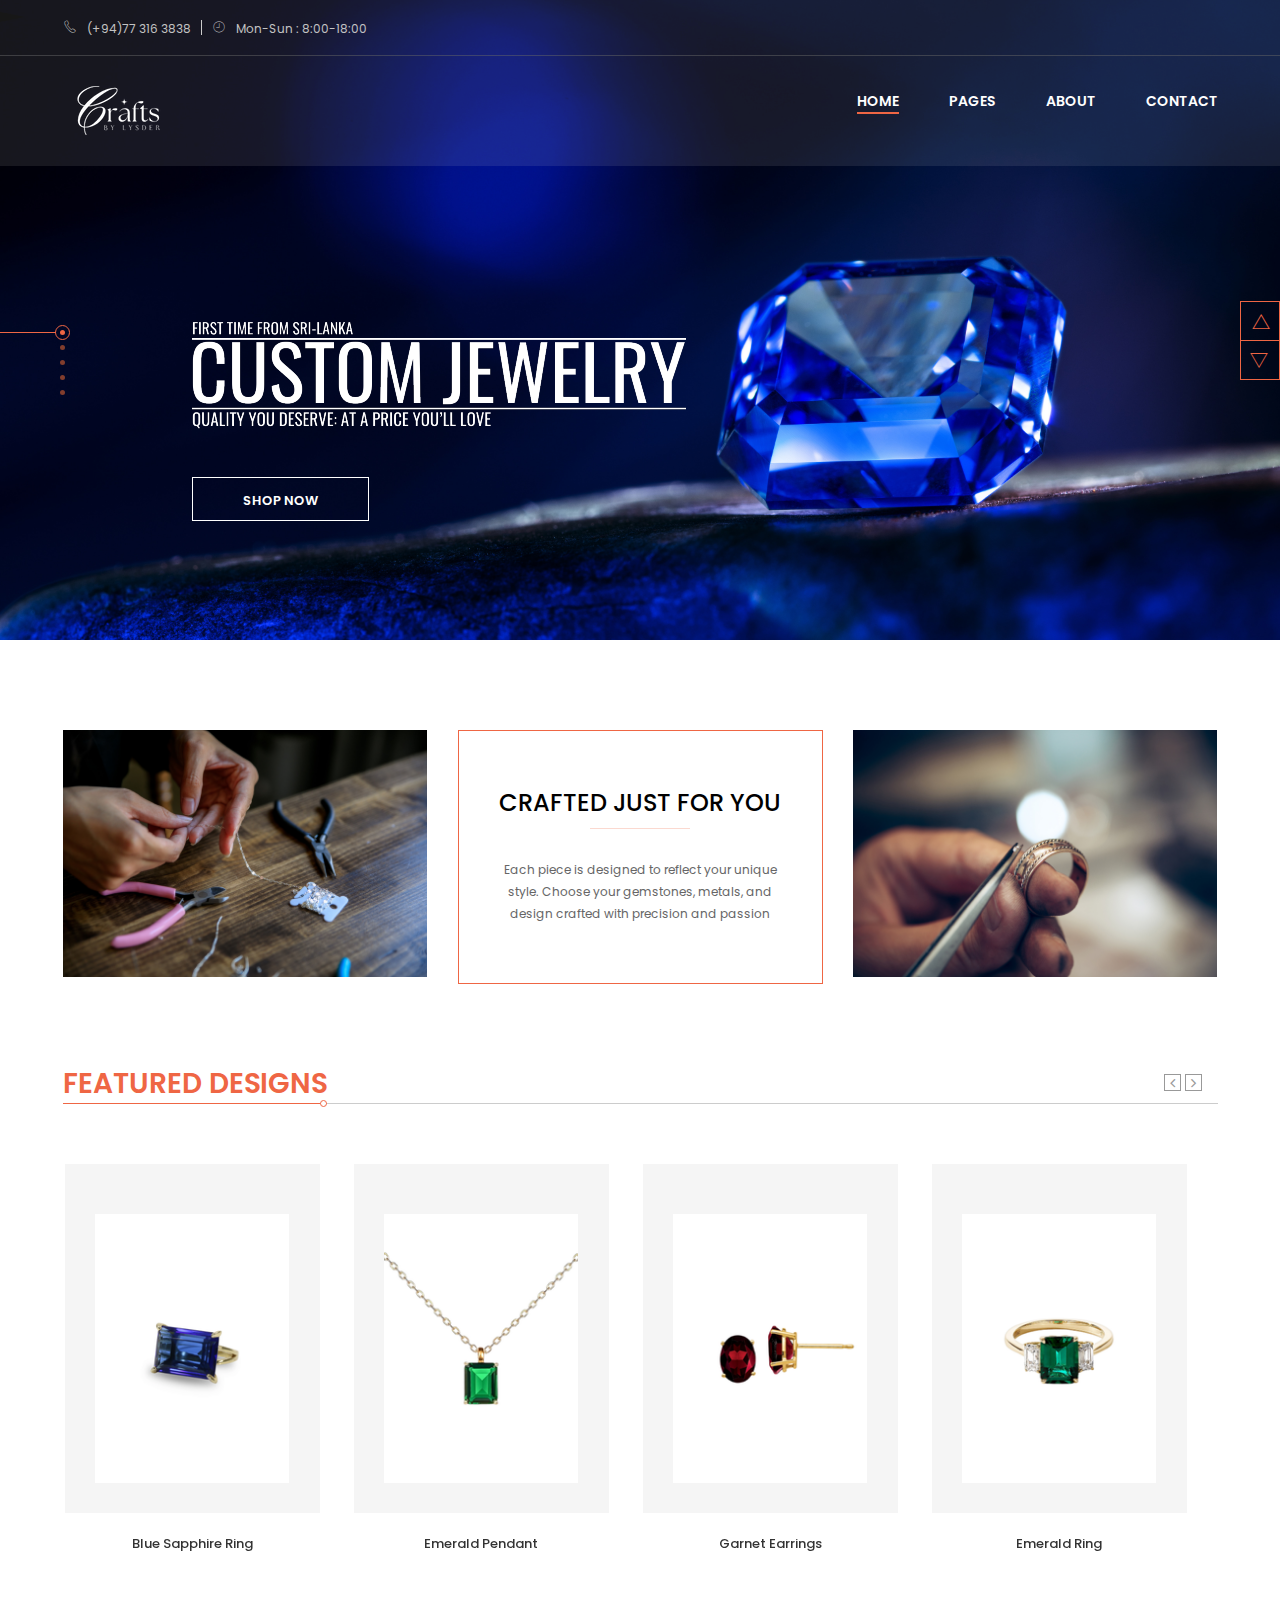
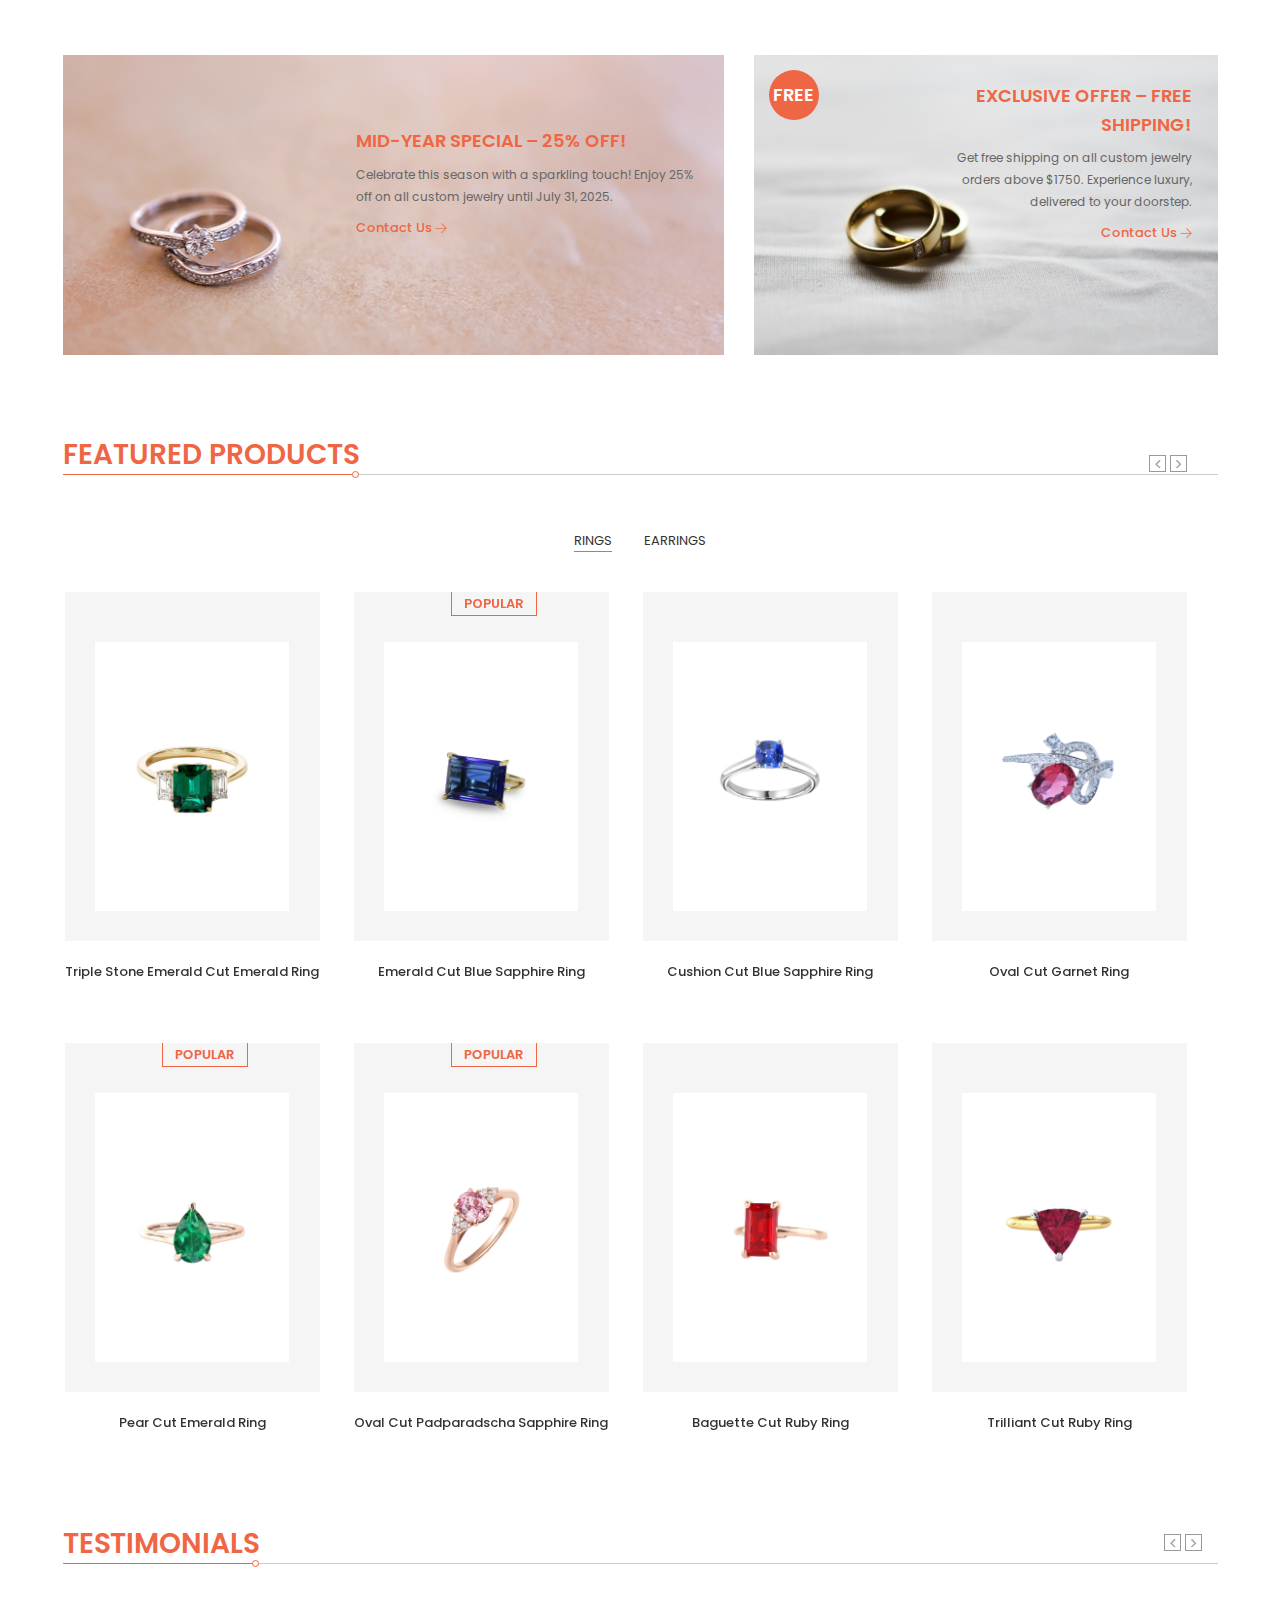
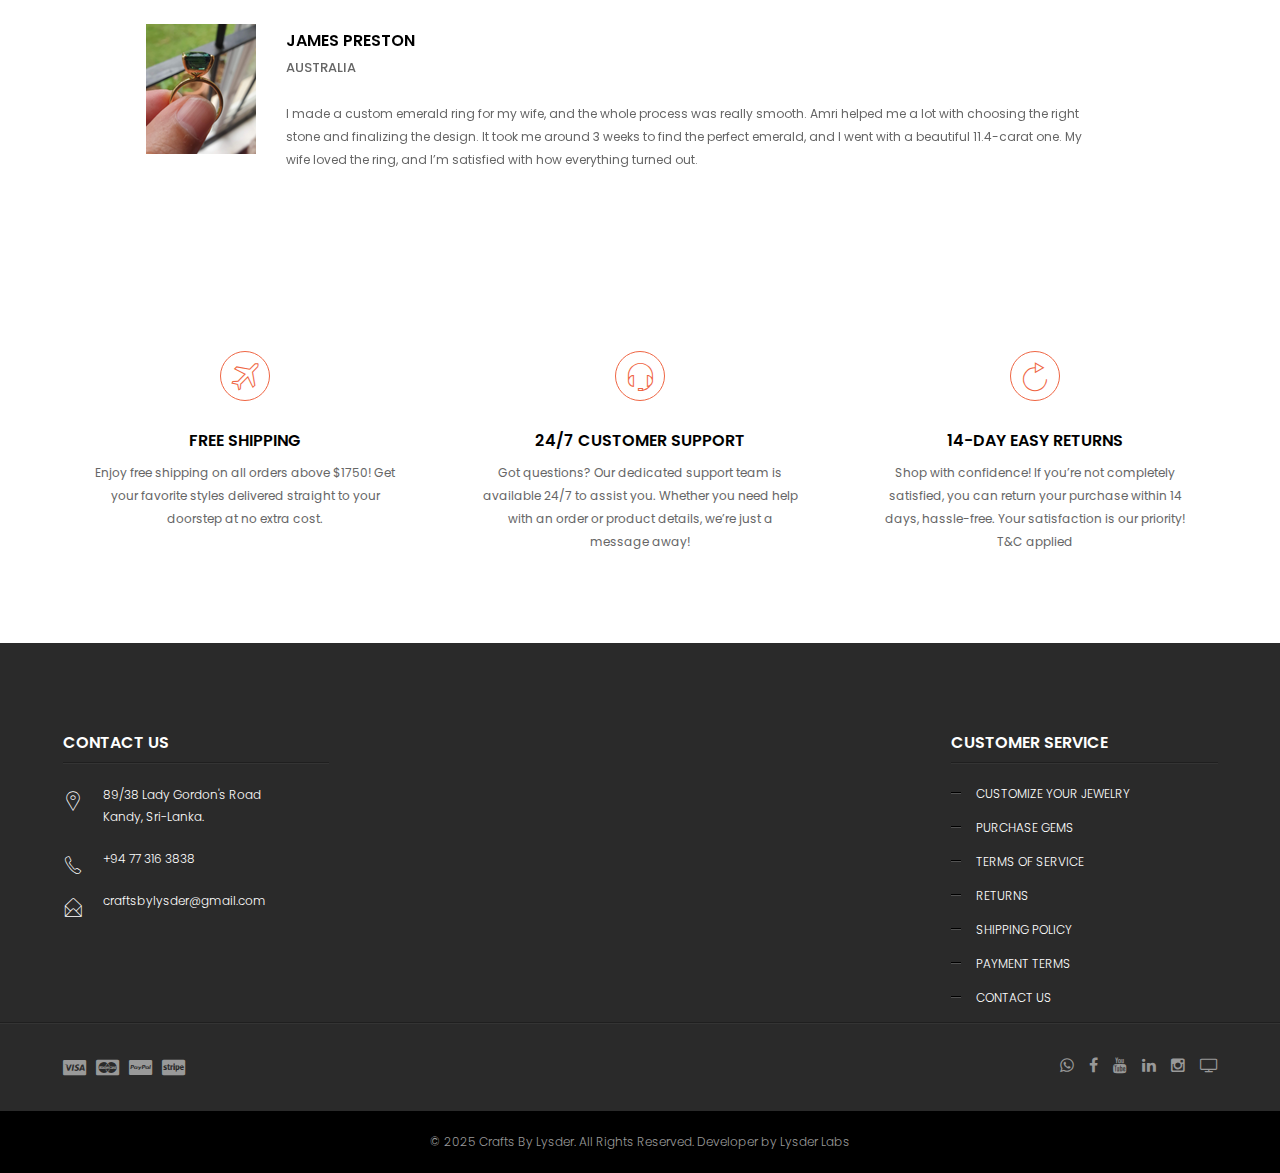
<file: stinson/index.html>
<!doctype html>
<html class="no-js" lang="">
    <head>
        <meta charset="utf-8">
        <meta http-equiv="x-ua-compatible" content="ie=edge">
        <title>Crafts By Lysder</title>
        <meta name="description" content="">
        <meta name="viewport" content="width=device-width, initial-scale=1">
		<!-- favicon -->
        <link rel="shortcut icon" type="image/x-icon" href="img/about/favicon.ico">

        <link rel="apple-touch-icon" href="apple-touch-icon.png">
        <!-- Place favicon.ico in the root directory -->
		<!-- google fonts -->
		<link href='https://fonts.googleapis.com/css?family=Poppins:400,300,500,600,700' rel='stylesheet' type='text/css'>
		<!-- all css here -->
		<!-- bootstrap v3.3.6 css -->
        <link rel="stylesheet" href="css/bootstrap.min.css">
		<!-- animate css -->
        <link rel="stylesheet" href="css/animate.css">
		<!-- pe-icon-7-stroke -->
		<link rel="stylesheet" href="css/pe-icon-7-stroke.min.css">
		<!-- pe-icon-7-stroke -->
		<link rel="stylesheet" href="css/jquery.simpleLens.css">
		<!-- jquery-ui.min css -->
        <link rel="stylesheet" href="css/jquery-ui.min.css">
		<!-- meanmenu css -->
        <link rel="stylesheet" href="css/meanmenu.min.css">
		<!-- nivo.slider css -->
        <link rel="stylesheet" href="css/nivo-slider.css">
		<!-- owl.carousel css -->
        <link rel="stylesheet" href="css/owl.carousel.css">
		<!-- font-awesome css -->
        <link rel="stylesheet" href="css/font-awesome.min.css">
		<!-- style css -->
		<link rel="stylesheet" href="style.css">
		<!-- responsive css -->
        <link rel="stylesheet" href="css/responsive.css">
		<!-- modernizr js -->
        <script src="js/vendor/modernizr-3.11.2.min.js"></script>
    </head>
    <body>
        <!--[if lt IE 8]>
            <p class="browserupgrade">You are using an <strong>outdated</strong> browser. Please <a href="http://browsehappy.com/">upgrade your browser</a> to improve your experience.</p>
        <![endif]-->

        <!-- header section start with the cart, settings search icons -->
		<header>
			<div class="header-top">
				<div class="container">
					<div class="row">
						<div class="col-md-6">
							<div class="left-header clearfix">
								<ul>
									<li><p><i class="pe-7s-call"></i>(+94)77 316 3838</p></li>
									<li><p><i class="pe-7s-clock"></i>Mon-Sun : 8:00-18:00</p></li>
								</ul>
							</div>
						</div>
						<div class="col-md-6">
							<div class="right-header">
								<ul>
									<li><i></i>

									</li>
									<li><i></i>
										<ul class="drop-setting">

										</ul>
									</li>
									<li><i ></i>
										<ul class="drop-cart">
											<li>


												<div class="pro-close">
													<i class="pe-7s-close"></i>
												</div>
											</li>
											<li>

												<div class="pro-close">
													<i class="pe-7s-close"></i>
												</div>
											</li>
											<li class="total-amount clearfix">
												<span class="floatleft">total</span>
												<span class="floatright"><strong>= $150.00</strong></span>
											</li>
											<li>
												<div class="goto text-center">
													<a href="cart.html"><strong>go to cart &nbsp;<i class="pe-7s-angle-right"></i></strong></a>
												</div>
											</li>
											<li class="checkout-btn text-center">
												<a href="checkout.html">Check out</a>
											</li>
										</ul>
									</li>
								</ul>
							</div>
						</div>
					</div>
				</div>
			</div>
			<div class="header-bottom header-bottom-one" id="sticky-menu">
				<div class="container">
					<div class="row">
						<div class="col-md-2 col-lg-2">
							<div class="logo">
								<a href="index.html"><img src="img/logo005.png" alt="Crafts By Lysder" /></a>
							</div>
						</div>
						<div class="col-md-10 col-lg-10">
							<div class="mainmenu clearfix">
								<nav>
									<ul>
										<li><a href="index.html">Home</a></li>
										<li><a href="#">Pages</a>
											<ul>

												<li><a href="customize.html">Customize Your Jewelry</a></li>
												<li><a href="gemstones.html">Purchase Gems</a></li>
												<li><a href="terms.html">Terms Of Service</a></li>
												<li><a href="return.html">Returns</a></li>
												<li><a href="shipping.html">Shipping Policy</a></li>
												<li><a href="payment.html">Payment Terms</a></li>
												<li><a href="contact.html">Contact Us</a></li>
											</ul>
										</li>

										<li><a href="about.html">About</a></li>
										<li><a href="contact.html">Contact</a></li>
									</ul>
								</nav>
							</div>
							<!-- mobile menu start -->
							<div class="mobile-menu-area">
								<div class="mobile-menu">
									<nav id="dropdown">
										<ul>
											<li><a href="index.html">Home</a></li>

											<li><a href="#">Pages</a>
												<ul>
													<li><a href="terms.html">Terms Of Service</a></li>
													<li><a href="return.html">Returns</a></li>
													<li><a href="shipping.html">Shipping Policy</a></li>
													<li><a href="payment.html">Payment Terms</a></li>
													<li><a href="contact.html">Contact Us</a></li>
												</ul>
											</li>
											<li><a href="about.html">About</a></li>
											<li><a href="contact.html">Contact</a></li>
										</ul>
									</nav>
								</div>
							</div>
							<!-- mobile menu end -->
						</div>
					</div>
				</div>
			</div>
		</header>
        <!-- header section end -->
        <!-- slider-section-start -->
        <div class="main-slider-one slider-area">
			<div id="wrapper">
				<div class="slider-wrapper">
					<div id="mainSlider" class="nivoSlider">
						<img src="img/right002.png" alt="main slider" title="#htmlcaption"/>
						<img src="img/Left001.png" alt="main slider" title="#htmlcaption2"/>
						<img src="img/left002.png" alt="main slider" title="#htmlcaption3"/>
						<img src="img/right001.png" alt="main slider" title="#htmlcaption4"/>
						<img src="img/left005.png" alt="main slider" title="#htmlcaption5"/>
					</div>
					<div id="htmlcaption" class="nivo-html-caption slider-caption">
						<div class="container">
							<div class="slider-left">
								<div class="text-img animated bounceInLeft">
									<img src="img/slider/home1/header%20text%20002.png" alt="" />
								</div>
								<div class="animated slider-btn fadeInUpBig">
									<a class="shop-btn" href="product-grid-left.html">Shop now</a>
								</div>
							</div>
						</div>
					</div>
					<div id="htmlcaption2" class="nivo-html-caption slider-caption">
						<div class="container">
							<div class="slider-left slider-right">
								<div class="text-img animated bounceInRight">
									<img src="img/slider/home1/header%20text%20002.png" alt="" />
								</div>
								<div class="animated slider-btn fadeInUpBig">
									<a class="shop-btn" href="product-grid-left.html">Shop now</a>
								</div>
							</div>
						</div>
					</div>
					<div id="htmlcaption3" class="nivo-html-caption slider-caption">
						<div class="container">
							<div class="slider-left slider-right">
								<div class="text-img animated bounceInRight">
									<img src="img/slider/home1/header%20text%20002.png" alt="" />
								</div>
								<div class="animated slider-btn fadeInUpBig">
									<a class="shop-btn" href="product-grid-left.html">Shop now</a>
								</div>
							</div>
						</div>
					</div>
					<div id="htmlcaption4" class="nivo-html-caption slider-caption">
						<div class="container">
							<div class="slider-left">
								<div class="text-img animated bounceInLeft">
									<img src="img/slider/home1/header%20text%20002.png" alt="" />
								</div>
								<div class="animated slider-btn fadeInUpBig">
									<a class="shop-btn" href="product-grid-left.html">Shop now</a>
								</div>
							</div>
						</div>
					</div>
					<div id="htmlcaption5" class="nivo-html-caption slider-caption">
						<div class="container">
							<div class="slider-left slider-right">
								<div class="text-img animated bounceInRight">
									<img src="img/slider/home1/header%20text%20002.png" alt="" />
								</div>
								<div class="animated slider-btn fadeInUpBig">
									<a class="shop-btn" href="product-grid-left.html">Shop now</a>
								</div>
							</div>
						</div>
					</div>
				</div>							
			</div>
		</div>
		<!-- slider section end -->
        <!-- collection section start -->
		<section class="collection-area section-padding-top">
			<div class="container">
				<div class="row">
					<div class="col-md-4">
						<div class="single-colect">
							<img src="img/collect/section%202%20IMG001.png" alt="" />
							<div class="link-icon">
								<a href="#"><i class="pe-7s-back"></i></a>
							</div>
						</div>
					</div>
					<div class="col-md-4 text-center">
						<div class="colect-text ">
							<h4><a href="#">Crafted Just for You</a></h4>
							<hr class="line" />
							<p>Each piece is designed to reflect your unique style. Choose your gemstones, metals, and design crafted with precision and passion </p>
						</div>
					</div>
					<div class="col-md-4">
						<div class="single-colect">
							<img src="img/collect/section%202%20img002.png" alt="" />
							<div class="link-icon">
								<a href="#"><i class="pe-7s-back"></i></a>
							</div>
						</div>
					</div>
				</div>
			</div>
		</section>
		<!-- collection section end -->
        <!-- new-products section start -->
		<section class="new-products single-products section-padding-top">
			<div class="container">
				<div class="row">
					<div class="col-12">
						<div class="section-title">
							<h3>Featured Designs</h3>
						</div>
					</div>
				</div>
				<div class="row text-center">
					<div id="new-products" class="owl-carousel product-slider owl-theme">
						<div class="product-item">
							<div class="single-product">
								<div class="product-img">

									<a href="#"><img src="img/products/A1.png" alt="Product Title" /></a>
								</div>
								<div class="product-dsc">
									<p><a href="#">Blue Sapphire Ring</a></p>

								</div>

							</div>
						</div>
						<!-- single product end -->
						<div class="product-item">
							<div class="single-product">
								<div class="product-img">

									<a href="#"><img src="img/products/A2.png" alt="Product Title" /></a>
								</div>
								<div class="product-dsc">
									<p><a href="#">Emerald Pendant</a></p>

								</div>

							</div>
						</div>
						<!-- single product end -->
						<div class="product-item">
							<div class="single-product">
								<div class="product-img">
									<a href="#"><img src="img/products/A3.png" alt="Product Title" /></a>
								</div>
								<div class="product-dsc">
									<p><a href="#">Garnet Earrings</a></p>

								</div>

							</div>
						</div>
						<!-- single product end -->
						<div class="product-item">
							<div class="single-product">
								<div class="product-img">
									<a href="#"><img src="img/products/A4.png" alt="Product Title" /></a>
								</div>
								<div class="product-dsc">
									<p><a href="#">Emerald Ring</a></p>

								</div>

							</div>
						</div>
						<!-- single product end -->
						<div class="product-item">
							<div class="single-product">
								<div class="product-img">

									<a href="#"><img src="img/products/A5.png" alt="Product Title" /></a>
								</div>
								<div class="product-dsc">
									<p><a href="#">Blue Sapphire Ring</a></p>

								</div>

							</div>
						</div>
						<!-- single product end -->
					</div>
				</div>
			</div>
		</section>
		<!-- new-products section end -->
		<!-- summer collection section end -->
		<section class="summer summer-one section-padding-top">
			<div class="container">
				<div class="row">
					<div class="col-md-7">
						<div class="left-banner">
							<div class="row">
								<div class="offset-md-2 col-md-10 offset-lg-5 col-lg-7">

									<div class="bannertext">
										<h4><a href="#">Mid-Year Special – 25% OFF!</a></h4>
										<p>Celebrate this season with a sparkling touch! Enjoy 25% off on all custom jewelry until July 31, 2025.</p>
										<a href="contact.html">Contact Us <img src="img/link-angle.png" alt="" /></a>
									</div>
								</div>
							</div>
						</div>
					</div>
					<div class="col-md-5">
						<div class="right-banner">
							<div class="row">
								<div class="col-sm-2 col-md-2 col-lg-4">
									<span>FREE</span>
								</div>
								<div class="col-sm-10 col-md-10 col-lg-8 text-end">
									<div class="bannertext">
										<h4><a href="#">Exclusive Offer – Free Shipping!</a></h4>
										<p>Get free shipping on all custom jewelry orders above $1750. Experience luxury, delivered to your doorstep.
										</p>
										<a href="contact.html">Contact Us  <img src="img/link-angle.png" alt="" /></a>
									</div>
								</div>
							</div>
						</div>
					</div>
				</div>
			</div>
		</section>
        <!-- summer collection section start -->


        <!-- new-products section start -->
		<section class="featured-products single-products section-padding-top">
			<div class="container">
				<div class="row">
					<div class="col-12">
						<div class="section-title">
							<h3>FEATURED PRODUCTS</h3>
						</div>
					</div>
				</div>
				<div class="row">
					<div class="col-12">
						<ul class="product-tab nav nav-tabs justify-content-center">                                        
							<li><a class="active" data-bs-toggle="tab" href="#all">Rings</a></li>
							<li><a data-bs-toggle="tab" href="#earrings">Earrings</a></li>
						</ul>
					</div>
				</div>
				<!-- new-products 001 -->
				<div class="row text-center tab-content">
					<div class="tab-pane  fade show active" id="all">
						<div id="tab-carousel-1" class="owl-carousel product-slider owl-theme">
							<div class="product-item">
								<div class="single-product">
									<div class="product-img">
										<a href="#"><img src="img/Rings/2.png" alt="Product Title" /></a>
									</div>
									<div class="product-dsc">
										<p><a href="#">Triple Stone Emerald Cut Emerald Ring</a></p>

									</div>

								</div>
								<!-- new-products 002 -->
								<div class="single-product margin-top">
									<div class="product-img">
										<div class="pro-type">
											<span>Popular</span>
										</div>
										<a href="#"><img src="img/Rings/3.png" alt="Product Title" /></a>
									</div>
									<div class="product-dsc">
										<p><a href="#">Pear Cut Emerald Ring</a></p>

									</div>

								</div>
							</div>

							<!-- single product end -->
							<!-- new-products 003 -->
							<div class="product-item">
								<div class="single-product">
									<div class="product-img">
										<div class="pro-type">
											<span>Popular</span>
										</div>
										<a href="#"><img src="img/Rings/6.png" alt="Product Title" /></a>
									</div>
									<div class="product-dsc">
										<p><a href="#">Emerald Cut Blue Sapphire Ring</a></p>
									</div>

								</div>
								<!-- new-products 004 -->
								<div class="single-product margin-top">
									<div class="product-img">
										<div class="pro-type">
											<span>Popular</span>
										</div>
										<a href="#"><img src="img/Rings/7.png" alt="Product Title" /></a>
									</div>
									<div class="product-dsc">
										<p><a href="#">Oval Cut Padparadscha Sapphire Ring</a></p>

									</div>

								</div>
							</div>
							<!-- single product end -->
							<!-- new-products 005 -->
							<div class="product-item">
								<div class="single-product">
									<div class="product-img">
										<a href="#"><img src="img/Rings/8.png" alt="Product Title" /></a>
									</div>
									<div class="product-dsc">
										<p><a href="#">Cushion Cut Blue Sapphire Ring</a></p>
									</div>

								</div>
								<!-- new-products 006 -->
								<div class="single-product margin-top">
									<div class="product-img">
										<a href="#"><img src="img/Rings/9.png" alt="Product Title" /></a>
									</div>
									<div class="product-dsc">
										<p><a href="#">Baguette Cut Ruby Ring</a></p>

									</div>

								</div>
							</div>
							<!-- single product end -->
							<!-- new-products 007 -->
							<div class="product-item">
								<div class="single-product">
									<div class="product-img">
										<a href="#"><img src="img/Rings/1.png" alt="Product Title" /></a>
									</div>
									<div class="product-dsc">
										<p><a href="#">Oval Cut Garnet Ring</a></p>

									</div>

								</div>
								<!-- new-products 008 -->
								<div class="single-product margin-top">
									<div class="product-img">
										<a href="#"><img src="img/Rings/4.png" alt="Product Title" /></a>
									</div>
									<div class="product-dsc">
										<p><a href="#">Trilliant Cut Ruby Ring</a></p>
									</div>

								</div>
							</div>
							<!-- single product end -->

							<!-- new-products 009 -->
							<div class="product-item">
								<div class="single-product">
									<div class="product-img">
										<div class="pro-type">
											<span>Popular</span>
										</div>
										<a href="#"><img src="img/Rings/5.png" alt="Product Title" /></a>
									</div>
									<div class="product-dsc">
										<p><a href="#">Oval Cut Ruby Ring</a></p>

									</div>

								</div>
								<!-- new-products 010 -->
								<div class="single-product margin-top">
									<div class="product-img">
										<div class="pro-type">
											<span>Popular</span>
										</div>
										<a href="#"><img src="img/Rings/10.png" alt="Product Title" /></a>
									</div>
									<div class="product-dsc">
										<p><a href="#">Round Cut Amethyst Ring</a></p>

									</div>

								</div>
							</div>
							<!-- single product end -->
						</div>
					</div>
					<!-- all shop product end -->


					<div class="tab-pane  fade" id="earrings">
						<div id="tab-carousel-3" class="owl-carousel product-slider owl-theme">
							<div class="product-item">
								<div class="single-product">
									<div class="product-img">
										<div class="pro-type">
											<span>Popular</span>
										</div>
										<a href="#"><img src="img/Earrings/1.png" alt="Product Title" /></a>
									</div>
									<div class="product-dsc">
										<p><a href="#">Oval Cut Garnet Earrings</a></p>

									</div>
								</div>
								<div class="single-product margin-top">
									<div class="product-img">
										<a href="#"><img src="img/Earrings/3.png" alt="Product Title" /></a>
									</div>
									<div class="product-dsc">
										<p><a href="#">Oval Cut Emerald Earrings</a></p>

									</div>
								</div>
							</div>
							<!-- single product end -->
							<div class="product-item">
								<div class="single-product">
									<div class="product-img">
										<div class="pro-type">
											<span>Popular</span>
										</div>
										<a href="#"><img src="img/Earrings/4.png" alt="Product Title" /></a>
									</div>
									<div class="product-dsc">
										<p><a href="#">Trillion Cut Blue Sapphire Earrings</a></p>

									</div>

								</div>
								<div class="single-product margin-top">
									<div class="product-img">
										<a href="#"><img src="img/Earrings/7.png" alt="Product Title" /></a>
									</div>
									<div class="product-dsc">
										<p><a href="#">Round Cut Pink Tourmaline Earrings</a></p>

									</div>

								</div>
							</div>
							<!-- single product end -->
							<div class="product-item">
								<div class="single-product">
									<div class="product-img">
										<a href="#"><img src="img/Earrings/8.png" alt="Product Title" /></a>
									</div>
									<div class="product-dsc">
										<p><a href="#">Round Cut Tanzanite Earrings</a></p>
									</div>

								</div>
								<div class="single-product margin-top">
									<div class="product-img">
										<a href="#"><img src="img/Earrings/9.png" alt="Product Title" /></a>
									</div>
									<div class="product-dsc">
										<p><a href="#">Oval Cut Ruby Earrings</a></p>

									</div>

								</div>
							</div>
							<!-- single product end -->
							<div class="product-item">
								<div class="single-product">
									<div class="product-img">
										<a href="#"><img src="img/Earrings/6.png" alt="Product Title" /></a>
									</div>
									<div class="product-dsc">
										<p><a href="#">Cushion Cut Yellow Sapphire Earrings</a></p>

									</div>
								</div>
								<div class="single-product margin-top">
									<div class="product-img">
										<a href="#"><img src="img/Earrings/5.png" alt="Product Title" /></a>
									</div>
									<div class="product-dsc">
										<p><a href="#">Heart Cut Ruby Earrings</a></p>

									</div>
								</div>
							</div>
							<!-- single product end -->
							<div class="product-item">
								<div class="single-product">
									<div class="product-img">
										<div class="pro-type">
											<span>Popular</span>
										</div>
										<a href="#"><img src="img/Earrings/2.png" alt="Product Title" /></a>
									</div>
									<div class="product-dsc">
										<p><a href="#">Oval Cut Garnet Earrings</a></p>

									</div>

								</div>
								<div class="single-product margin-top">
									<div class="product-img">
										<div class="pro-type">
											<span>Popular</span>
										</div>
										<a href="#"><img src="img/Earrings/10.png" alt="Product Title" /></a>
									</div>
									<div class="product-dsc">
										<p><a href="#">Pear Cut Ruby Earrings</a></p>

									</div>

								</div>
							</div>
							<!-- single product end -->
						</div>
					</div>
					<!-- Earrings product end -->

					<!-- accessories product end -->
				</div>
			</div>
		</section>
		<!-- new-products section end -->
        <!-- testimonials section start -->
		<section class="testimonials section-padding-top">
			<div class="container">
				<div class="row">
					<div class="col-12">
						<div class="section-title">
							<h3>TESTIMONIALS</h3>
						</div>
					</div>
				</div>
				<div class="row">
					<div class="col-lg-10 col-text-center">
						<div id="testimonials" class="owl-carousel product-slider owl-theme">
							<div class="single-testimonial">
								<div class="testimonial-img">
									<a href="#"><img src="img/testimonial/Testimonial%20001.png" alt="Title" /></a>
								</div>
								<div class="testimonial-dsc">
									<h4><a href="#">James Preston</a></h4>
									<span>Australia</span>
									<p>I made a custom emerald ring for my wife, and the whole process was really smooth. Amri helped me a lot with choosing the right stone and finalizing the design. It took me around 3 weeks to find the perfect emerald, and I went with a beautiful 11.4-carat one. My wife loved the ring, and I’m satisfied with how everything turned out.</p>
								</div>
							</div>
							<!-- single testimonial item end -->
							<div class="single-testimonial">
								<div class="testimonial-img">
									<a href="#"><img src="img/testimonial/Testimonial%20002.png" alt="Title" /></a>
								</div>
								<div class="testimonial-dsc">
									<h4><a href="#">Siddharth Reddy</a></h4>
									<span>India</span>
									<p>I bought a blue sapphire(10.09 crt) and the stone was exactly like the pictures I saw. I was clearly informed about the inclusions before buying, so there were no surprises. The whole process was smooth and honest. Really happy with the stone!</p>
								</div>
							</div>
							<!-- single testimonial item end -->
							<div class="single-testimonial">
								<div class="testimonial-img">
									<a href="#"><img src="img/testimonial/Testimonial%20003.png" alt="Title" /></a>
								</div>
								<div class="testimonial-dsc">
									<h4><a href="#">Chloe Parker</a></h4>
									<span>Canada</span>
									<p>I bought a sky blue topaz ring and it’s even more stunning in person. The color is soft and bright, and the design feels elegant without being too flashy. It’s become one of my favorite pieces to wear.</p>
								</div>
							</div>
							<!-- single testimonial item end -->
						</div>
					</div>
				</div>
			</div>
		</section>
		<!-- testimonials section end -->
        <!-- blog section start -->

		<!-- blog section end -->
        <!-- quick view start -->
		<div class="quick-view modal fade show" id="quick-view">
			<div class="container">
				<div class="row justify-content-center">
					<div id="view-gallery" class="owl-carousel product-slider owl-theme">
						<div class="product-item">
							<div class="d-table">
								<div class="d-tablecell">
									<div class="modal-dialog">
										<div class="main-view modal-content">
											<div class="modal-footer" data-bs-dismiss="modal">
												<span>x</span>
											</div>
											<div class="row">
												<div class="col-lg-5 col-md-6">
													<div class="quick-image">
														<div class="single-quick-image tab-content text-center">
															<div class="tab-pane  fade show active" id="sin-pro-1">
																<img src="img/quick-view/l.png" alt="" />
															</div>
															<div class="tab-pane fade in" id="sin-pro-2">
																<img src="img/quick-view/l.png" alt="" />
															</div>
															<div class="tab-pane fade in" id="sin-pro-3">
																<img src="img/quick-view/l.png" alt="" />
															</div>
															<div class="tab-pane fade in" id="sin-pro-4">
																<img src="img/quick-view/l.png" alt="" />
															</div>
														</div>
														<div class="quick-thumb">
															<ul class="nav nav-tabs">
																<li><a data-bs-toggle="tab" href="#sin-pro-1"> <img src="img/quick-view/s.png" alt="quick view" /> </a></li>
																<li><a data-bs-toggle="tab" href="#sin-pro-2"> <img src="img/quick-view/s.png" alt="quick view" /> </a></li>
																<li><a data-bs-toggle="tab" href="#sin-pro-3"> <img src="img/quick-view/s.png" alt="quick view" /> </a></li>
																<li><a data-bs-toggle="tab" href="#sin-pro-4"> <img src="img/quick-view/s.png" alt="quick view" /> </a></li>
															</ul>
														</div>
													</div>							
												</div>
												<div class="col-lg-7 col-lg-6">
													<div class="quick-right">
														<div class="quick-right-text">
															<h3><strong>product name title</strong></h3>
															<div class="rating">
																<i class="fa fa-star"></i>
																<i class="fa fa-star"></i>
																<i class="fa fa-star"></i>
																<i class="fa fa-star-half-o"></i>
																<i class="fa fa-star-o"></i>
																<a href="#">06 Review</a>
																<a href="#">Add review</a>
															</div>
															<div class="amount">
																<h4>$65.00</h4>
															</div>
															<p>Lorem Ipsum is simply dummy text of the printing and typesetting industry. Lorem Ipsum has beenin the stand ard dummy text ever since the 1500s, when an unknown printer took a galley of type and scrames bled it make a type specimen book. It has survived not only five centuries, but also the leap into electronic type setting, remaining essentially unchanged It was popularised in the 1960s with the release of Letraset sheets containing Lorem Ipsum passages.</p>
															<div class="row m-p-b">
																<div class="col-lg-6">
																	<div class="por-dse responsive-strok clearfix">
																		<ul>
																			<li><span>Availability</span><strong>:</strong> In stock</li>
																			<li><span>Condition</span><strong>:</strong> New product</li>
																			<li><span>Category</span><strong>:</strong> <a href="#">Men</a> <a href="#">Fashion</a> <a href="#">Shirt</a></li>
																		</ul>
																	</div>
																</div>
																<div class="col-lg-6">
																	<div class="por-dse color">
																		<ul>
																			<li><span>color</span><strong>:</strong> <a href="#">Red</a> <a href="#">Green</a> <a href="#">Blue</a> <a href="#">Orange</a></li>
																			<li><span>size</span><strong>:</strong>  <a href="#">SL</a> <a href="#">SX</a> <a href="#">M</a> <a href="#">XL</a></li>
																			<li><span>tag</span><strong>:</strong> <a href="#">Men</a> <a href="#">Fashion</a> <a href="#">Shirt</a></li>
																		</ul>
																	</div>
																</div>
															</div>
															<div class="dse-btn">
																<div class="row">
																	<div class="col-lg-6">
																		<div class="por-dse clearfix">
																			<ul>
																				<li class="share-btn qty clearfix"><span>quantity</span>
																					<form action="#" method="POST">
																						<div class="plus-minus">
																							<a class="dec qtybutton">-</a>
																							<input type="text" value="02" name="qtybutton" class="plus-minus-box">
																							<a class="inc qtybutton">+</a>
																						</div>
																					</form>
																				</li>
																				<li class="share-btn clearfix"><span>share</span>
																					<a href="#"><i class="fa fa-facebook"></i></a>
																					<a href="#"><i class="fa fa-twitter"></i></a>
																					<a href="#"><i class="fa fa-google-plus"></i></a>
																					<a href="#"><i class="fa fa-linkedin"></i></a>
																					<a href="#"><i class="fa fa-instagram"></i></a>
																				</li>
																			</ul>
																		</div>
																	</div>
																	<div class="col-lg-6">
																		<div class="por-dse clearfix responsive-othre">
																			<ul class="other-btn">
																				<li><a href="#"><i class="fa fa-heart"></i></a></li>
																				<li><a href="#"><i class="fa fa-refresh"></i></a></li>
																				<li><a href="#"><i class="fa fa-envelope-o"></i></a></li>
																			</ul>
																		</div>
																		<div class="por-dse add-to">
																			<a href="#">add to cart</a>
																		</div>
																	</div>
																</div>
															</div>
														</div>
													</div>
												</div>
											</div>
										</div>
									</div>
								</div>
							</div>
						</div>
						<!-- single-product item end -->
						<div class="product-item">
							<div class="d-table">
								<div class="d-tablecell">
									<div class="modal-dialog">
										<div class="main-view modal-content">
											<div class="modal-footer" data-bs-dismiss="modal">
												<span>x</span>
											</div>
											<div class="row">
												<div class="col-lg-5 col-md-6">
													<div class="quick-image">
														<div class="single-quick-image tab-content text-center">
															<div class="tab-pane  fade show active" id="sin-pro-5">
																<img src="img/quick-view/l.png" alt="" />
															</div>
															<div class="tab-pane fade in" id="sin-pro-6">
																<img src="img/quick-view/l.png" alt="" />
															</div>
															<div class="tab-pane fade in" id="sin-pro-7">
																<img src="img/quick-view/l.png" alt="" />
															</div>
															<div class="tab-pane fade in" id="sin-pro-8">
																<img src="img/quick-view/l.png" alt="" />
															</div>
														</div>
														<div class="quick-thumb">
															<ul class="nav nav-tabs">
																<li><a data-bs-toggle="tab" href="#sin-pro-5"> <img src="img/quick-view/s.png" alt="quick view" /> </a></li>
																<li><a data-bs-toggle="tab" href="#sin-pro-6"> <img src="img/quick-view/s.png" alt="quick view" /> </a></li>
																<li><a data-bs-toggle="tab" href="#sin-pro-7"> <img src="img/quick-view/s.png" alt="quick view" /> </a></li>
																<li><a data-bs-toggle="tab" href="#sin-pro-8"> <img src="img/quick-view/s.png" alt="quick view" /> </a></li>
															</ul>
														</div>
													</div>							
												</div>
												<div class="col-lg-7 col-lg-6">
													<div class="quick-right">
														<div class="quick-right-text">
															<h3><strong>product name title</strong></h3>
															<div class="rating">
																<i class="fa fa-star"></i>
																<i class="fa fa-star"></i>
																<i class="fa fa-star"></i>
																<i class="fa fa-star-half-o"></i>
																<i class="fa fa-star-o"></i>
																<a href="#">06 Review</a>
																<a href="#">Add review</a>
															</div>
															<div class="amount">
																<h4>$65.00</h4>
															</div>
															<p>Lorem Ipsum is simply dummy text of the printing and typesetting industry. Lorem Ipsum has beenin the stand ard dummy text ever since the 1500s, when an unknown printer took a galley of type and scrames bled it make a type specimen book. It has survived not only five centuries, but also the leap into electronic type setting, remaining essentially unchanged It was popularised in the 1960s with the release of Letraset sheets containing Lorem Ipsum passages.</p>
															<div class="row m-p-b">
																<div class="col-md-6">
																	<div class="por-dse">
																		<ul>
																			<li><span>Availability</span><strong>:</strong> In stock</li>
																			<li><span>Condition</span><strong>:</strong> New product</li>
																			<li><span>Category</span><strong>:</strong> <a href="#">Men</a> <a href="#">Fashion</a> <a href="#">Shirt</a></li>
																		</ul>
																	</div>
																</div>
																<div class="col-md-6">
																	<div class="por-dse color">
																		<ul>
																			<li><span>color</span><strong>:</strong> <a href="#">Red</a> <a href="#">Green</a> <a href="#">Blue</a> <a href="#">Orange</a></li>
																			<li><span>size</span><strong>:</strong>  <a href="#">SL</a> <a href="#">SX</a> <a href="#">M</a> <a href="#">XL</a></li>
																			<li><span>tag</span><strong>:</strong> <a href="#">Men</a> <a href="#">Fashion</a> <a href="#">Shirt</a></li>
																		</ul>
																	</div>
																</div>
															</div>
															<div class="dse-btn">
																<div class="row">
																	<div class="col-md-6">
																		<div class="por-dse">
																			<ul>
																				<li class="share-btn qty clearfix"><span>quantity</span>
																					<form action="#" method="POST">
																						<div class="plus-minus">
																							<a class="dec qtybutton">-</a>
																							<input type="text" value="02" name="qtybutton" class="plus-minus-box">
																							<a class="inc qtybutton">+</a>
																						</div>
																					</form>
																				</li>
																				<li class="share-btn clearfix"><span>share</span>
																					<a href="#"><i class="fa fa-facebook"></i></a>
																					<a href="#"><i class="fa fa-twitter"></i></a>
																					<a href="#"><i class="fa fa-google-plus"></i></a>
																					<a href="#"><i class="fa fa-linkedin"></i></a>
																					<a href="#"><i class="fa fa-instagram"></i></a>
																				</li>
																			</ul>
																		</div>
																	</div>
																	<div class="col-md-6">
																		<div class="por-dse clearfix">
																			<ul class="other-btn">
																				<li><a href="#"><i class="fa fa-heart"></i></a></li>
																				<li><a href="#"><i class="fa fa-refresh"></i></a></li>
																				<li><a href="#"><i class="fa fa-envelope-o"></i></a></li>
																			</ul>
																		</div>
																		<div class="por-dse add-to">
																			<a href="#">add to cart</a>
																		</div>
																	</div>
																</div>
															</div>
														</div>
													</div>
												</div>
											</div>
										</div>
									</div>
								</div>
							</div>
						</div>
						<!-- single-product item end -->
					</div>
				</div>
			</div>
		</div>
		<!-- quick view end -->
        <!-- footer section start -->
		<footer class="section-padding-top">
			<!-- brand logo area start -->

			<!-- brand logo section end -->
			<!-- service section start -->
			<div class="service section-padding">
				<div class="container">
					<div class="row text-center">
						<div class="col-md-4">
							<div class="single-service">
								<i class="pe-7s-plane"></i>
								<h4>Free Shipping</h4>
								<p>Enjoy free shipping on all orders above $1750! Get your favorite styles delivered straight to your doorstep at no extra cost.</p>
							</div>
						</div>
						<div class="col-md-4">
							<div class="single-service">
								<i class="pe-7s-headphones"></i>
								<h4>24/7 Customer Support</h4>
								<p>Got questions? Our dedicated support team is available 24/7 to assist you. Whether you need help with an order or product details, we’re just a message away!</p>
							</div>
						</div>
						<div class="col-md-4">
							<div class="single-service">
								<i class="pe-7s-refresh"></i>
								<h4>14-Day Easy Returns</h4>
								<p>Shop with confidence! If you’re not completely satisfied, you can return your purchase within 14 days, hassle-free. Your satisfaction is our priority! T&C applied</p>
							</div>
						</div>
					</div>
				</div>
			</div>
			<!-- service section end -->
			<!-- footer-top area start -->
			<div class="footer-top section-padding-top">
				<div class="footer-dsc">
					<div class="container">
						<div class="row">
							<div class="col-md-6 col-lg-3">
								<div class="single-text">
									<div class="footer-title">
										<h4>Contact us</h4>
										<hr class="dubble-border"/>
									</div>
									<div class="footer-text">
										<ul>
											<li>
												<i class="pe-7s-map-marker"></i>
												<p>89/38 Lady Gordon's Road</p>
												<p>Kandy, Sri-Lanka.</p>
											</li>
											<li>
												<i class="pe-7s-call"></i>
												<p>+94 77 316 3838</p>

											</li>
											<li>
												<i class="pe-7s-mail-open"></i>
												<p>craftsbylysder@gmail.com</p>
											</li>
										</ul>
									</div>
								</div>
							</div>
							<div class="col-md-6 col-lg-3">
								<div class="single-text">
									<div class="footer-title">

									</div>

								</div>
							</div>

							<div class="col-md-6 col-lg-3 margin-top">
								<div class="single-text">
									<div class="footer-title">
									</div>

								</div>
							</div>


							<div class="col-md-6 col-lg-3 margin-top">
								<div class="single-text">
									<div class="footer-title">
										<h4>customer service</h4>
										<hr class="dubble-border"/>
									</div>
									<div class="footer-menu">
										<ul>
											<li><a href="customize.html">Customize Your Jewelry</a></li>
											<li><a href="gemstones.html">Purchase Gems</a></li>
											<li><a href="terms.html">Terms Of Service</a></li>
											<li><a href="return.html">Returns</a></li>
											<li><a href="shipping.html">Shipping Policy</a></li>
											<li><a href="payment.html">Payment Terms</a></li>
											<li><a href="contact.html">Contact Us</a></li>
										</ul>
									</div>
								</div>
							</div>

						</div>
					</div>
					<hr class="dubble-border"/>
				</div>
				<div class="social-media">
					<div class="container">
						<div class="row">
							<div class="col-md-6">
								<div class="paypal social-icon">
									<ul>
										<li><a href="#"><i class="fa fa-cc-visa"></i></a></li>
										<li><a href="#"><i class="fa fa-cc-mastercard"></i></a></li>
										<li><a href="#"><i class="fa fa-cc-paypal"></i></a></li>
										<li><a href="#"><i class="fa fa-cc-stripe"></i></a></li>
									</ul>
								</div>
							</div>
							<div class="col-md-6">
								<div class="social-icon">
									<ul class="floatright">
										<li><a href="https://wa.me/message/6XLHUG2HTXTZB1"><i class="fa fa-whatsapp"></i></a></li>
										<li><a href="https://www.facebook.com/share/1LaF654yBA/"><i class="fa fa-facebook"></i></a></li>
										<li><a href="https://youtube.com/@craftsbylysder?si=Y2kI5HeWTNdnWJOv"><i class="fa fa-youtube"></i></a></li>
										<li><a href="https://www.linkedin.com/company/crafts-by-lysder/about/?viewAsMember=true"><i class="fa fa-linkedin"></i></a></li>
										<li><a href="https://www.instagram.com/craftsbylysder"><i class="fa fa-instagram"></i></a></li>
										<li><a href="https://www.tiktok.com/@crafts.by.lysder?_t=ZS-8tnxjnTflo7&_r=1"><i class="fa fa-television"></i></a></li>
									</ul>
								</div>
							</div>
						</div>
					</div>
				</div>
			</div>
			<!-- footer-top area end -->
			<!-- footer-bottom area start -->
			<div class="footer-bottom">
				<div class="container">
					<div class="row">
						<div class="col-12 text-center">
							<p>&copy; 2025 Crafts By Lysder. All Rights Reserved. Developer by <a href="https://www.lysderlabs.com/">Lysder Labs</a></p>
						</div>
					</div>
				</div>
			</div>
			<!-- footer-bottom area end -->
		</footer>
        <!-- footer section end -->
        
		<!-- all js here -->
		<!-- jquery latest version -->
        <script src="js/vendor/jquery-3.6.0.min.js"></script>
        <script src="js/vendor/jquery-migrate-3.3.2.min.js"></script>
		<!-- bootstrap js -->
        <script src="js/bootstrap.bundle.min.js"></script>
		<!-- owl.carousel js -->
        <script src="js/owl.carousel.min.js"></script>
		<!-- meanmenu js -->
        <script src="js/jquery.meanmenu.js"></script>
		<!-- countdown JS -->
        <script src="js/countdown.js"></script>
		<!-- nivo.slider JS -->
        <script src="js/jquery.nivo.slider.pack.js"></script>
		<!-- simpleLens JS -->
        <script src="js/jquery.simpleLens.min.js"></script>
		<!-- jquery-ui js -->
        <script src="js/jquery-ui.min.js"></script>
		<!-- sticky js -->
        <script src="js/sticky.js"></script>
		<!-- plugins js -->
        <script src="js/plugins.js"></script>
		<!-- main js -->
        <script src="js/main.js"></script>
    </body>
</html>
</file>
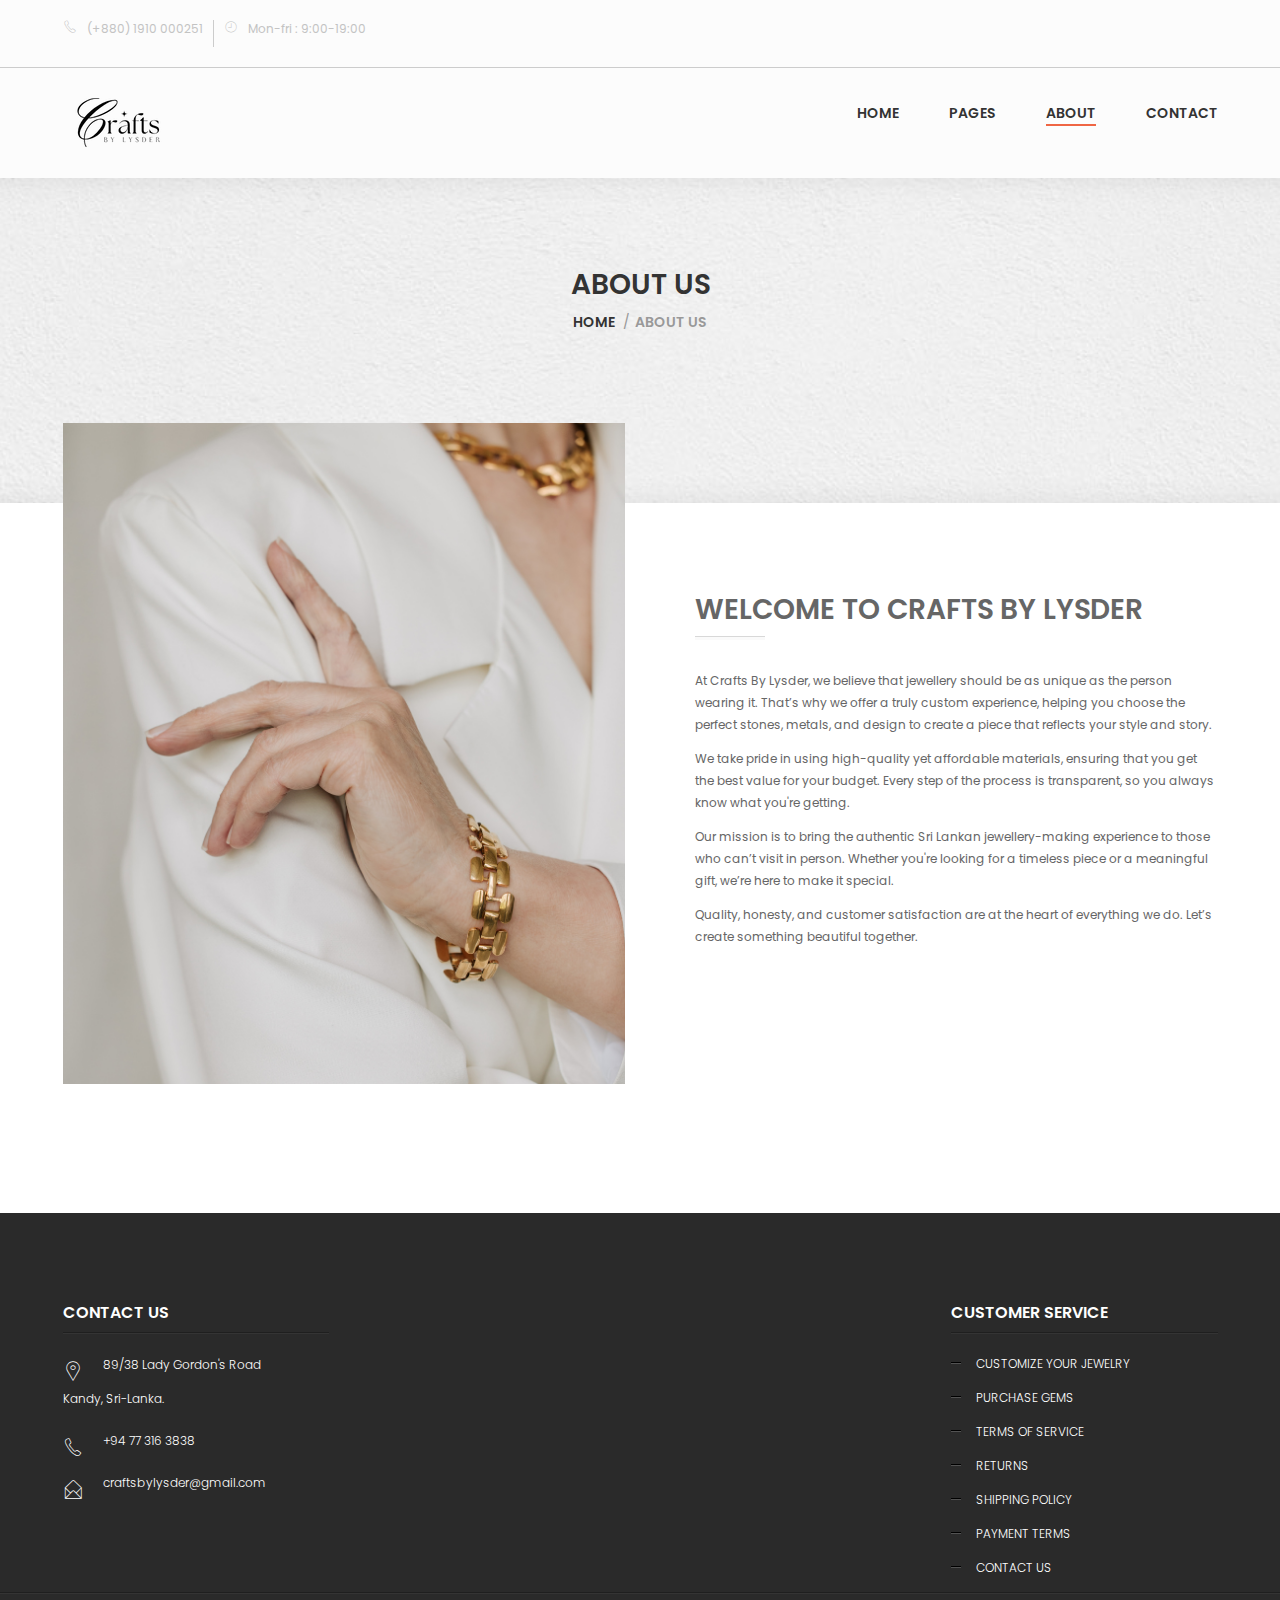
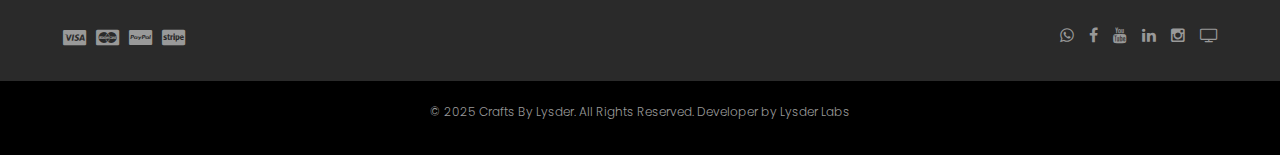
<file: stinson/about.html>
<!doctype html>
<html class="no-js" lang="">
<head>
	<meta charset="utf-8">
	<meta http-equiv="x-ua-compatible" content="ie=edge">
	<title>Stinson - Fashion Store HTML Template</title>
	<meta name="description" content="">
	<meta name="viewport" content="width=device-width, initial-scale=1">
	<!-- favicon -->
	<link rel="shortcut icon" type="image/x-icon" href="img/about/favicon.ico">

	<link rel="apple-touch-icon" href="apple-touch-icon.png">
	<!-- Place favicon.ico in the root directory -->
	<!-- google fonts -->
	<link href='https://fonts.googleapis.com/css?family=Poppins:400,300,500,600,700' rel='stylesheet' type='text/css'>
	<!-- all css here -->
	<!-- style css -->
	<link rel="stylesheet" href="style.css">
	<!-- modernizr js -->
	<script src="js/vendor/modernizr-3.11.2.min.js"></script>
</head>
<body>
<!--[if lt IE 8]>
<p class="browserupgrade">You are using an <strong>outdated</strong> browser. Please <a href="http://browsehappy.com/">upgrade your browser</a> to improve your experience.</p>
<![endif]-->

<!-- header section start -->
<header class="pages-header">
	<div class="header-top">
		<div class="container">
			<div class="row">
				<div class="col-md-6">
					<div class="left-header clearfix">
						<ul>
							<li><p><i class="pe-7s-call"></i>(+880) 1910 000251</p></li>
							<li><p><i class="pe-7s-clock"></i>Mon-fri : 9:00-19:00</p></li>
						</ul>
					</div>
				</div>
				<div class="col-md-6">
					<div class="right-header">
					</div>
				</div>
			</div>
		</div>
	</div>
	<div class="header-bottom" id="sticky-menu">
		<div class="container">
			<div class="row">
				<div class="col-md-2 col-lg-2">
					<div class="logo">
						<a href="index.html"><img src="img/logo008.png" alt="Crafts By Lysder" /></a>
					</div>
				</div>
				<div class="col-md-10 col-lg-10">
					<div class="mainmenu clearfix">
						<nav>
							<ul>
								<li><a href="index.html">Home</a></li>
								<li><a href="#">Pages</a>
									<ul>
										<li><a href="customize.html">Customize Your Jewelry</a></li>
										<li><a href="gemstones.html">Purchase Gems</a></li>
										<li><a href="terms.html">Terms Of Service</a></li>
										<li><a href="return.html">Returns</a></li>
										<li><a href="shipping.html">Shipping Policy</a></li>
										<li><a href="payment.html">Payment Terms</a></li>
										<li><a href="contact.html">Contact Us</a></li>
									</ul>
								</li>
								<li><a href="about.html">About</a></li>
								<li><a href="contact.html">Contact</a></li>
							</ul>
						</nav>
					</div>
					<!-- mobile menu start -->
					<div class="mobile-menu-area">
						<div class="mobile-menu">
							<nav id="dropdown">
								<ul>
									<li><a href="index.html">Home</a></li>
									<li><a href="#">Pages</a>
										<ul>
											<li><a href="terms.html">Terms Of Service</a></li>
											<li><a href="return.html">Returns</a></li>
											<li><a href="shipping.html">Shipping Policy</a></li>
											<li><a href="payment.html">Payment Terms</a></li>
											<li><a href="contact.html">Contact Us</a></li>
										</ul>
									</li>
									<li><a href="about.html">About</a></li>
									<li><a href="contact.html">Contact</a></li>
								</ul>
							</nav>
						</div>
					</div>
					<!-- mobile menu end -->
				</div>
			</div>
		</div>
	</div>
</header>
<!-- header section end -->
<!-- pages-title-start -->
<div class="pages-title about-page section-padding">
	<div class="container">
		<div class="row">
			<div class="col-12 text-center">
				<div class="pages-title-text">
					<h3>About Us</h3>
					<ul>
						<li><a href="index.html">Home</a></li>
						<li><span>/</span>About Us</li>
					</ul>
				</div>
			</div>
		</div>
	</div>
</div>
<!-- pages-title-end -->
<!-- about-us-section-start -->
<div class="about-us section-padding-top">
	<div class="container">
		<div class="row">
			<div class="col-md-6">
				<div class="about-img">
					<img src="img/about/about.png" alt="" />
				</div>
			</div>
			<div class="col-md-6">
				<div class="about-text">
					<div class="about-author">
						<h3>Welcome To Crafts By Lysder</h3>
						<hr />
						<div>
							<style>
								p {
									margin-bottom: 1em; /* Adds a line of space after each paragraph */
								}
							</style>
							<p>At Crafts By Lysder, we believe that jewellery should be as unique as the person wearing it. That’s why we offer a truly custom experience, helping you choose the perfect stones, metals, and design to create a piece that reflects your style and story.</p>
							<p>We take pride in using high-quality yet affordable materials, ensuring that you get the best value for your budget. Every step of the process is transparent, so you always know what you're getting.</p>
							<p>Our mission is to bring the authentic Sri Lankan jewellery-making experience to those who can’t visit in person. Whether you're looking for a timeless piece or a meaningful gift, we’re here to make it special.</p>
							<p>Quality, honesty, and customer satisfaction are at the heart of everything we do. Let’s create something beautiful together.</p>
						</div>
					</div>
				</div>
			</div>
		</div>
	</div>
</div>
<!-- about-us section end -->
<!-- team-member section start -->
<section class="team-member single-products">

	<br>
	<br>

</section>
<!-- team-member section end -->
<!-- footer section start -->
<div class="footer-top section-padding-top">
	<div class="footer-dsc">
		<div class="container">
			<div class="row">
				<div class="col-md-6 col-lg-3">
					<div class="single-text">
						<div class="footer-title">
							<h4>Contact us</h4>
							<hr class="dubble-border"/>
						</div>
						<div class="footer-text">
							<ul>
								<li>
									<i class="pe-7s-map-marker"></i>
									<p>89/38 Lady Gordon's Road</p>
									<p>Kandy, Sri-Lanka.</p>
								</li>
								<li>
									<i class="pe-7s-call"></i>
									<p>+94 77 316 3838</p>
								</li>
								<li>
									<i class="pe-7s-mail-open"></i>
									<p>craftsbylysder@gmail.com</p>
								</li>
							</ul>
						</div>
					</div>
				</div>
				<div class="col-md-6 col-lg-3">
					<div class="single-text">
						<div class="footer-title">
						</div>
					</div>
				</div>
				<div class="col-md-6 col-lg-3 margin-top">
					<div class="single-text">
						<div class="footer-title">
						</div>
					</div>
				</div>
				<div class="col-md-6 col-lg-3 margin-top">
					<div class="single-text">
						<div class="footer-title">
							<h4>customer service</h4>
							<hr class="dubble-border"/>
						</div>
						<div class="footer-menu">
							<ul>
								<li><a href="customize.html">Customize Your Jewelry</a></li>
								<li><a href="gemstones.html">Purchase Gems</a></li>
								<li><a href="terms.html">Terms Of Service</a></li>
								<li><a href="return.html">Returns</a></li>
								<li><a href="shipping.html">Shipping Policy</a></li>
								<li><a href="payment.html">Payment Terms</a></li>
								<li><a href="contact.html">Contact Us</a></li>
							</ul>
						</div>
					</div>
				</div>
			</div>
		</div>
		<hr class="dubble-border"/>
	</div>
	<div class="social-media">
		<div class="container">
			<div class="row">
				<div class="col-md-6">
					<div class="paypal social-icon">
						<ul>
							<li><a href="#"><i class="fa fa-cc-visa"></i></a></li>
							<li><a href="#"><i class="fa fa-cc-mastercard"></i></a></li>
							<li><a href="#"><i class="fa fa-cc-paypal"></i></a></li>
							<li><a href="#"><i class="fa fa-cc-stripe"></i></a></li>
						</ul>
					</div>
				</div>
				<div class="col-md-6">
					<div class="social-icon">
						<ul class="floatright">
							<li><a href="https://wa.me/message/6XLHUG2HTXTZB1"><i class="fa fa-whatsapp"></i></a></li>
							<li><a href="https://www.facebook.com/share/1LaF654yBA/"><i class="fa fa-facebook"></i></a></li>
							<li><a href="https://youtube.com/@craftsbylysder?si=Y2kI5HeWTNdnWJOv"><i class="fa fa-youtube"></i></a></li>
							<li><a href="https://www.linkedin.com/company/crafts-by-lysder/about/?viewAsMember=true"><i class="fa fa-linkedin"></i></a></li>
							<li><a href="https://www.instagram.com/craftsbylysder"><i class="fa fa-instagram"></i></a></li>
							<li><a href="https://www.tiktok.com/@crafts.by.lysder?_t=ZS-8tnxjnTflo7&_r=1"><i class="fa fa-television"></i></a></li>
						</ul>
					</div>
				</div>
			</div>
		</div>
	</div>
</div>
<!-- footer-top area end -->
<!-- footer-bottom area start -->
<div class="footer-bottom">
	<div class="container">
		<div class="row">
			<div class="col-12 text-center">
				<p>© 2025 Crafts By Lysder. All Rights Reserved. Developer by <a href="https://www.lysderlabs.com/">Lysder Labs</a></p>
			</div>
		</div>
	</div>
</div>
<!-- footer-bottom area end -->
<!-- footer section end -->

<!-- all js here -->
<!-- jquery latest version -->
<script src="js/vendor/jquery-3.6.0.min.js"></script>
<script src="js/vendor/jquery-migrate-3.3.2.min.js"></script>
<!-- bootstrap js -->
<script src="js/bootstrap.bundle.min.js"></script>
<!-- owl.carousel js -->
<script src="js/owl.carousel.min.js"></script>
<!-- meanmenu js -->
<script src="js/jquery.meanmenu.js"></script>
<!-- countdown JS -->
<script src="js/countdown.js"></script>
<!-- nivo.slider JS -->
<script src="js/jquery.nivo.slider.pack.js"></script>
<!-- simpleLens JS -->
<script src="js/jquery.simpleLens.min.js"></script>
<!-- jquery-ui js -->
<script src="js/jquery-ui.min.js"></script>
<!-- sticky js -->
<script src="js/sticky.js"></script>
<!-- plugins js -->
<script src="js/plugins.js"></script>
<!-- main js -->
<script src="js/main.js"></script>
</body>
</html>
</file>
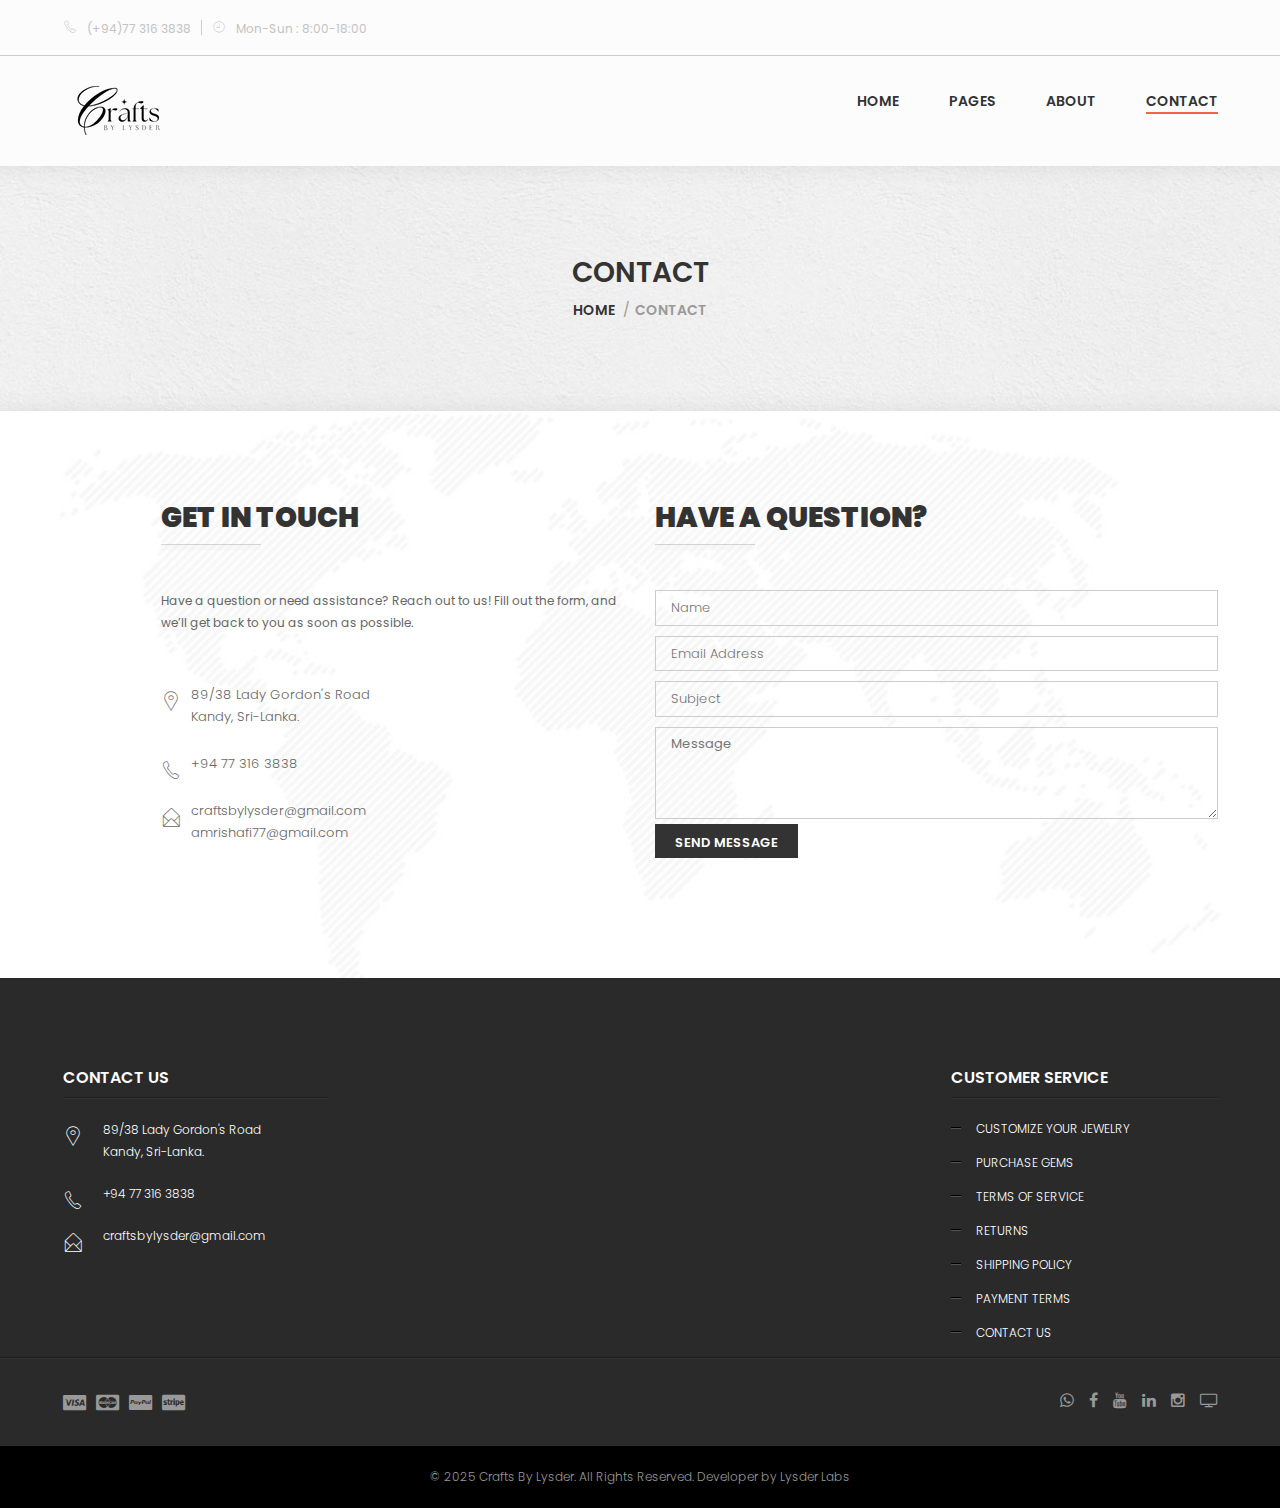
<file: stinson/contact.html>
<!doctype html>
<html class="no-js" lang="">
    <head>
        <meta charset="utf-8">
        <meta http-equiv="x-ua-compatible" content="ie=edge">
        <title>Stinson - Fashion Store HTML Template</title>
        <meta name="description" content="">
        <meta name="viewport" content="width=device-width, initial-scale=1">
		<!-- favicon -->
        <link rel="shortcut icon" type="image/x-icon" href="img/about/favicon.ico">

        <link rel="apple-touch-icon" href="apple-touch-icon.png">
        <!-- Place favicon.ico in the root directory -->
		<!-- google fonts -->
		<link href='https://fonts.googleapis.com/css?family=Poppins:400,300,500,600,700' rel='stylesheet' type='text/css'>
		<!-- all css here -->
		<!-- style css -->
		<link rel="stylesheet" href="style.css">
		<!-- modernizr js -->
        <script src="js/vendor/modernizr-3.11.2.min.js"></script>
    </head>
    <body>
        <!--[if lt IE 8]>
            <p class="browserupgrade">You are using an <strong>outdated</strong> browser. Please <a href="http://browsehappy.com/">upgrade your browser</a> to improve your experience.</p>
        <![endif]-->

        <!-- header section start -->
		<header class="pages-header">
			<div class="header-top">
				<div class="container">
					<div class="row">
						<div class="col-md-6">
							<div class="left-header clearfix">
								<ul>
									<li><p><i class="pe-7s-call"></i>(+94)77 316 3838</p></li>
									<li><p><i class="pe-7s-clock"></i>Mon-Sun : 8:00-18:00</p></li>
								</ul>
							</div>
						</div>
						<div class="col-md-6">
							<div class="right-header"></div>
						</div>
					</div>
				</div>
			</div>
			<div class="header-bottom" id="sticky-menu">
				<div class="container">
					<div class="row">
						<div class="col-md-2 col-lg-2">
							<div class="logo">
								<a href="index.html"><img src="img/logo008.png" alt="Crafts By Lysder" /></a>
							</div>
						</div>
						<div class="col-md-10 col-lg-10">
							<div class="mainmenu clearfix">
								<nav>
									<ul>
										<li><a href="index.html">Home</a></li>
										<li><a href="#">Pages</a>
											<ul>
												<li><a href="customize.html">Customize Your Jewelry</a></li>
												<li><a href="gemstones.html">Purchase Gems</a></li>
												<li><a href="terms.html">Terms Of Service</a></li>
												<li><a href="return.html">Returns</a></li>
												<li><a href="shipping.html">Shipping Policy</a></li>
												<li><a href="payment.html">Payment Terms</a></li>
												<li><a href="contact.html">Contact Us</a></li>
											</ul>
										</li>
										<li><a href="about.html">About</a></li>
										<li><a href="contact.html">Contact</a></li>
									</ul>
								</nav>
							</div>
							<!-- mobile menu start -->
							<div class="mobile-menu-area">
								<div class="mobile-menu">
									<nav id="dropdown">
										<ul>
											<li><a href="index.html">Home</a></li>

											<li><a href="#">Pages</a>
												<ul>
													<li><a href="terms.html">Terms Of Service</a></li>
													<li><a href="return.html">Returns</a></li>
													<li><a href="shipping.html">Shipping Policy</a></li>
													<li><a href="payment.html">Payment Terms</a></li>
													<li><a href="contact.html">Contact Us</a></li>
												</ul>
											</li>
											<li><a href="about.html">About</a></li>
											<li><a href="contact.html">Contact</a></li>
										</ul>
									</nav>
								</div>
							</div>
							<!-- mobile menu end -->
						</div>
					</div>
				</div>
			</div>
		</header>
        <!-- header section end -->
        <!-- pages-title-start -->
		<div class="pages-title section-padding">
			<div class="container">
				<div class="row">
					<div class="col-12 text-center">
						<div class="pages-title-text">
							<h3>Contact</h3>
							<ul>
								<li><a href="index.html">Home</a></li>
								<li><span>/</span>Contact</li>
							</ul>
						</div>
					</div>
				</div>
			</div>
		</div>
		<!-- pages-title-end -->
		<!-- contact section start -->
		<section class="pages checkout contact login-page section-padding">
			<div class="container">
				<div class="row">
					<div class="offset-lg-1 col-md-5">
						<div class="get-touch">
							<div class="log-title">
								<h3><strong>get in touch</strong></h3>
								<hr />
							</div>
							<p>Have a question or need assistance? Reach out to us! Fill out the form, and we’ll get back to you as soon as possible.</p>
							<div class="footer-text">
								<ul>
									<li>
										<i class="pe-7s-map-marker"></i>
										<p>89/38 Lady Gordon's Road</p>
										<p>Kandy, Sri-Lanka.</p>
									</li>
									<li>
										<i class="pe-7s-call"></i>
										<p>+94 77 316 3838</p>
									</li>
									<li>
										<i class="pe-7s-mail-open"></i>
										<p>craftsbylysder@gmail.com</p>
										<p>amrishafi77@gmail.com</p>
									</li>
								</ul>
							</div>
						</div>
					</div>
					<div class="col-md-6">
						<div class="new-customer">
							<div class="log-title">
								<h3><strong>Have a question?</strong></h3>
								<hr />
							</div>
							<div class="custom-input">
								<form id="contact-form" action="https://formspree.io/f/xzzjbllr" method="POST">
									<input type="text" name="name" placeholder="Name" required />
									<input type="email" name="email" placeholder="Email Address" required />
									<input type="text" name="subject" placeholder="Subject" required />
									<div class="review-mess">
										<textarea rows="4" placeholder="Message" name="message" required></textarea>
									</div>
									<div class="submit-text">
										<button type="submit">send message</button>
										<p class="form-message"></p>
									</div>
								</form>
							</div>
								</form>
							</div>
						</div>
					</div>
				</div>
			</div>
		</section>
		<!-- contact section end -->
		<!-- footer-top area start -->
		<div class="footer-top section-padding-top">
			<div class="footer-dsc">
				<div class="container">
					<div class="row">
						<div class="col-md-6 col-lg-3">
							<div class="single-text">
								<div class="footer-title">
									<h4>Contact us</h4>
									<hr class="dubble-border"/>
								</div>
								<div class="footer-text">
									<ul>
										<li>
											<i class="pe-7s-map-marker"></i>
											<p>89/38 Lady Gordon's Road</p>
											<p>Kandy, Sri-Lanka.</p>
										</li>
										<li>
											<i class="pe-7s-call"></i>
											<p>+94 77 316 3838</p>
										</li>
										<li>
											<i class="pe-7s-mail-open"></i>
											<p>craftsbylysder@gmail.com</p>
										</li>
									</ul>
								</div>
							</div>
						</div>
						<div class="col-md-6 col-lg-3">
							<div class="single-text">
								<div class="footer-title">

								</div>

							</div>
						</div>

						<div class="col-md-6 col-lg-3 margin-top">
							<div class="single-text">
								<div class="footer-title">
								</div>

							</div>
						</div>


						<div class="col-md-6 col-lg-3 margin-top">
							<div class="single-text">
								<div class="footer-title">
									<h4>customer service</h4>
									<hr class="dubble-border"/>
								</div>
								<div class="footer-menu">
									<ul>
										<li><a href="customize.html">Customize Your Jewelry</a></li>
										<li><a href="gemstones.html">Purchase Gems</a></li>
										<li><a href="terms.html">Terms Of Service</a></li>
										<li><a href="return.html">Returns</a></li>
										<li><a href="shipping.html">Shipping Policy</a></li>
										<li><a href="payment.html">Payment Terms</a></li>
										<li><a href="contact.html">Contact Us</a></li>
									</ul>
								</div>
							</div>
						</div>

					</div>
				</div>
				<hr class="dubble-border"/>
			</div>
			<div class="social-media">
				<div class="container">
					<div class="row">
						<div class="col-md-6">
							<div class="paypal social-icon">
								<ul>
									<li><a href="#"><i class="fa fa-cc-visa"></i></a></li>
									<li><a href="#"><i class="fa fa-cc-mastercard"></i></a></li>
									<li><a href="#"><i class="fa fa-cc-paypal"></i></a></li>
									<li><a href="#"><i class="fa fa-cc-stripe"></i></a></li>
								</ul>
							</div>
						</div>
						<div class="col-md-6">
							<div class="social-icon">
								<ul class="floatright">
									<li><a href="https://wa.me/message/6XLHUG2HTXTZB1"><i class="fa fa-whatsapp"></i></a></li>
									<li><a href="https://www.facebook.com/share/1LaF654yBA/"><i class="fa fa-facebook"></i></a></li>
									<li><a href="https://youtube.com/@craftsbylysder?si=Y2kI5HeWTNdnWJOv"><i class="fa fa-youtube"></i></a></li>
									<li><a href="https://www.linkedin.com/company/crafts-by-lysder/about/?viewAsMember=true"><i class="fa fa-linkedin"></i></a></li>
									<li><a href="https://www.instagram.com/craftsbylysder"><i class="fa fa-instagram"></i></a></li>
									<li><a href="https://www.tiktok.com/@crafts.by.lysder?_t=ZS-8tnxjnTflo7&_r=1"><i class="fa fa-television"></i></a></li>
								</ul>
							</div>
						</div>
					</div>
				</div>			</div>
		</div>
		<!-- footer-top area end -->
			<!-- footer-bottom area start -->
			<div class="footer-bottom">
				<div class="container">
					<div class="row">
						<div class="col-12 text-center">
							<p>&copy; 2025 Crafts By Lysder. All Rights Reserved. Developer by <a href="https://www.lysderlabs.com/">Lysder Labs</a></p>
						</div>
					</div>
				</div>
			</div>
			<!-- footer-bottom area end -->
		</footer>
        <!-- footer section end -->
        
		<!-- all js here -->
		<!-- jquery latest version -->
        <script src="js/vendor/jquery-3.6.0.min.js"></script>
        <script src="js/vendor/jquery-migrate-3.3.2.min.js"></script>
		<!-- bootstrap js -->
        <script src="js/bootstrap.bundle.min.js"></script>
		<!-- owl.carousel js -->
        <script src="js/owl.carousel.min.js"></script>
		<!-- meanmenu js -->
        <script src="js/jquery.meanmenu.js"></script>
		<!-- countdown JS -->
        <script src="js/countdown.js"></script>
		<!-- nivo.slider JS -->
        <script src="js/jquery.nivo.slider.pack.js"></script>
		<!-- simpleLens JS -->
        <script src="js/jquery.simpleLens.min.js"></script>
		<!-- jquery-ui js -->
        <script src="js/jquery-ui.min.js"></script>
		<!-- sticky js -->
        <script src="js/sticky.js"></script>
		<!-- plugins js -->
        <script src="js/plugins.js"></script>
		<!-- main js -->
        <script src="js/main.js"></script>

		<script>
			document.getElementById('contact-form').addEventListener('submit', function(e) {
				// Optional: Add loading state
				const submitBtn = this.querySelector('button[type="submit"]');
				const originalText = submitBtn.textContent;
				submitBtn.textContent = 'Sending...';
				submitBtn.disabled = true;

				// Re-enable after 3 seconds (Formspree will redirect)
				setTimeout(() => {
					submitBtn.textContent = originalText;
					submitBtn.disabled = false;
				}, 3000);
			});
		</script>

    </body>
</html>
</file>
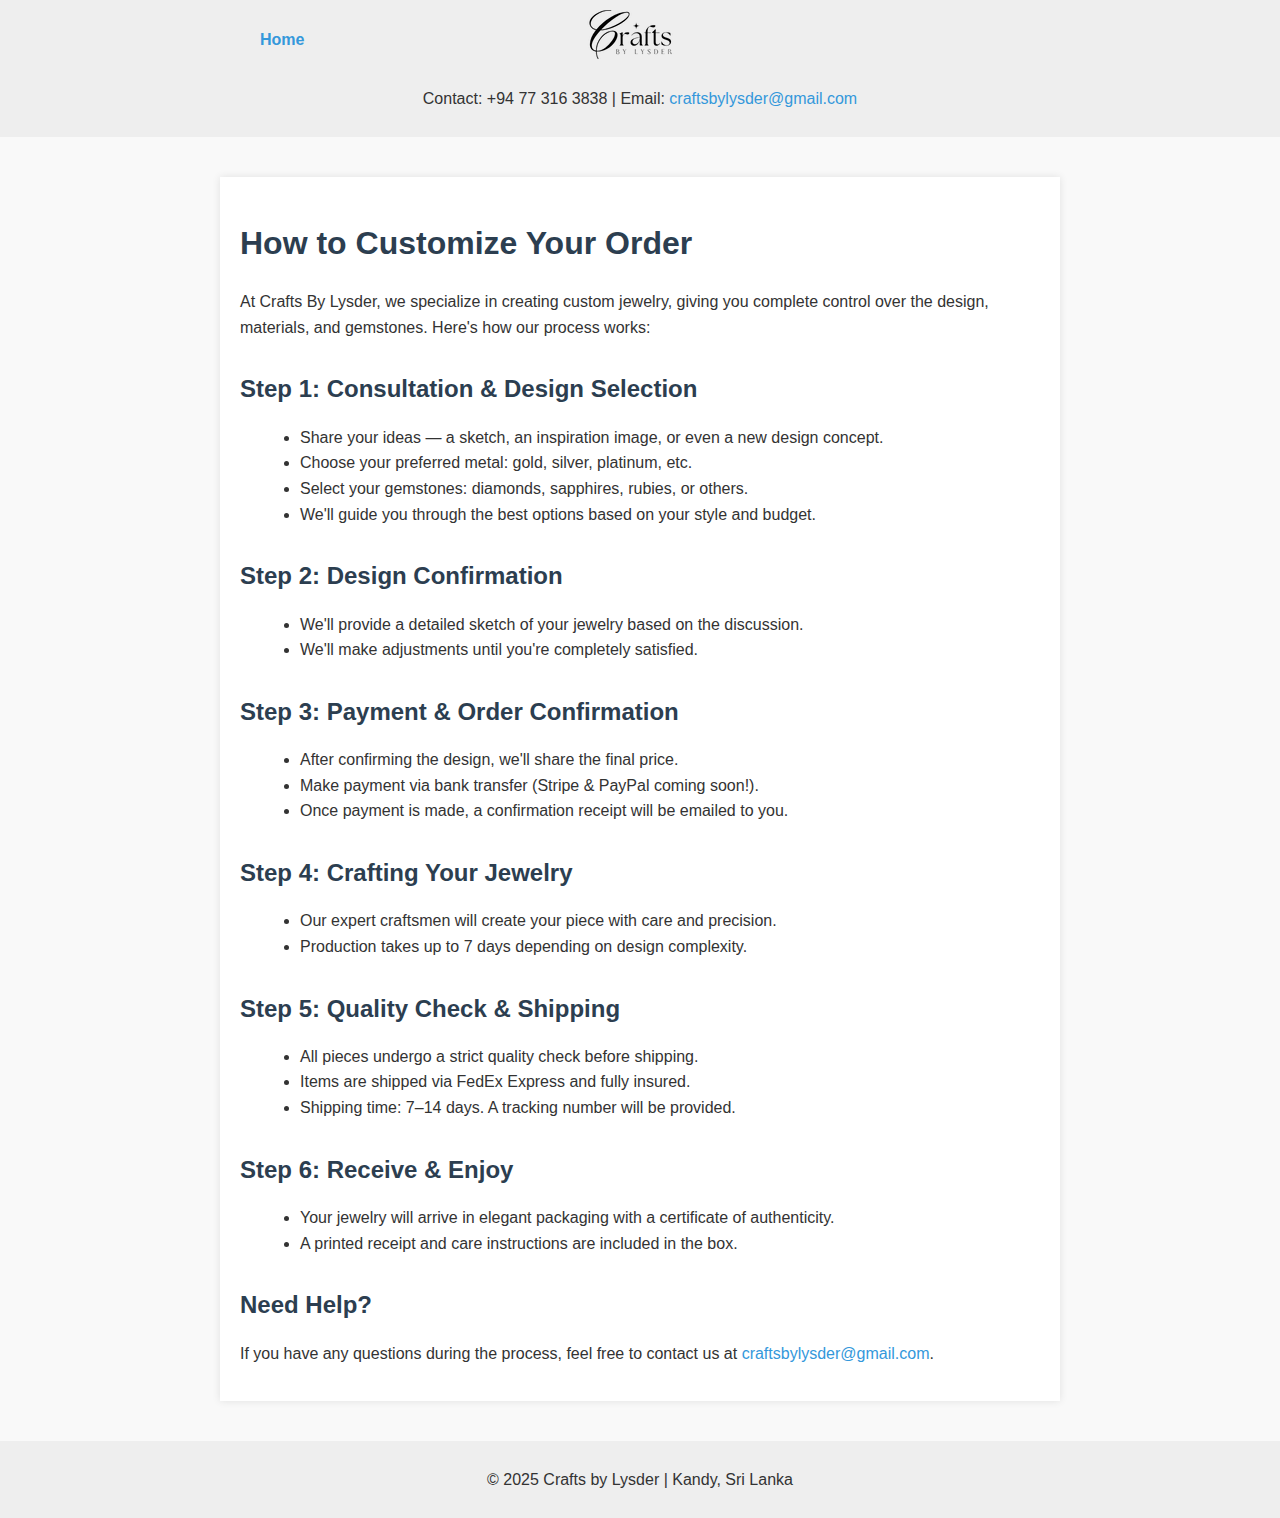
<file: stinson/customize.html>
<!DOCTYPE html>
<html lang="en">
<head>
  <meta charset="UTF-8" />
  <meta name="viewport" content="width=device-width, initial-scale=1.0"/>
  <link rel="shortcut icon" type="image/x-icon" href="img/about/favicon.ico">
  <title>Customize Your Order - Crafts By Lysder</title>
  <style>
    body {
      font-family: Arial, sans-serif;
      line-height: 1.6;
      margin: 0;
      padding: 0;
      color: #333;
      background: #f9f9f9;
    }
    header, footer {
      background: #eee;
      padding: 10px 20px;
      text-align: center;
      position: relative;
    }
    .header-content {
      display: flex;
      justify-content: center;
      align-items: center;
      max-width: 800px;
      margin: 0 auto;
      position: relative;
    }
    header img {
      max-width: 150px;
      display: block;
      margin: 0 auto 10px;
    }
    .home-button {
      position: absolute;
      left: 20px;
      color: #3498db;
      text-decoration: none;
      font-weight: bold;
    }
    .home-button:hover {
      text-decoration: underline;
    }
    .container {
      max-width: 800px;
      margin: 40px auto;
      background: #fff;
      padding: 20px;
      box-shadow: 0 0 8px rgba(0, 0, 0, 0.1);
    }
    h1, h2 {
      color: #2c3e50;
    }
    h1 {
      font-size: 2em;
      margin-bottom: 20px;
    }
    h2 {
      font-size: 1.5em;
      margin-top: 30px;
      margin-bottom: 10px;
    }
    p, ul {
      margin-bottom: 15px;
    }
    ul {
      list-style-type: disc;
      margin-left: 20px;
    }
    a {
      color: #3498db;
      text-decoration: none;
    }
    a:hover {
      text-decoration: underline;
    }
  </style>
</head>
<body>

<header>
  <div class="header-content">
    <a href="index.html" class="home-button">Home</a>
    <a href="index.html">
      <img src="img/logo008.png" alt="Crafts by Lysder Logo">
    </a>
  </div>
  <p>Contact: +94 77 316 3838 | Email: <a href="mailto:craftsbylysder@gmail.com">craftsbylysder@gmail.com</a></p>
</header>

<div class="container">
  <h1>How to Customize Your Order</h1>

  <p>At Crafts By Lysder, we specialize in creating custom jewelry, giving you complete control over the design, materials, and gemstones. Here's how our process works:</p>

  <h2>Step 1: Consultation & Design Selection</h2>
  <ul>
    <li>Share your ideas — a sketch, an inspiration image, or even a new design concept.</li>
    <li>Choose your preferred metal: gold, silver, platinum, etc.</li>
    <li>Select your gemstones: diamonds, sapphires, rubies, or others.</li>
    <li>We'll guide you through the best options based on your style and budget.</li>
  </ul>

  <h2>Step 2: Design Confirmation</h2>
  <ul>
    <li>We'll provide a detailed sketch of your jewelry based on the discussion.</li>
    <li>We'll make adjustments until you're completely satisfied.</li>
  </ul>

  <h2>Step 3: Payment & Order Confirmation</h2>
  <ul>
    <li>After confirming the design, we'll share the final price.</li>
    <li>Make payment via bank transfer (Stripe & PayPal coming soon!).</li>
    <li>Once payment is made, a confirmation receipt will be emailed to you.</li>
  </ul>

  <h2>Step 4: Crafting Your Jewelry</h2>
  <ul>
    <li>Our expert craftsmen will create your piece with care and precision.</li>
    <li>Production takes up to 7 days depending on design complexity.</li>
  </ul>

  <h2>Step 5: Quality Check & Shipping</h2>
  <ul>
    <li>All pieces undergo a strict quality check before shipping.</li>
    <li>Items are shipped via FedEx Express and fully insured.</li>
    <li>Shipping time: 7–14 days. A tracking number will be provided.</li>
  </ul>

  <h2>Step 6: Receive & Enjoy</h2>
  <ul>
    <li>Your jewelry will arrive in elegant packaging with a certificate of authenticity.</li>
    <li>A printed receipt and care instructions are included in the box.</li>
  </ul>

  <h2>Need Help?</h2>
  <p>If you have any questions during the process, feel free to contact us at <a href="mailto:craftsbylysder@gmail.com">craftsbylysder@gmail.com</a>.</p>
</div>

<footer>
  <p>© 2025 Crafts by Lysder | Kandy, Sri Lanka</p>
</footer>

</body>
</html>
</file>
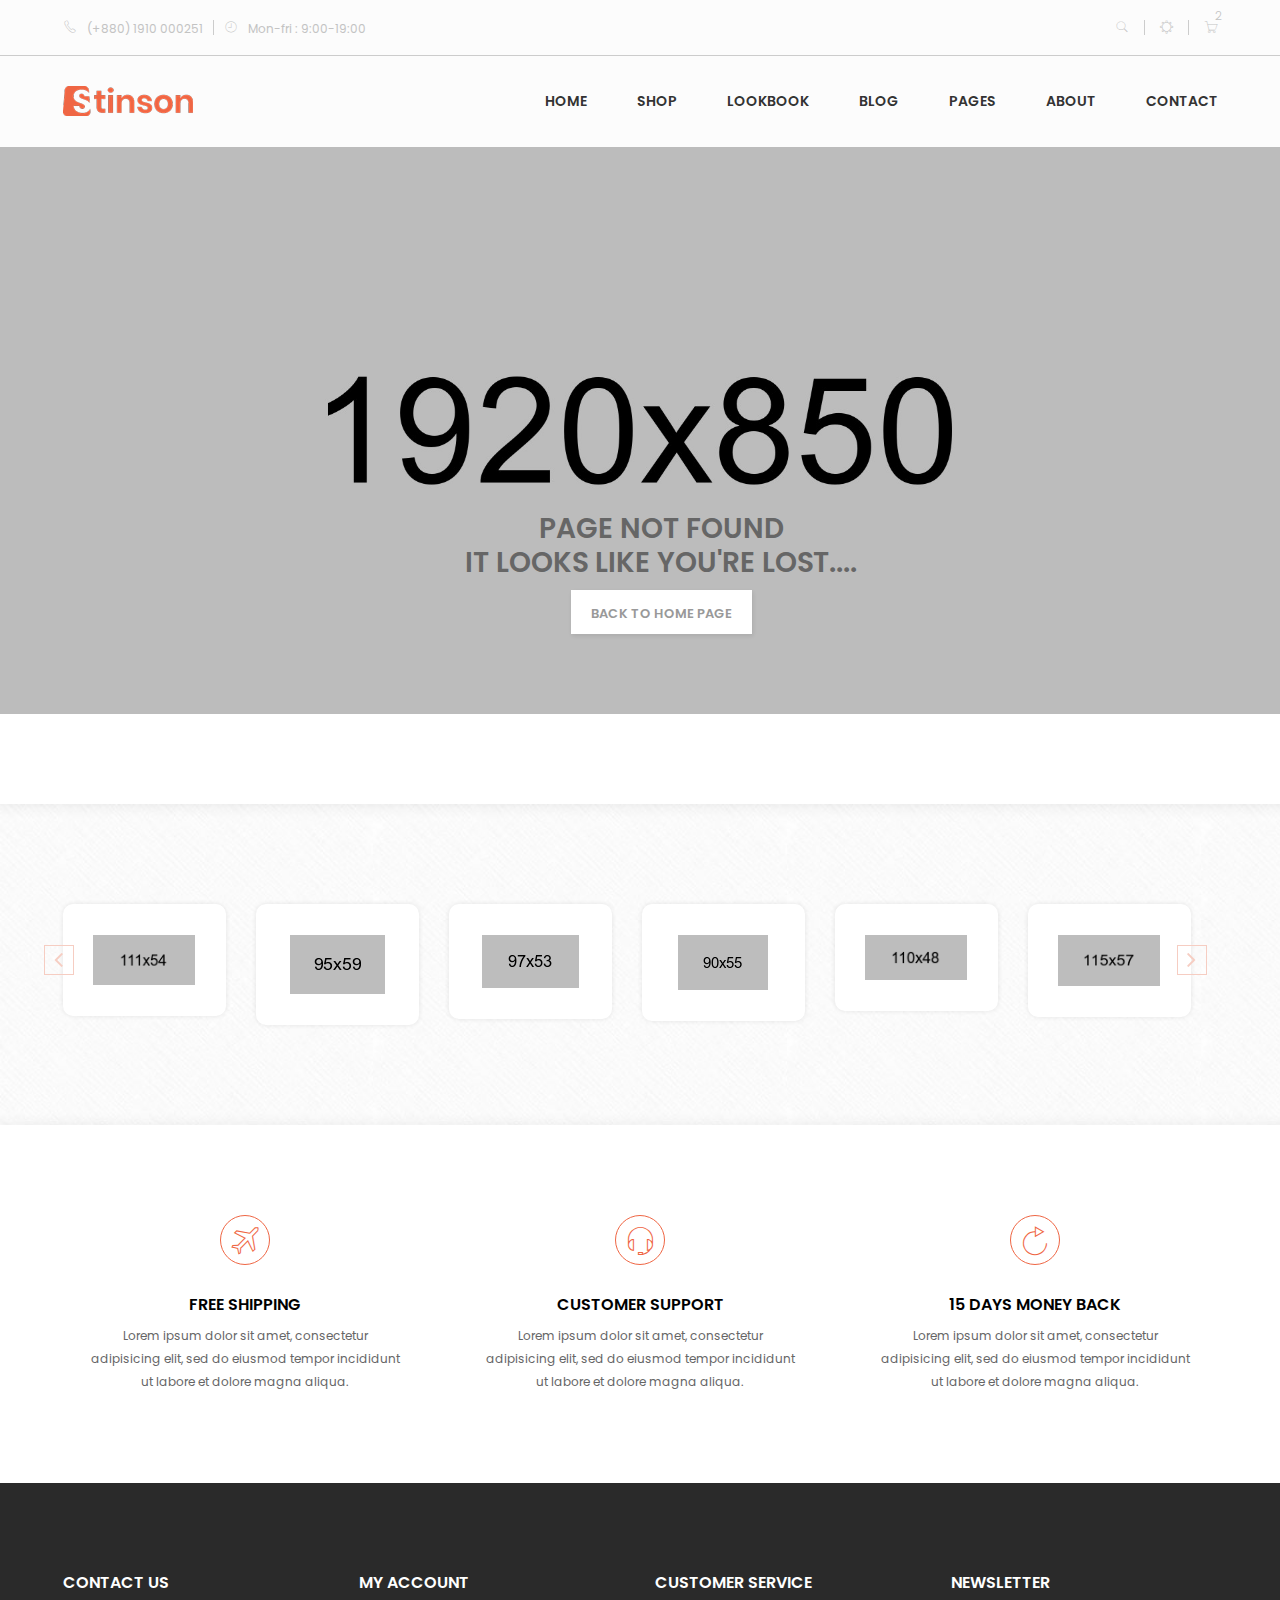
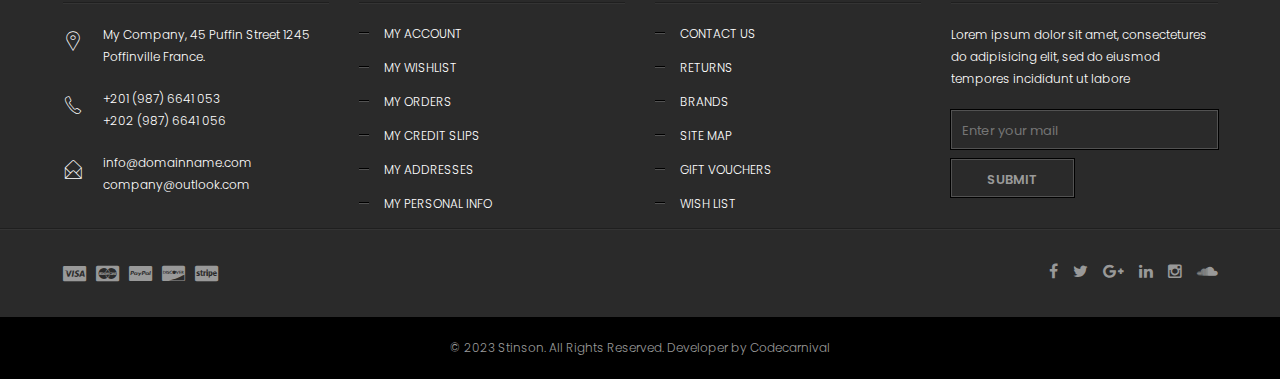
<file: stinson/error-404.html>
<!doctype html>
<html class="no-js" lang="">
    <head>
        <meta charset="utf-8">
        <meta http-equiv="x-ua-compatible" content="ie=edge">
        <title>Stinson - Fashion Store HTML Template</title>
        <meta name="description" content="">
        <meta name="viewport" content="width=device-width, initial-scale=1">
		<!-- favicon -->
        <link rel="shortcut icon" type="image/x-icon" href="img/favicon.ico">

        <link rel="apple-touch-icon" href="apple-touch-icon.png">
        <!-- Place favicon.ico in the root directory -->
		<!-- google fonts -->
		<link href='https://fonts.googleapis.com/css?family=Poppins:400,300,500,600,700' rel='stylesheet' type='text/css'>
		<!-- all css here -->
		<!-- style css -->
		<link rel="stylesheet" href="style.css">
		<!-- modernizr js -->
        <script src="js/vendor/modernizr-3.11.2.min.js"></script>
    </head>
    <body>
        <!--[if lt IE 8]>
            <p class="browserupgrade">You are using an <strong>outdated</strong> browser. Please <a href="http://browsehappy.com/">upgrade your browser</a> to improve your experience.</p>
        <![endif]-->

        <!-- header section start -->
		<header class="pages-header">
			<div class="header-top">
				<div class="container">
					<div class="row">
						<div class="col-md-6">
							<div class="left-header clearfix">
								<ul>
									<li><p><i class="pe-7s-call"></i>(+880) 1910 000251</p></li>
									<li><p><i class="pe-7s-clock"></i>Mon-fri : 9:00-19:00</p></li>
								</ul>
							</div>
						</div>
						<div class="col-md-6">
							<div class="right-header">
								<ul>
									<li><i class="pe-7s-search"></i>
										<form method="get" id="searchform" action="#">
											<input type="text" value="" name="s" id="ws" placeholder="Search product..." />
											<button type="submit"><i class="pe-7s-search"></i></button>
										</form>
									</li>
									<li><a href="#"><i class="pe-7s-settings"></i></a>
										<ul class="drop-setting">
											<li><a href="my-account.html"><i class="fa fa-user"></i>My account</a></li>
											<li><a href="cart.html"><i class="fa fa-shopping-cart"></i>My cart</a></li>
											<li><a href="wishlist.html"><i class="fa fa-heart"></i>My wishlist</a></li>
											<li><a href="checkout.html"><i class="fa fa-usd"></i>Creck out</a></li>
											<li><a href="login.html"><i class="fa fa-lock"></i>Login</a></li>
										</ul>
									</li>
									<li><a href="cart.html"><i class="pe-7s-cart"></i><span>2</span></a>
										<ul class="drop-cart">
											<li>
												<a href="cart.html"><img src="img/cart/1.png" alt="" /></a>
												<div class="add-cart-text">
													<p><a href="#">White Shirt</a></p>
													<p>$50.00</p>
													<span>Color : Blue</span>
													<span>Size   : SL</span>
												</div>
												<div class="pro-close">
													<i class="pe-7s-close"></i>
												</div>
											</li>
											<li>
												<a href="cart.html"><img src="img/cart/2.png" alt="" /></a>
												<div class="add-cart-text">
													<p><a href="#">White Shirt</a></p>
													<p>$50.00 x 2</p>
													<span>Color : Blue</span>
													<span>Size   : SL</span>
												</div>
												<div class="pro-close">
													<i class="pe-7s-close"></i>
												</div>
											</li>
											<li class="total-amount clearfix">
												<span class="floatleft">total</span>
												<span class="floatright"><strong>= $150.00</strong></span>
											</li>
											<li>
												<div class="goto text-center">
													<a href="cart.html"><strong>go to cart &nbsp;<i class="pe-7s-angle-right"></i></strong></a>
												</div>
											</li>
											<li class="checkout-btn text-center">
												<a href="checkout.html">Check out</a>
											</li>
										</ul>
									</li>
								</ul>
							</div>
						</div>
					</div>
				</div>
			</div>
			<div class="header-bottom" id="sticky-menu">
				<div class="container">
					<div class="row">
						<div class="col-md-2 col-lg-2">
							<div class="logo">
								<a href="index.html"><img src="img/logo2.png" alt="Crazy Fashion" /></a>
							</div>
						</div>
						<div class="col-md-10 col-lg-10">
							<div class="mainmenu clearfix">
								<nav>
									<ul>
										<li><a href="index.html">Home</a>
											<ul>
												<li><a href="index.html">Home Version One</a></li>
												<li><a href="index-2.html">Home Version Two</a></li>
											</ul>
										</li>
										<li><a href="product-grid-left.html">Shop</a>
											<div class="magamenu">
												<ul>
													<li class="right-mega colmd8 active"><a href="#">all products</a>
														<ul>
															<li class="single-menu colmd4">
																<span>men’s wear</span>
																<a href="#">shirts & top</a>
																<a href="#">shoes</a>
																<a href="#">dresses</a>
																<a href="#">shwmwear</a>
																<a href="#">jeans</a>
																<a href="#">sweaters</a>
																<a href="#">jacket</a>
															</li>
															<li class="single-menu colmd4">
																<span>women’s wear</span>
																<a href="#">shirts & tops</a>
																<a href="#">shoes</a>
																<a href="#">dresses</a>
																<a href="#">shwmwear</a>
																<a href="#">jeans</a>
																<a href="#">sweaters</a>
																<a href="#">jacket</a>
															</li>
															<li class="single-menu colmd4">
																<span>accessories</span>
																<a href="#">sunglasses</a>
																<a href="#">leather</a>
																<a href="#">belts</a>
																<a href="#">rings</a>
																<a href="#">sweaters</a>
																<a href="#">persess</a>
																<a href="#">bags</a>
															</li>
															<li class="maga-banner clear">
																<a href="#"><img src="img/maga-banner.png" alt="" /></a>
															</li>
														</ul>
													</li>
													<li class="right-mega colmd8"><a href="#">New products</a>
														<ul>
															<li class="single-menu colmd4">
																<span>men’s wear</span>
																<a href="#">shirts & top</a>
																<a href="#">shoes</a>
																<a href="#">jeans</a>
																<a href="#">jacket</a>
															</li>
															<li class="single-menu colmd4">
																<span>women’s wear</span>
																<a href="#">shirts & tops</a>
																<a href="#">shoes</a>
																<a href="#">dresses</a>
																<a href="#">shwmwear</a>
																<a href="#">jeans</a>
																<a href="#">sweaters</a>
																<a href="#">jacket</a>
															</li>
															<li class="single-menu colmd4">
																<span>accessories</span>
																<a href="#">sunglasses</a>
																<a href="#">leather</a>
																<a href="#">belts</a>
																<a href="#">sweaters</a>
																<a href="#">persess</a>
																<a href="#">bags</a>
															</li>
															<li class="maga-banner clear">
																<a href="#"><img src="img/maga-banner.png" alt="" /></a>
															</li>
														</ul>
													</li>
													<li class="right-mega colmd8"><a href="#">best sell</a>
														<ul>
															<li class="single-menu colmd4">
																<span>men’s wear</span>
																<a href="#">shirts & top</a>
																<a href="#">shoes</a>
																<a href="#">dresses</a>
																<a href="#">shwmwear</a>
																<a href="#">jeans</a>
																<a href="#">sweaters</a>
																<a href="#">jacket</a>
															</li>
															<li class="single-menu colmd4">
																<span>accessories</span>
																<a href="#">sunglasses</a>
																<a href="#">leather</a>
																<a href="#">belts</a>
																<a href="#">rings</a>
																<a href="#">sweaters</a>
																<a href="#">persess</a>
																<a href="#">bags</a>
															</li>
															<li class="maga-banner clear">
																<a href="#"><img src="img/maga-banner.png" alt="" /></a>
															</li>
														</ul>
													</li>
													<li class="right-mega colmd8"><a href="#">features products</a>
														<ul>
															<li class="single-menu colmd4">
																<span>men’s wear</span>
																<a href="#">shirts & top</a>
																<a href="#">shoes</a>
																<a href="#">sweaters</a>
																<a href="#">jacket</a>
															</li>
															<li class="single-menu colmd4">
																<span>women’s wear</span>
																<a href="#">shirts & tops</a>
																<a href="#">shoes</a>
																<a href="#">dresses</a>
																<a href="#">jacket</a>
															</li>
															<li class="single-menu colmd4">
																<span>accessories</span>
																<a href="#">sunglasses</a>
																<a href="#">leather</a>
																<a href="#">belts</a>
																<a href="#">rings</a>
																<a href="#">sweaters</a>
																<a href="#">persess</a>
																<a href="#">bags</a>
															</li>
															<li class="maga-banner clear">
																<a href="#"><img src="img/maga-banner.png" alt="" /></a>
															</li>
														</ul>
													</li>
													<li class="right-mega colmd8"><a href="#">popular products</a>
														<ul>
															<li class="single-menu colmd4">
																<span>men’s wear</span>
																<a href="#">shirts & top</a>
																<a href="#">shoes</a>
																<a href="#">dresses</a>
																<a href="#">jeans</a>
																<a href="#">sweaters</a>
																<a href="#">jacket</a>
															</li>
															<li class="single-menu colmd4">
																<span>women’s wear</span>
																<a href="#">shirts & tops</a>
																<a href="#">shoes</a>
																<a href="#">dresses</a>
															</li>
															<li class="single-menu colmd4">
																<span>accessories</span>
																<a href="#">sunglasses</a>
																<a href="#">leather</a>
																<a href="#">belts</a>
																<a href="#">rings</a>
																<a href="#">sweaters</a>
																<a href="#">persess</a>
																<a href="#">bags</a>
															</li>
															<li class="maga-banner clear">
																<a href="#"><img src="img/maga-banner.png" alt="" /></a>
															</li>
														</ul>
													</li>
												</ul>
											</div>
										</li>
										<li><a href="shop-style-1.html">Lookbook</a></li>
										<li><a href="blog-style-1.html">Blog</a>
											<ul>
												<li><a href="single-blog.html">Single Blog</a></li>
												<li><a href="blog-style-1.html">Blog Style One</a></li>
												<li><a href="blog-style-2.html">Blog Style Two</a></li>
											</ul>
										</li>
										<li><a href="#">Pages</a>
											<ul>
												<li><a href="cart.html">Cart</a></li>
												<li><a href="wishlist.html">Wishlist</a></li>
												<li><a href="checkout.html">Checkout</a></li>
												<li><a href="my-account.html">My Account</a></li>
												<li><a href="error-404.html">Error 404</a></li>
												<li><a href="shop-style-1.html">Shop Style One</a></li>
												<li><a href="shop-style-2.html">Shop Style Two</a></li>
												<li><a href="product-grid-left.html">Product Grid Left</a></li>
												<li><a href="product-grid-right.html">Product Grid Right</a></li>
												<li><a href="product-list-left.html">Product List Left</a></li>
												<li><a href="product-list-right.html">Product List Right</a></li>
												<li><a href="product-detail.html">Product-Detail</a></li>
												<li><a href="order-complete.html">Order Completed</a></li>
											</ul>
										</li>
										<li><a href="about.html">About</a></li>
										<li><a href="contact.html">Contact</a></li>
									</ul>
								</nav>
							</div>
							<!-- mobile menu start -->
							<div class="mobile-menu-area">
								<div class="mobile-menu">
									<nav id="dropdown">
										<ul>
											<li><a href="index.html">Home</a>
												<ul>
													<li><a href="index.html">Home Version One</a></li>
													<li><a href="index-2.html">Home Version Two</a></li>
												</ul>
											</li>
											<li><a href="product-grid-left.html">Shop</a>
												<ul>
													<li><a href="#">all products</a>
														<ul>
															<li>
																<span>men’s wear</span>
																<a href="#">shirts & top</a>
																<a href="#">shoes</a>
																<a href="#">dresses</a>
																<a href="#">shwmwear</a>
																<a href="#">jeans</a>
																<a href="#">sweaters</a>
																<a href="#">jacket</a>
															</li>
															<li>
																<span>women’s wear</span>
																<a href="#">shirts & tops</a>
																<a href="#">shoes</a>
																<a href="#">dresses</a>
																<a href="#">shwmwear</a>
																<a href="#">jeans</a>
																<a href="#">sweaters</a>
																<a href="#">jacket</a>
															</li>
															<li>
																<span>accessories</span>
																<a href="#">sunglasses</a>
																<a href="#">leather</a>
																<a href="#">belts</a>
																<a href="#">rings</a>
																<a href="#">sweaters</a>
																<a href="#">persess</a>
																<a href="#">bags</a>
															</li>
														</ul>
													</li>
													<li><a href="#">New products</a>
														<ul>
															<li>
																<span>men’s wear</span>
																<a href="#">shirts & top</a>
																<a href="#">shoes</a>
																<a href="#">jeans</a>
																<a href="#">jacket</a>
															</li>
															<li>
																<span>women’s wear</span>
																<a href="#">shirts & tops</a>
																<a href="#">shoes</a>
																<a href="#">dresses</a>
																<a href="#">shwmwear</a>
																<a href="#">jeans</a>
																<a href="#">sweaters</a>
																<a href="#">jacket</a>
															</li>
															<li>
																<span>accessories</span>
																<a href="#">sunglasses</a>
																<a href="#">leather</a>
																<a href="#">belts</a>
																<a href="#">sweaters</a>
																<a href="#">persess</a>
																<a href="#">bags</a>
															</li>
														</ul>
													</li>
													<li><a href="#">best sell</a>
														<ul>
															<li>
																<span>men’s wear</span>
																<a href="#">shirts & top</a>
																<a href="#">shoes</a>
																<a href="#">dresses</a>
																<a href="#">shwmwear</a>
																<a href="#">jeans</a>
																<a href="#">sweaters</a>
																<a href="#">jacket</a>
															</li>
															<li>
																<span>accessories</span>
																<a href="#">sunglasses</a>
																<a href="#">leather</a>
																<a href="#">belts</a>
																<a href="#">rings</a>
																<a href="#">sweaters</a>
																<a href="#">persess</a>
																<a href="#">bags</a>
															</li>
														</ul>
													</li>
													<li><a href="#">features products</a>
														<ul>
															<li>
																<span>men’s wear</span>
																<a href="#">shirts & top</a>
																<a href="#">shoes</a>
																<a href="#">sweaters</a>
																<a href="#">jacket</a>
															</li>
															<li>
																<span>women’s wear</span>
																<a href="#">shirts & tops</a>
																<a href="#">shoes</a>
																<a href="#">dresses</a>
																<a href="#">jacket</a>
															</li>
															<li>
																<span>accessories</span>
																<a href="#">sunglasses</a>
																<a href="#">leather</a>
																<a href="#">belts</a>
																<a href="#">rings</a>
																<a href="#">sweaters</a>
																<a href="#">persess</a>
																<a href="#">bags</a>
															</li>
														</ul>
													</li>
													<li><a href="#">popular products</a>
														<ul>
															<li>
																<span>men’s wear</span>
																<a href="#">shirts & top</a>
																<a href="#">shoes</a>
																<a href="#">dresses</a>
																<a href="#">jeans</a>
																<a href="#">sweaters</a>
																<a href="#">jacket</a>
															</li>
															<li>
																<span>women’s wear</span>
																<a href="#">shirts & tops</a>
																<a href="#">shoes</a>
																<a href="#">dresses</a>
															</li>
															<li>
																<span>accessories</span>
																<a href="#">sunglasses</a>
																<a href="#">leather</a>
																<a href="#">belts</a>
																<a href="#">rings</a>
																<a href="#">sweaters</a>
																<a href="#">persess</a>
																<a href="#">bags</a>
															</li>
														</ul>
													</li>
												</ul>
											</li>
											<li><a href="shop-style-1.html">Lookbook</a></li>
											<li><a href="blog-style-1.html">Blog</a>
												<ul>
													<li><a href="single-blog.html">Single Blog</a></li>
													<li><a href="blog-style-1.html">Blog Style One</a></li>
													<li><a href="blog-style-2.html">Blog Style Two</a></li>
												</ul>
											</li>
											<li><a href="#">Pages</a>
												<ul>
													<li><a href="cart.html">Cart</a></li>
													<li><a href="wishlist.html">Wishlist</a></li>
													<li><a href="checkout.html">Checkout</a></li>
													<li><a href="my-account.html">My Account</a></li>
													<li><a href="error-404.html">Error 404</a></li>
													<li><a href="shop-style-1.html">Shop Style One</a></li>
													<li><a href="shop-style-2.html">Shop Style Two</a></li>
													<li><a href="product-grid-left.html">Product Grid Left</a></li>
													<li><a href="product-grid-right.html">Product Grid Right</a></li>
													<li><a href="product-list-left.html">Product List Left</a></li>
													<li><a href="product-list-right.html">Product List Right</a></li>
													<li><a href="product-detail.html">Product-Detail</a></li>
													<li><a href="order-complete.html">Order Completed</a></li>
												</ul>
											</li>
											<li><a href="about.html">About</a></li>
											<li><a href="contact.html">Contact</a></li>
										</ul>
									</nav>
								</div>
							</div>
							<!-- mobile menu end -->
						</div>
					</div>
				</div>
			</div>
		</header>
        <!-- header section end -->
		<!-- 404 section start -->
		<section class="pages page-404 text-center">
			<img src="img/error.jpg" alt="" />
			<div class="container">
				<div class="not-found-text">
					<h3>page not found <br /> it looks like you're lost....</h3>
					<a href="index.html">back to home page</a>
				</div>
			</div>
		</section>
		<!-- 404 section end -->
        <!-- footer section start -->
		<footer class="section-padding-top">
			<!-- brand logo area start -->
			<div class="brand-logo">
				<div class="barnd-bg">
					<div class="container">
						<div class="row text-center">
							<div id="brand-logo" class="owl-carousel product-slider owl-theme">
								<div class="product-item">
									<div class="single-brand">
										<a href="#"><img src="img/brand/1.png" alt="" /></a>
									</div>
								</div>
								<div class="product-item">
									<div class="single-brand">
										<a href="#"><img src="img/brand/2.png" alt="" /></a>
									</div>
								</div>
								<div class="product-item">
									<div class="single-brand">
										<a href="#"><img src="img/brand/3.png" alt="" /></a>
									</div>
								</div>
								<div class="product-item">
									<div class="single-brand">
										<a href="#"><img src="img/brand/4.png" alt="" /></a>
									</div>
								</div>
								<div class="product-item">
									<div class="single-brand">
										<a href="#"><img src="img/brand/5.png" alt="" /></a>
									</div>
								</div>
								<div class="product-item">
									<div class="single-brand">
										<a href="#"><img src="img/brand/6.png" alt="" /></a>
									</div>
								</div>
								<div class="product-item">
									<div class="single-brand">
										<a href="#"><img src="img/brand/1.png" alt="" /></a>
									</div>
								</div>
								<div class="product-item">
									<div class="single-brand">
										<a href="#"><img src="img/brand/2.png" alt="" /></a>
									</div>
								</div>
							</div>
						</div>
					</div>
				</div>
			</div>
			<!-- brand logo section end -->
			<!-- service section start -->
			<div class="service section-padding">
				<div class="container">
					<div class="row text-center">
						<div class="col-md-4">
							<div class="single-service">
								<i class="pe-7s-plane"></i>
								<h4>Free Shipping</h4>
								<p>Lorem ipsum dolor sit amet, consectetur adipisicing elit, sed do eiusmod tempor incididunt ut labore et dolore magna aliqua.</p>
							</div>
						</div>
						<div class="col-md-4">
							<div class="single-service">
								<i class="pe-7s-headphones"></i>
								<h4>Customer Support</h4>
								<p>Lorem ipsum dolor sit amet, consectetur adipisicing elit, sed do eiusmod tempor incididunt ut labore et dolore magna aliqua.</p>
							</div>
						</div>
						<div class="col-md-4">
							<div class="single-service">
								<i class="pe-7s-refresh"></i>
								<h4>15 days money back</h4>
								<p>Lorem ipsum dolor sit amet, consectetur adipisicing elit, sed do eiusmod tempor incididunt ut labore et dolore magna aliqua.</p>
							</div>
						</div>
					</div>
				</div>
			</div>
			<!-- service section end -->
			<!-- footer-top area start -->
			<div class="footer-top section-padding-top">
				<div class="footer-dsc">
					<div class="container">
						<div class="row">
							<div class="col-md-6 col-lg-3">
								<div class="single-text">
									<div class="footer-title">
										<h4>Contact us</h4>
										<hr class="dubble-border"/>
									</div>
									<div class="footer-text">
										<ul>
											<li>
												<i class="pe-7s-map-marker"></i>
												<p>My Company, 45 Puffin Street 1245</p>
												<p>Poffinville France.</p>
											</li>
											<li>
												<i class="pe-7s-call"></i>
												<p>+201 (987) 6641 053</p>
												<p>+202 (987) 6641 056</p>
											</li>
											<li>
												<i class="pe-7s-mail-open"></i>
												<p>info@domainname.com</p>
												<p>company@outlook.com</p>
											</li>
										</ul>
									</div>
								</div>
							</div>
							<div class="col-md-6 col-lg-3">
								<div class="single-text">
									<div class="footer-title">
										<h4>my account</h4>
										<hr class="dubble-border"/>
									</div>
									<div class="footer-menu">
										<ul>
											<li><a href="login.html">My Account</a></li>
											<li><a href="wishlist.html">My Wishlist</a></li>
											<li><a href="order-complete">My Orders</a></li>
											<li><a href="#">My Credit slips</a></li>
											<li><a href="#">My Addresses</a></li>
											<li><a href="#">My Personal info</a></li>
										</ul>
									</div>
								</div>
							</div>
							<div class="col-md-6 col-lg-3 margin-top">
								<div class="single-text">
									<div class="footer-title">
										<h4>customer service</h4>
										<hr class="dubble-border"/>
									</div>
									<div class="footer-menu">
										<ul>
											<li><a href="contact.html">Contact Us</a></li>
											<li><a href="#">Returns</a></li>
											<li><a href="#">Brands</a></li>
											<li><a href="#">Site Map</a></li>
											<li><a href="#">Gift Vouchers</a></li>
											<li><a href="wishlist.html">Wish List</a></li>
										</ul>
									</div>
								</div>
							</div>
							<div class="col-md-6 col-lg-3 margin-top">
								<div class="single-text">
									<div class="footer-title">
										<h4>NEWSLETTER</h4>
										<hr class="dubble-border"/>
									</div>
									<div class="footer-text">
										<p>Lorem ipsum dolor sit amet, consectetures do adipisicing elit, sed do eiusmod tempores incididunt ut labore</p>
										<form action="#">
											<input type="text" name="email" placeholder="Enter your mail" />
											<input type="submit" value="submit" />
										</form>
									</div>
								</div>
							</div>
						</div>
					</div>
					<hr class="dubble-border"/>
				</div>
				<div class="social-media">
					<div class="container">
						<div class="row">
							<div class="col-md-6">
								<div class="paypal social-icon">
									<ul>
										<li><a href="#"><i class="fa fa-cc-visa"></i></a></li>
										<li><a href="#"><i class="fa fa-cc-mastercard"></i></a></li>
										<li><a href="#"><i class="fa fa-cc-paypal"></i></a></li>
										<li><a href="#"><i class="fa fa-cc-discover"></i></a></li>
										<li><a href="#"><i class="fa fa-cc-stripe"></i></a></li>
									</ul>
								</div>
							</div>
							<div class="col-md-6">
								<div class="social-icon">
									<ul class="floatright">
										<li><a href="#"><i class="fa fa-facebook"></i></a></li>
										<li><a href="#"><i class="fa fa-twitter"></i></a></li>
										<li><a href="#"><i class="fa fa-google-plus"></i></a></li>
										<li><a href="#"><i class="fa fa-linkedin"></i></a></li>
										<li><a href="#"><i class="fa fa-instagram"></i></a></li>
										<li><a href="#"><i class="fa fa-soundcloud"></i></a></li>
									</ul>
								</div>
							</div>
						</div>
					</div>
				</div>
			</div>
			<!-- footer-top area end -->
			<!-- footer-bottom area start -->
			<div class="footer-bottom">
				<div class="container">
					<div class="row">
						<div class="col-12 text-center">
							<p>&copy; 2023 Stinson. All Rights Reserved. Developer by <a href="https://themeforest.net/user/codecarnival/portfolio">Codecarnival</a></p>
						</div>
					</div>
				</div>
			</div>
			<!-- footer-bottom area end -->
		</footer>
        <!-- footer section end -->
        
		<!-- all js here -->
		<!-- jquery latest version -->
        <script src="js/vendor/jquery-3.6.0.min.js"></script>
        <script src="js/vendor/jquery-migrate-3.3.2.min.js"></script>
		<!-- bootstrap js -->
        <script src="js/bootstrap.bundle.min.js"></script>
		<!-- owl.carousel js -->
        <script src="js/owl.carousel.min.js"></script>
		<!-- meanmenu js -->
        <script src="js/jquery.meanmenu.js"></script>
		<!-- countdown JS -->
        <script src="js/countdown.js"></script>
		<!-- nivo.slider JS -->
        <script src="js/jquery.nivo.slider.pack.js"></script>
		<!-- simpleLens JS -->
        <script src="js/jquery.simpleLens.min.js"></script>
		<!-- jquery-ui js -->
        <script src="js/jquery-ui.min.js"></script>
		<!-- sticky js -->
        <script src="js/sticky.js"></script>
		<!-- plugins js -->
        <script src="js/plugins.js"></script>
		<!-- main js -->
        <script src="js/main.js"></script>
    </body>
</html>
</file>
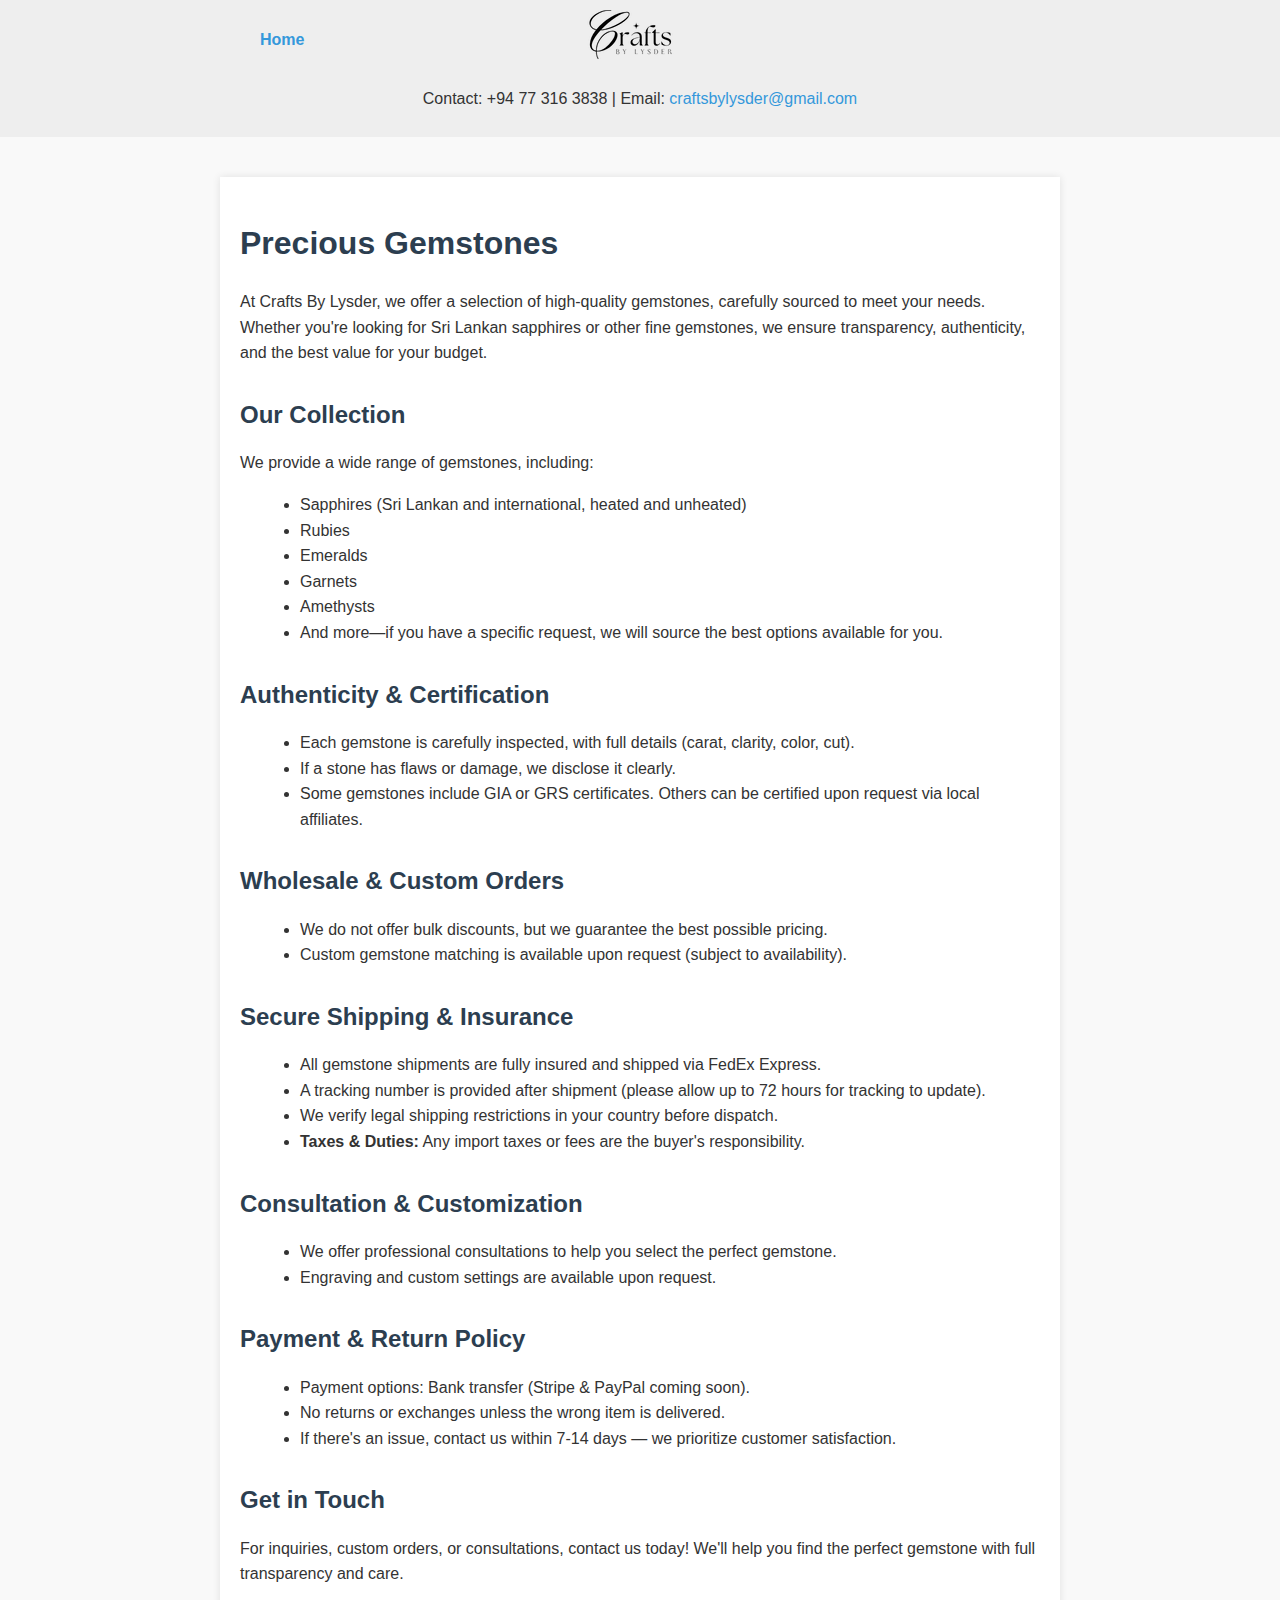
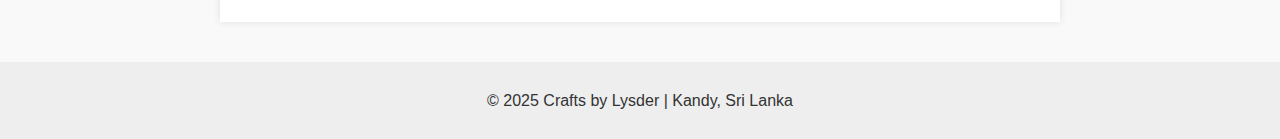
<file: stinson/gemstones.html>
<!DOCTYPE html>
<html lang="en">
<head>
  <meta charset="UTF-8" />
  <meta name="viewport" content="width=device-width, initial-scale=1.0"/>
  <title>Precious Gemstones - Crafts By Lysder</title>
  <link rel="shortcut icon" type="image/x-icon" href="img/about/favicon.ico">
  <style>
    body {
      font-family: Arial, sans-serif;
      line-height: 1.6;
      margin: 0;
      padding: 0;
      color: #333;
      background: #f9f9f9;
    }
    header, footer {
      background: #eee;
      padding: 10px 20px;
      text-align: center;
      position: relative;
    }
    .header-content {
      display: flex;
      justify-content: center;
      align-items: center;
      max-width: 800px;
      margin: 0 auto;
      position: relative;
    }
    header img {
      max-width: 150px;
      display: block;
      margin: 0 auto 10px;
    }
    .home-button {
      position: absolute;
      left: 20px;
      color: #3498db;
      text-decoration: none;
      font-weight: bold;
    }
    .home-button:hover {
      text-decoration: underline;
    }
    .container {
      max-width: 800px;
      margin: 40px auto;
      background: #fff;
      padding: 20px;
      box-shadow: 0 0 8px rgba(0, 0, 0, 0.1);
    }
    h1, h2 {
      color: #2c3e50;
    }
    h1 {
      font-size: 2em;
      margin-bottom: 20px;
    }
    h2 {
      font-size: 1.5em;
      margin-top: 30px;
      margin-bottom: 10px;
    }
    p, ul {
      margin-bottom: 15px;
    }
    ul {
      list-style-type: disc;
      margin-left: 20px;
    }
    a {
      color: #3498db;
      text-decoration: none;
    }
    a:hover {
      text-decoration: underline;
    }
  </style>
</head>
<body>

<header>
  <div class="header-content">
    <a href="index.html" class="home-button">Home</a>
    <a href="index.html">
      <img src="img/logo008.png" alt="Crafts by Lysder Logo">
    </a>
  </div>
  <p>Contact: +94 77 316 3838 | Email: <a href="mailto:craftsbylysder@gmail.com">craftsbylysder@gmail.com</a></p>
</header>

<div class="container">
  <h1>Precious Gemstones</h1>

  <p>At Crafts By Lysder, we offer a selection of high-quality gemstones, carefully sourced to meet your needs. Whether you're looking for Sri Lankan sapphires or other fine gemstones, we ensure transparency, authenticity, and the best value for your budget.</p>

  <h2>Our Collection</h2>
  <p>We provide a wide range of gemstones, including:</p>
  <ul>
    <li>Sapphires (Sri Lankan and international, heated and unheated)</li>
    <li>Rubies</li>
    <li>Emeralds</li>
    <li>Garnets</li>
    <li>Amethysts</li>
    <li>And more—if you have a specific request, we will source the best options available for you.</li>
  </ul>

  <h2>Authenticity & Certification</h2>
  <ul>
    <li>Each gemstone is carefully inspected, with full details (carat, clarity, color, cut).</li>
    <li>If a stone has flaws or damage, we disclose it clearly.</li>
    <li>Some gemstones include GIA or GRS certificates. Others can be certified upon request via local affiliates.</li>
  </ul>

  <h2>Wholesale & Custom Orders</h2>
  <ul>
    <li>We do not offer bulk discounts, but we guarantee the best possible pricing.</li>
    <li>Custom gemstone matching is available upon request (subject to availability).</li>
  </ul>

  <h2>Secure Shipping & Insurance</h2>
  <ul>
    <li>All gemstone shipments are fully insured and shipped via FedEx Express.</li>
    <li>A tracking number is provided after shipment (please allow up to 72 hours for tracking to update).</li>
    <li>We verify legal shipping restrictions in your country before dispatch.</li>
    <li><strong>Taxes & Duties:</strong> Any import taxes or fees are the buyer's responsibility.</li>
  </ul>

  <h2>Consultation & Customization</h2>
  <ul>
    <li>We offer professional consultations to help you select the perfect gemstone.</li>
    <li>Engraving and custom settings are available upon request.</li>
  </ul>

  <h2>Payment & Return Policy</h2>
  <ul>
    <li>Payment options: Bank transfer (Stripe & PayPal coming soon).</li>
    <li>No returns or exchanges unless the wrong item is delivered.</li>
    <li>If there's an issue, contact us within 7-14 days — we prioritize customer satisfaction.</li>
  </ul>

  <h2>Get in Touch</h2>
  <p>For inquiries, custom orders, or consultations, contact us today! We'll help you find the perfect gemstone with full transparency and care.</p>
</div>

<footer>
  <p>© 2025 Crafts by Lysder | Kandy, Sri Lanka</p>
</footer>

</body>
</html>
</file>
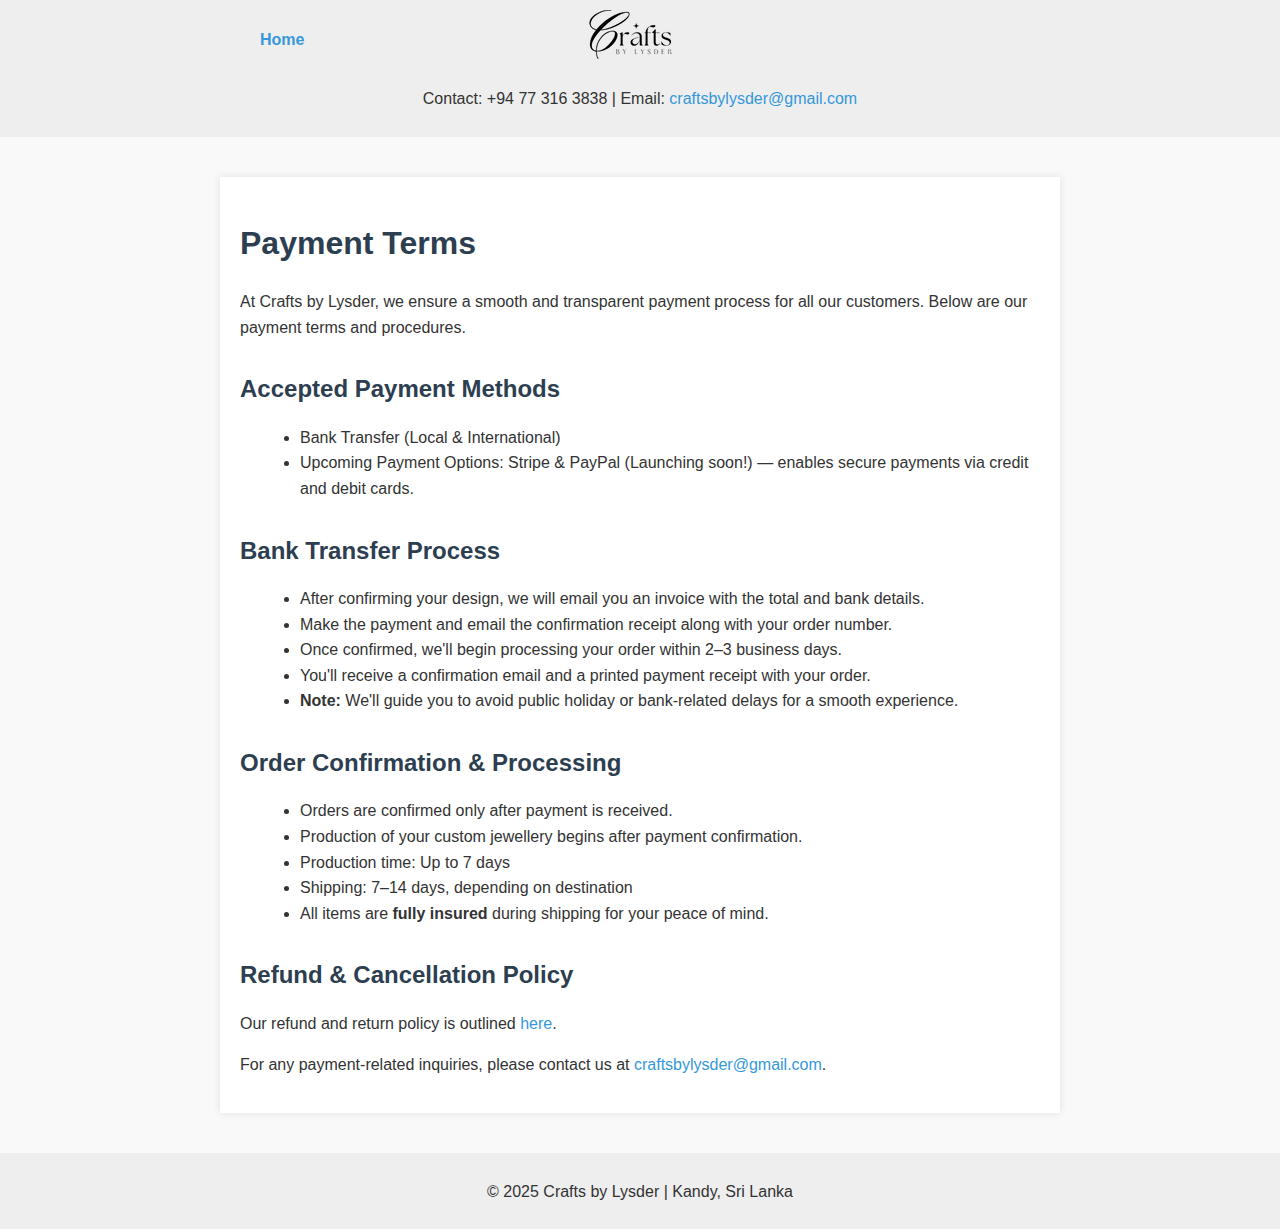
<file: stinson/payment.html>
<!DOCTYPE html>
<html lang="en">
<head>
    <meta charset="UTF-8" />
    <meta name="viewport" content="width=device-width, initial-scale=1.0"/>
    <title>Payment Terms - Crafts By Lysder</title>
    <link rel="shortcut icon" type="image/x-icon" href="img/about/favicon.ico">
    <style>
        body {
            font-family: Arial, sans-serif;
            line-height: 1.6;
            margin: 0;
            padding: 0;
            color: #333;
            background: #f9f9f9;
        }
        header, footer {
            background: #eee;
            padding: 10px 20px;
            text-align: center;
            position: relative;
        }
        .header-content {
            display: flex;
            justify-content: center;
            align-items: center;
            max-width: 800px;
            margin: 0 auto;
            position: relative;
        }
        header img {
            max-width: 150px;
            display: block;
            margin: 0 auto 10px;
        }
        .home-button {
            position: absolute;
            left: 20px;
            color: #3498db;
            text-decoration: none;
            font-weight: bold;
        }
        .home-button:hover {
            text-decoration: underline;
        }
        .container {
            max-width: 800px;
            margin: 40px auto;
            background: #fff;
            padding: 20px;
            box-shadow: 0 0 8px rgba(0, 0, 0, 0.1);
        }
        h1, h2 {
            color: #2c3e50;
        }
        h1 {
            font-size: 2em;
            margin-bottom: 20px;
        }
        h2 {
            font-size: 1.5em;
            margin-top: 30px;
            margin-bottom: 10px;
        }
        p, ul {
            margin-bottom: 15px;
        }
        ul {
            list-style-type: disc;
            margin-left: 20px;
        }
        a {
            color: #3498db;
            text-decoration: none;
        }
        a:hover {
            text-decoration: underline;
        }
    </style>
</head>
<body>

<header>
    <div class="header-content">
        <a href="index.html" class="home-button">Home</a>
        <a href="index.html">
            <img src="img/logo008.png" alt="Crafts by Lysder Logo">
        </a>
    </div>
    <p>Contact: +94 77 316 3838 | Email: <a href="mailto:craftsbylysder@gmail.com">craftsbylysder@gmail.com</a></p>
</header>

<div class="container">
    <h1>Payment Terms</h1>

    <p>At Crafts by Lysder, we ensure a smooth and transparent payment process for all our customers. Below are our payment terms and procedures.</p>

    <h2>Accepted Payment Methods</h2>
    <ul>
        <li>Bank Transfer (Local & International)</li>
        <li>Upcoming Payment Options: Stripe & PayPal (Launching soon!) — enables secure payments via credit and debit cards.</li>
    </ul>

    <h2>Bank Transfer Process</h2>
    <ul>
        <li>After confirming your design, we will email you an invoice with the total and bank details.</li>
        <li>Make the payment and email the confirmation receipt along with your order number.</li>
        <li>Once confirmed, we'll begin processing your order within 2–3 business days.</li>
        <li>You'll receive a confirmation email and a printed payment receipt with your order.</li>
        <li><strong>Note:</strong> We'll guide you to avoid public holiday or bank-related delays for a smooth experience.</li>
    </ul>

    <h2>Order Confirmation & Processing</h2>
    <ul>
        <li>Orders are confirmed only after payment is received.</li>
        <li>Production of your custom jewellery begins after payment confirmation.</li>
        <li>Production time: Up to 7 days</li>
        <li>Shipping: 7–14 days, depending on destination</li>
        <li>All items are <strong>fully insured</strong> during shipping for your peace of mind.</li>
    </ul>

    <h2>Refund & Cancellation Policy</h2>
    <p>Our refund and return policy is outlined <a href="return.html">here</a>.</p>
    <p>For any payment-related inquiries, please contact us at <a href="mailto:craftsbylysder@gmail.com">craftsbylysder@gmail.com</a>.</p>
</div>

<footer>
    <p>© 2025 Crafts by Lysder | Kandy, Sri Lanka</p>
</footer>

</body>
</html>
</file>
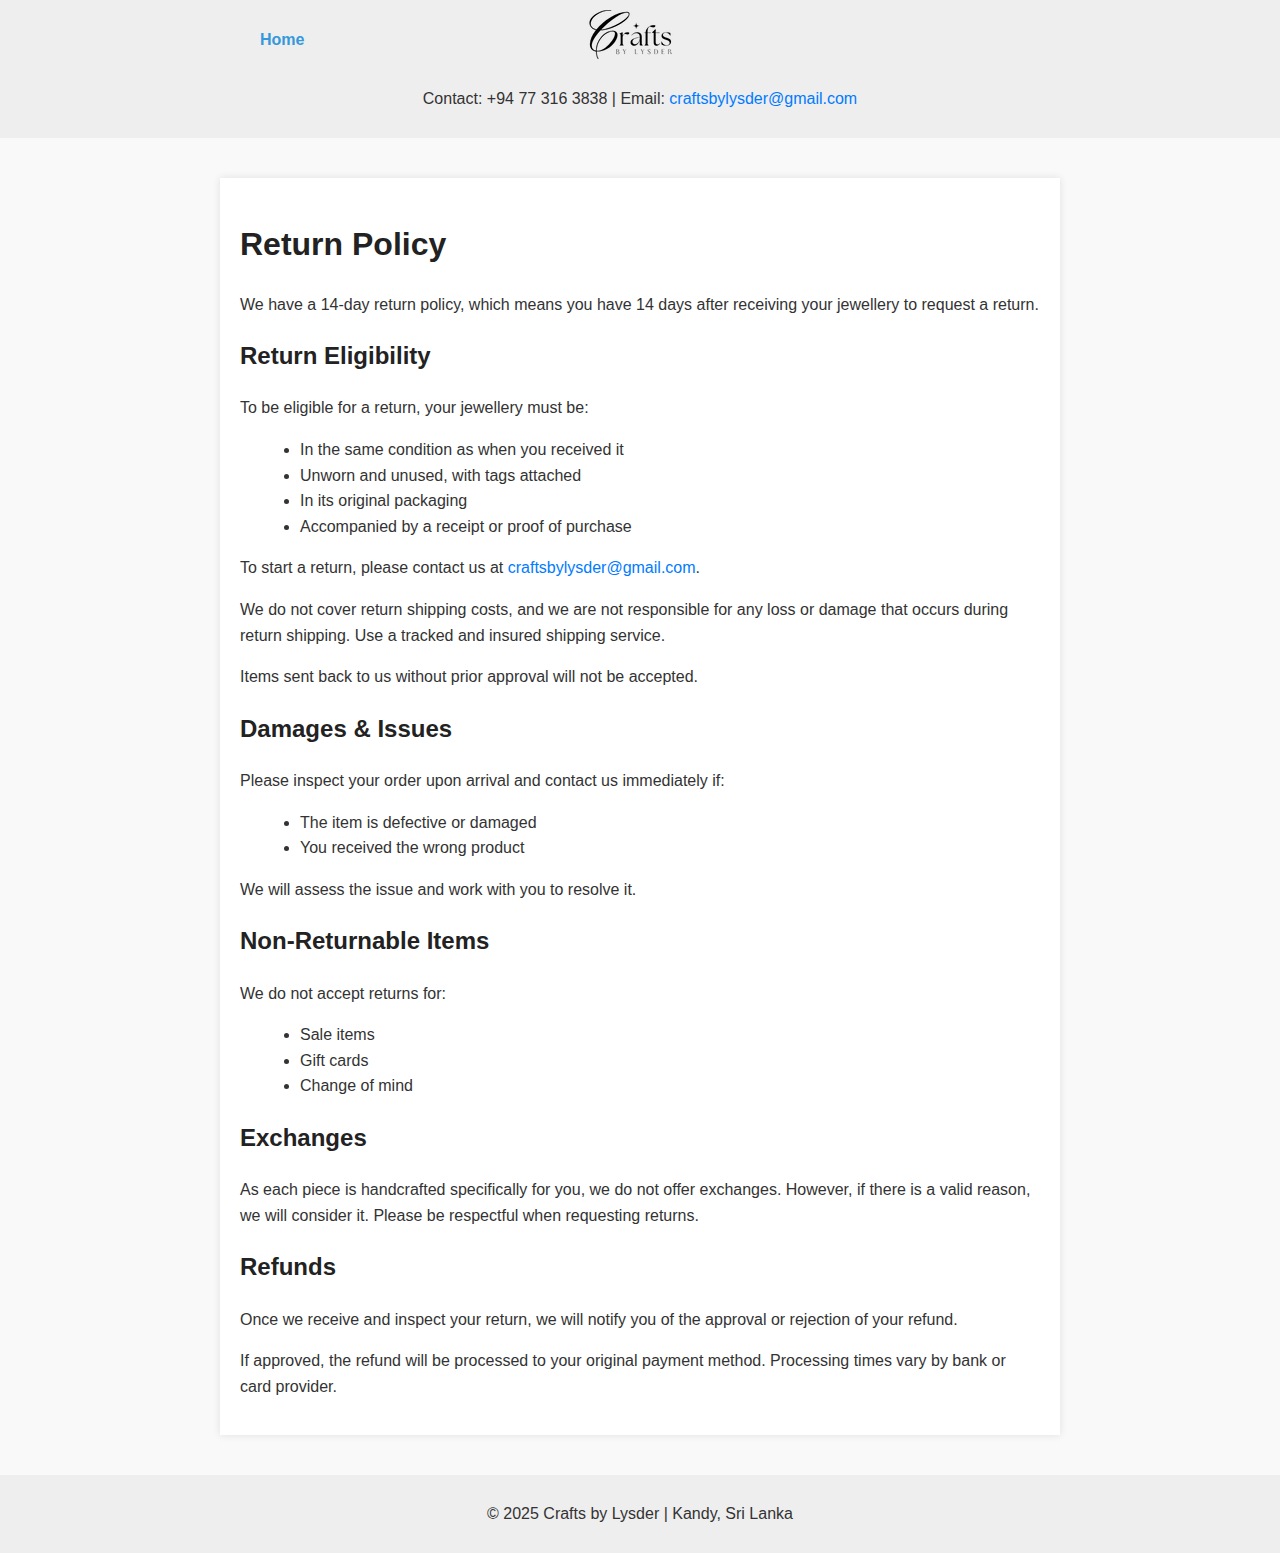
<file: stinson/return.html>
<!DOCTYPE html>
<html lang="en">
<head>
    <meta charset="UTF-8" />
    <meta name="viewport" content="width=device-width, initial-scale=1.0"/>
    <title>Return Policy</title>
    <link rel="shortcut icon" type="image/x-icon" href="img/about/favicon.ico">
    <style>
        body {
            font-family: Arial, sans-serif;
            line-height: 1.6;
            margin: 0;
            padding: 0;
            color: #333;
            background: #f9f9f9;
        }
        header, footer {
            background: #eee;
            padding: 10px 20px;
            text-align: center;
            position: relative;
        }
        .header-content {
            display: flex;
            justify-content: center;
            align-items: center;
            max-width: 800px;
            margin: 0 auto;
            position: relative;
        }
        header img {
            max-width: 150px;
            display: block;
            margin: 0 auto 10px;
        }
        .home-button {
            position: absolute;
            left: 20px;
            color: #3498db;
            text-decoration: none;
            font-weight: bold;
        }
        .home-button:hover {
            text-decoration: underline;
        }
        h1, h2 {
            color: #222;
        }
        .container {
            max-width: 800px;
            margin: 40px auto;
            background: #fff;
            padding: 20px;
            box-shadow: 0 0 8px rgba(0, 0, 0, 0.1);
        }
        ul {
            margin-left: 20px;
        }
        a {
            color: #007bff;
            text-decoration: none;
        }
        a:hover {
            text-decoration: underline;
        }
    </style>
</head>
<body>

<header>
    <div class="header-content">
        <a href="index.html" class="home-button">Home</a>
        <a href="index.html">
            <img src="img/logo008.png" alt="Crafts by Lysder Logo">
        </a>
    </div>
    <p>Contact: +94 77 316 3838 | Email: <a href="mailto:craftsbylysder@gmail.com">craftsbylysder@gmail.com</a></p>
</header>

<div class="container">
    <h1>Return Policy</h1>
    <p>We have a 14-day return policy, which means you have 14 days after receiving your jewellery to request a return.</p>

    <h2>Return Eligibility</h2>
    <p>To be eligible for a return, your jewellery must be:</p>
    <ul>
        <li>In the same condition as when you received it</li>
        <li>Unworn and unused, with tags attached</li>
        <li>In its original packaging</li>
        <li>Accompanied by a receipt or proof of purchase</li>
    </ul>
    <p>To start a return, please contact us at <a href="mailto:craftsbylysder@gmail.com">craftsbylysder@gmail.com</a>.</p>
    <p>We do not cover return shipping costs, and we are not responsible for any loss or damage that occurs during return shipping. Use a tracked and insured shipping service.</p>
    <p>Items sent back to us without prior approval will not be accepted.</p>

    <h2>Damages & Issues</h2>
    <p>Please inspect your order upon arrival and contact us immediately if:</p>
    <ul>
        <li>The item is defective or damaged</li>
        <li>You received the wrong product</li>
    </ul>
    <p>We will assess the issue and work with you to resolve it.</p>

    <h2>Non-Returnable Items</h2>
    <p>We do not accept returns for:</p>
    <ul>
        <li>Sale items</li>
        <li>Gift cards</li>
        <li>Change of mind</li>
    </ul>

    <h2>Exchanges</h2>
    <p>As each piece is handcrafted specifically for you, we do not offer exchanges. However, if there is a valid reason, we will consider it. Please be respectful when requesting returns.</p>

    <h2>Refunds</h2>
    <p>Once we receive and inspect your return, we will notify you of the approval or rejection of your refund.</p>
    <p>If approved, the refund will be processed to your original payment method. Processing times vary by bank or card provider.</p>
</div>

<footer>
    <p>© 2025 Crafts by Lysder | Kandy, Sri Lanka</p>
</footer>

</body>
</html>
</file>
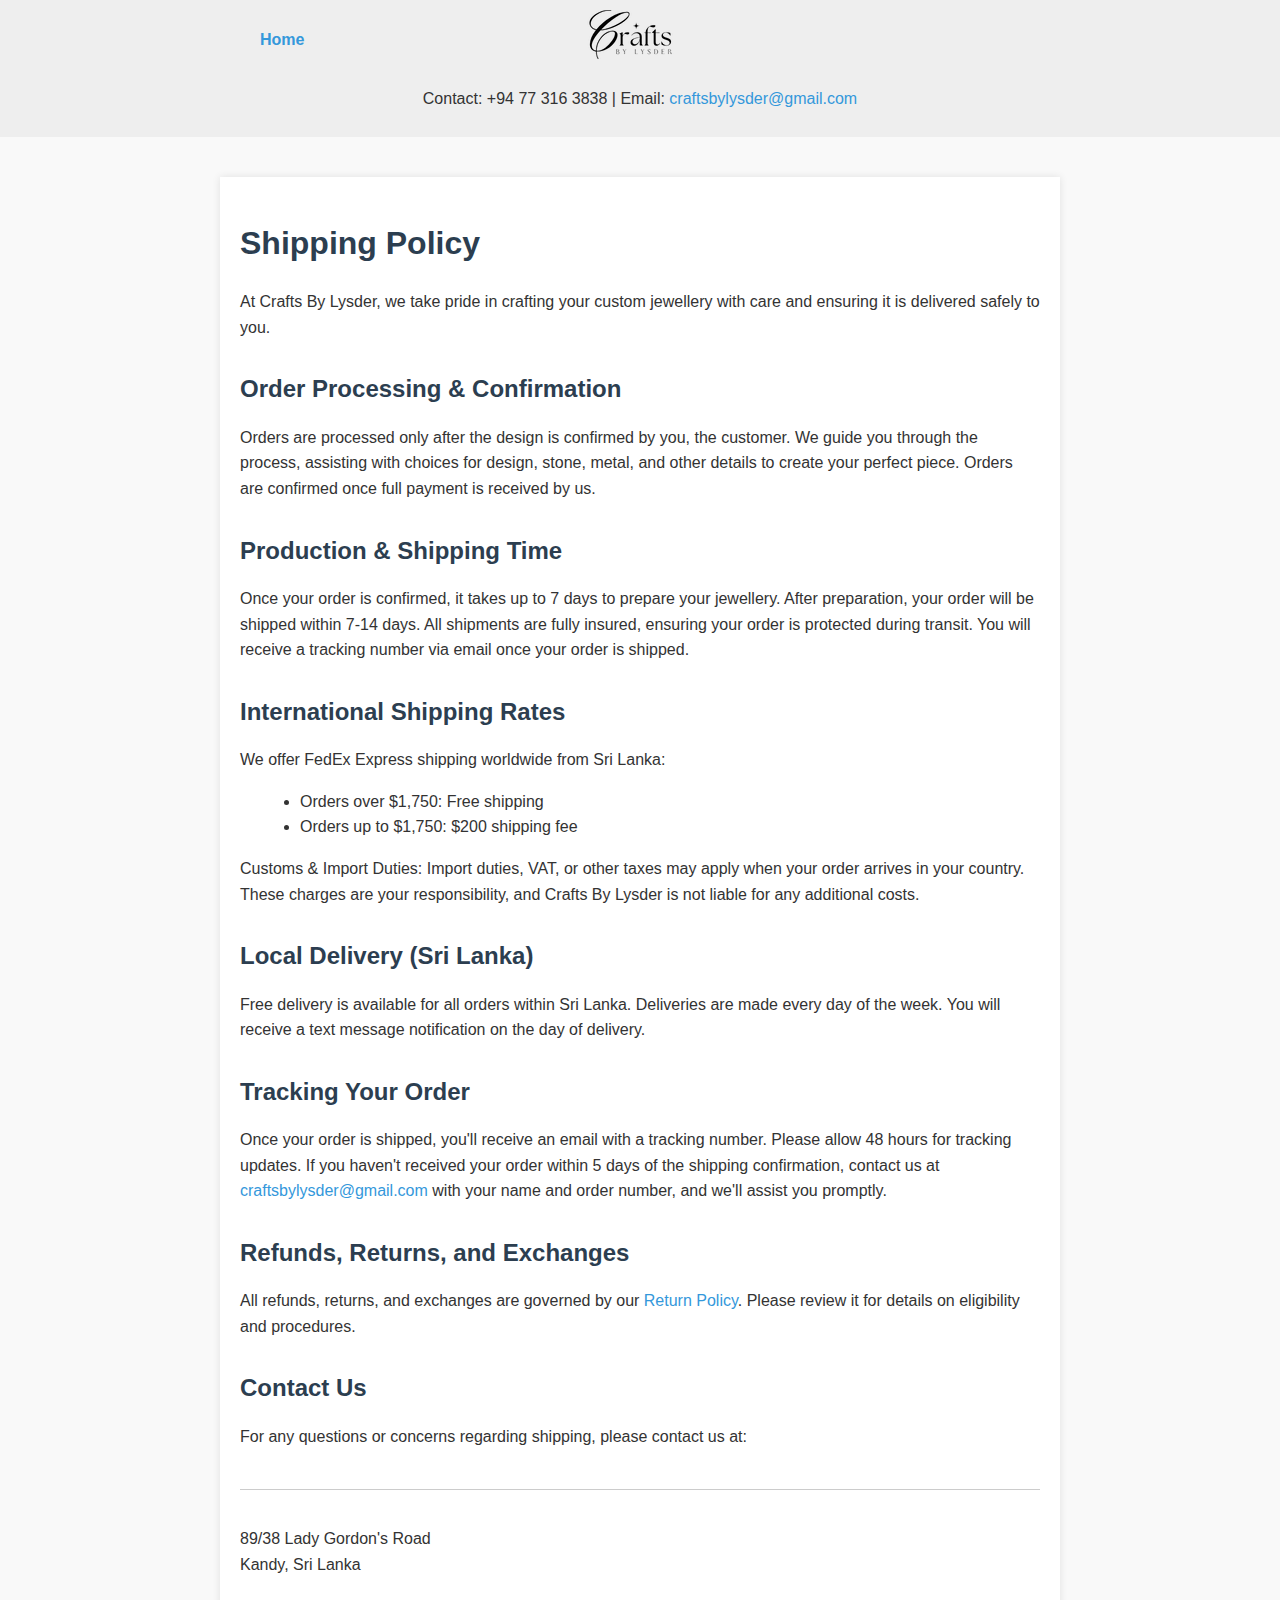
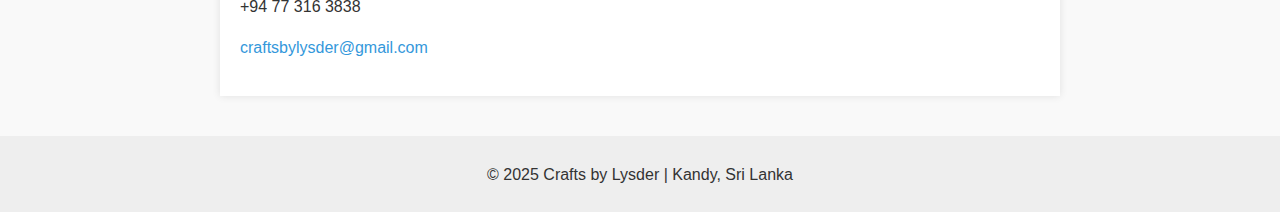
<file: stinson/shipping.html>
<!DOCTYPE html>
<html lang="en">
<head>
    <meta charset="UTF-8">
    <meta name="viewport" content="width=device-width, initial-scale=1.0">
    <title>Shipping Policy - Crafts By Lysder</title>
    <link rel="shortcut icon" type="image/x-icon" href="img/about/favicon.ico">
    <style>
        body {
            font-family: Arial, sans-serif;
            line-height: 1.6;
            margin: 0;
            padding: 0;
            color: #333;
            background: #f9f9f9;
        }
        header, footer {
            background: #eee;
            padding: 10px 20px;
            text-align: center;
            position: relative;
        }
        .header-content {
            display: flex;
            justify-content: center;
            align-items: center;
            max-width: 800px;
            margin: 0 auto;
            position: relative;
        }
        header img {
            max-width: 150px;
            display: block;
            margin: 0 auto 10px;
        }
        .home-button {
            position: absolute;
            left: 20px;
            color: #3498db;
            text-decoration: none;
            font-weight: bold;
        }
        .home-button:hover {
            text-decoration: underline;
        }
        .container {
            max-width: 800px;
            margin: 40px auto;
            background: #fff;
            padding: 20px;
            box-shadow: 0 0 8px rgba(0, 0, 0, 0.1);
        }
        h1, h2 {
            color: #2c3e50;
        }
        h1 {
            font-size: 2em;
            margin-bottom: 20px;
        }
        h2 {
            font-size: 1.5em;
            margin-top: 30px;
            margin-bottom: 10px;
        }
        p, ul {
            margin-bottom: 15px;
        }
        ul {
            list-style-type: disc;
            margin-left: 20px;
        }
        a {
            color: #3498db;
            text-decoration: none;
        }
        a:hover {
            text-decoration: underline;
        }
        .contact-info {
            margin-top: 40px;
            border-top: 1px solid #ccc;
            padding-top: 20px;
        }
    </style>
</head>
<body>

<header>
    <div class="header-content">
        <a href="index.html" class="home-button">Home</a>
        <a href="index.html">
            <img src="img/logo008.png" alt="Crafts by Lysder Logo">
        </a>
    </div>
    <p>Contact: +94 77 316 3838 | Email: <a href="mailto:craftsbylysder@gmail.com">craftsbylysder@gmail.com</a></p>
</header>

<div class="container">
    <h1>Shipping Policy</h1>

    <p>At Crafts By Lysder, we take pride in crafting your custom jewellery with care and ensuring it is delivered safely to you.</p>

    <h2>Order Processing & Confirmation</h2>
    <p>Orders are processed only after the design is confirmed by you, the customer. We guide you through the process, assisting with choices for design, stone, metal, and other details to create your perfect piece. Orders are confirmed once full payment is received by us.</p>

    <h2>Production & Shipping Time</h2>
    <p>Once your order is confirmed, it takes up to 7 days to prepare your jewellery. After preparation, your order will be shipped within 7-14 days. All shipments are fully insured, ensuring your order is protected during transit. You will receive a tracking number via email once your order is shipped.</p>

    <h2>International Shipping Rates</h2>
    <p>We offer FedEx Express shipping worldwide from Sri Lanka:</p>
    <ul>
        <li>Orders over $1,750: Free shipping</li>
        <li>Orders up to $1,750: $200 shipping fee</li>
    </ul>
    <p>Customs & Import Duties: Import duties, VAT, or other taxes may apply when your order arrives in your country. These charges are your responsibility, and Crafts By Lysder is not liable for any additional costs.</p>

    <h2>Local Delivery (Sri Lanka)</h2>
    <p>Free delivery is available for all orders within Sri Lanka. Deliveries are made every day of the week. You will receive a text message notification on the day of delivery.</p>

    <h2>Tracking Your Order</h2>
    <p>Once your order is shipped, you'll receive an email with a tracking number. Please allow 48 hours for tracking updates. If you haven't received your order within 5 days of the shipping confirmation, contact us at <a href="mailto:craftsbylysder@gmail.com">craftsbylysder@gmail.com</a> with your name and order number, and we'll assist you promptly.</p>

    <h2>Refunds, Returns, and Exchanges</h2>
    <p>All refunds, returns, and exchanges are governed by our <a href="return.html">Return Policy</a>. Please review it for details on eligibility and procedures.</p>

    <h2>Contact Us</h2>
    <p>For any questions or concerns regarding shipping, please contact us at:</p>
    <div class="contact-info">
        <p>89/38 Lady Gordon's Road<br>Kandy, Sri Lanka</p>
        <p>+94 77 316 3838</p>
        <p><a href="mailto:craftsbylysder@gmail.com">craftsbylysder@gmail.com</a></p>
    </div>
</div>

<footer>
    <p>© 2025 Crafts by Lysder | Kandy, Sri Lanka</p>
</footer>

</body>
</html>
</file>
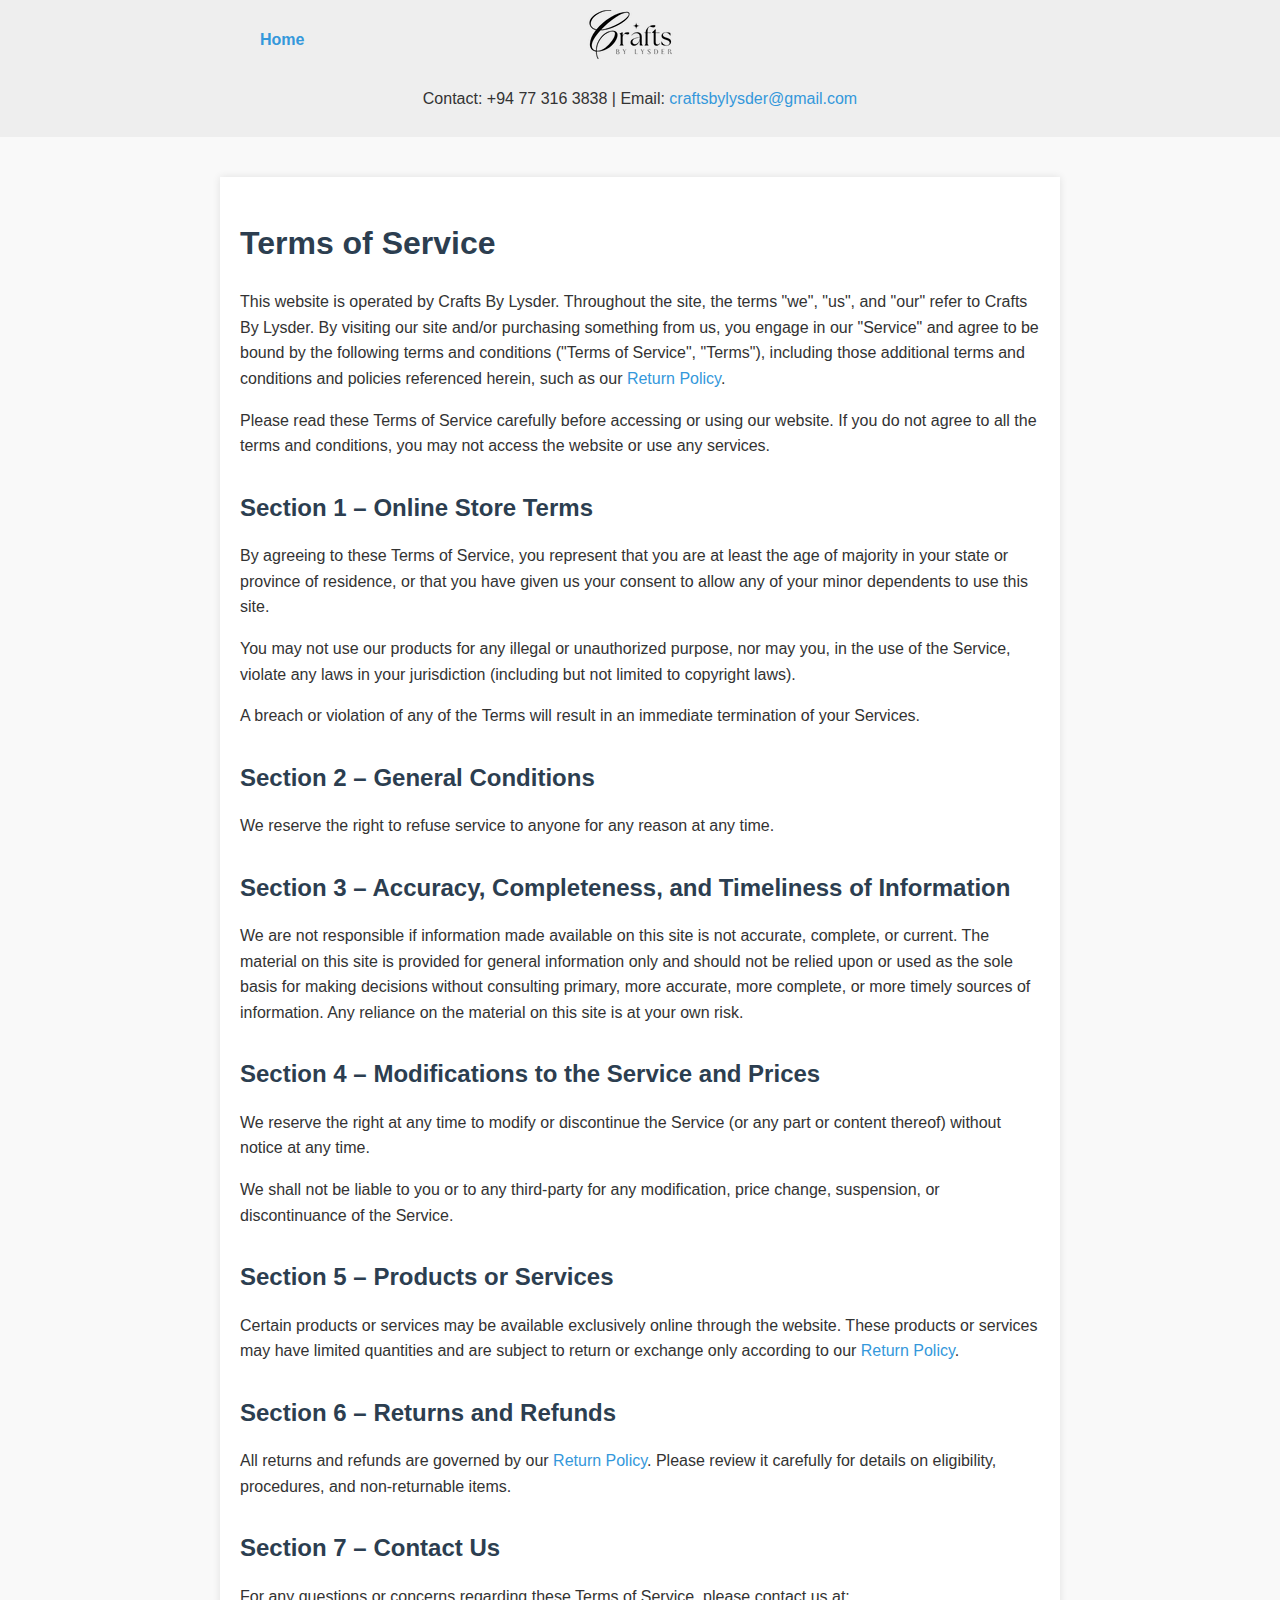
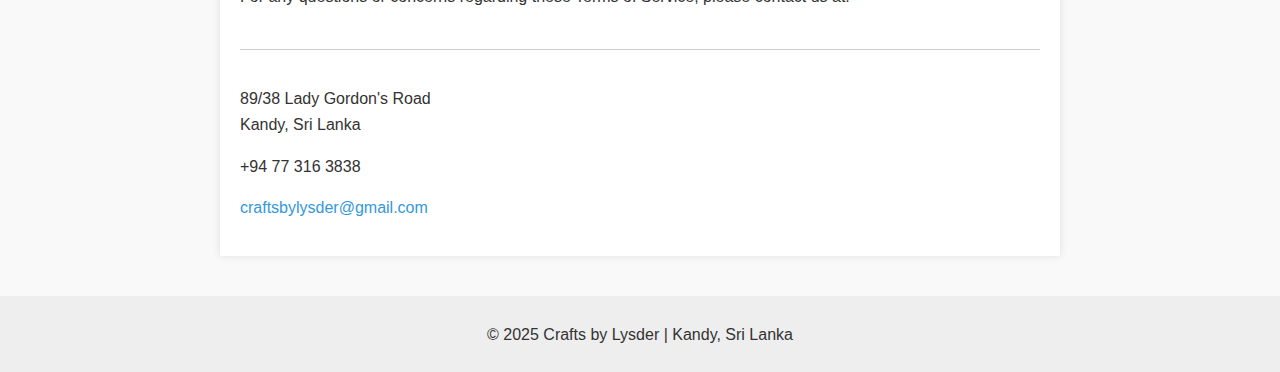
<file: stinson/terms.html>
<!DOCTYPE html>
<html lang="en">
<head>
    <meta charset="UTF-8" />
    <meta name="viewport" content="width=device-width, initial-scale=1.0"/>
    <title>Terms of Service - Crafts By Lysder</title>
    <link rel="shortcut icon" type="image/x-icon" href="img/about/favicon.ico">
    <style>
        body {
            font-family: Arial, sans-serif;
            line-height: 1.6;
            margin: 0;
            padding: 0;
            color: #333;
            background: #f9f9f9;
        }
        header, footer {
            background: #eee;
            padding: 10px 20px;
            text-align: center;
            position: relative;
        }
        .header-content {
            display: flex;
            justify-content: center;
            align-items: center;
            max-width: 800px;
            margin: 0 auto;
            position: relative;
        }
        header img {
            max-width: 150px;
            display: block;
            margin: 0 auto 10px;
        }
        .home-button {
            position: absolute;
            left: 20px;
            color: #3498db;
            text-decoration: none;
            font-weight: bold;
        }
        .home-button:hover {
            text-decoration: underline;
        }
        .container {
            max-width: 800px;
            margin: 40px auto;
            background: #fff;
            padding: 20px;
            box-shadow: 0 0 8px rgba(0, 0, 0, 0.1);
        }
        h1, h2 {
            color: #2c3e50;
        }
        h1 {
            font-size: 2em;
            margin-bottom: 20px;
        }
        h2 {
            font-size: 1.5em;
            margin-top: 30px;
            margin-bottom: 10px;
        }
        p, ul {
            margin-bottom: 15px;
        }
        ul {
            list-style-type: disc;
            margin-left: 20px;
        }
        a {
            color: #3498db;
            text-decoration: none;
        }
        a:hover {
            text-decoration: underline;
        }
        .contact-info {
            margin-top: 40px;
            border-top: 1px solid #ccc;
            padding-top: 20px;
        }
    </style>
</head>
<body>

<header>
    <div class="header-content">
        <a href="index.html" class="home-button">Home</a>
        <a href="index.html">
            <img src="img/logo008.png" alt="Crafts by Lysder Logo">
        </a>
    </div>
    <p>Contact: +94 77 316 3838 | Email: <a href="mailto:craftsbylysder@gmail.com">craftsbylysder@gmail.com</a></p>
</header>

<div class="container">
    <h1>Terms of Service</h1>

    <p>This website is operated by Crafts By Lysder. Throughout the site, the terms "we", "us", and "our" refer to Crafts By Lysder. By visiting our site and/or purchasing something from us, you engage in our "Service" and agree to be bound by the following terms and conditions ("Terms of Service", "Terms"), including those additional terms and conditions and policies referenced herein, such as our <a href="return.html">Return Policy</a>.</p>

    <p>Please read these Terms of Service carefully before accessing or using our website. If you do not agree to all the terms and conditions, you may not access the website or use any services.</p>

    <h2>Section 1 – Online Store Terms</h2>
    <p>By agreeing to these Terms of Service, you represent that you are at least the age of majority in your state or province of residence, or that you have given us your consent to allow any of your minor dependents to use this site.</p>
    <p>You may not use our products for any illegal or unauthorized purpose, nor may you, in the use of the Service, violate any laws in your jurisdiction (including but not limited to copyright laws).</p>
    <p>A breach or violation of any of the Terms will result in an immediate termination of your Services.</p>

    <h2>Section 2 – General Conditions</h2>
    <p>We reserve the right to refuse service to anyone for any reason at any time.</p>

    <h2>Section 3 – Accuracy, Completeness, and Timeliness of Information</h2>
    <p>We are not responsible if information made available on this site is not accurate, complete, or current. The material on this site is provided for general information only and should not be relied upon or used as the sole basis for making decisions without consulting primary, more accurate, more complete, or more timely sources of information. Any reliance on the material on this site is at your own risk.</p>

    <h2>Section 4 – Modifications to the Service and Prices</h2>
    <p>We reserve the right at any time to modify or discontinue the Service (or any part or content thereof) without notice at any time.</p>
    <p>We shall not be liable to you or to any third-party for any modification, price change, suspension, or discontinuance of the Service.</p>

    <h2>Section 5 – Products or Services</h2>
    <p>Certain products or services may be available exclusively online through the website. These products or services may have limited quantities and are subject to return or exchange only according to our <a href="return.html">Return Policy</a>.</p>

    <h2>Section 6 – Returns and Refunds</h2>
    <p>All returns and refunds are governed by our <a href="return.html">Return Policy</a>. Please review it carefully for details on eligibility, procedures, and non-returnable items.</p>

    <h2>Section 7 – Contact Us</h2>
    <p>For any questions or concerns regarding these Terms of Service, please contact us at:</p>
    <div class="contact-info">
        <p>89/38 Lady Gordon's Road<br>Kandy, Sri Lanka</p>
        <p>+94 77 316 3838</p>
        <p><a href="mailto:craftsbylysder@gmail.com">craftsbylysder@gmail.com</a></p>
    </div>
</div>

<footer>
    <p>© 2025 Crafts by Lysder | Kandy, Sri Lanka</p>
</footer>

</body>
</html>
</file>
<file: stinson/css/responsive.css>
@media (min-width: 1200px){
  .container{
    --bs-gutter-x: 15px;
    max-width: 1170px;
  }
  .row:not([class="g-0"]){
    --bs-gutter-x: 30px;
  }
}

/* Normal desktop :992px. */
@media (min-width: 1366px) and (max-width: 1675px) {
.shoping-vieo {height: 360px;}
}
@media (min-width: 1169px) and (max-width: 1366px) {
.brand-logo .owl-buttons .owl-prev {left: 8px;}
.brand-logo .owl-buttons .owl-next {right: -20px;}
.not-found-text {bottom: 80px;}
.slider-left {
  left: 15%;
  position: absolute;
}
.shoping-vieo {height: 360px;}
#shoping-bg {top: -160px;}
}
/* Normal desktop :970px. */
@media (min-width: 969px) and (max-width: 1200px) {
.colect-text {
  padding: 35px 20px;
}
.summer-one.summer .count-text,.summer-one.summer .bannertext{margin-left:-15px;}
.main-slider-two .nivo-caption .slider-right {
  right: 2%;
}
.list-view .clearfix > li:last-child {
  margin-top: 10px;
}
.not-found-text {bottom: 40px;}
.list-view .por-dse.add-to > a {
  font-size: 9px;
  padding: 2px 2px 0;
}
.main-slider-two .slider-right {
  width: 560px;
}
.colect-two-text p {
  padding-right: 0;
  line-height: 18px;
}
.colect-two-text {
  min-height: 198px;
}
.colect-two-text a.shop-btn {
  margin: 10px 0 0;
}
.featured-products .owl-buttons {
  top: -19.3%;
}
.shoping-vieo {height: 365px;}
#shoping-bg {top: -150px;}
/* quick view */
.quick-thumb li {width: 22%;}
.product-details .quick-thumb li {width: auto;}
.por-dse .share-btn a i {
  line-height: 24px;
}
.por-dse .share-btn a {
  height: 24px;
  width: 24px;
}
.product-details .por-dse .share-btn a i, .product-details .por-dse .share-btn a {line-height: 23px;}
.share-btn a{
  line-height: 25px;
}
.por-dse li.share-btn span {width: 70px;}
.por-dse .share-btn.qty a {
  height: 30px;
  line-height: 30px;
  width: 30px;
}
.por-dse .share-btn.qty a.dec{
  line-height: 18px;
}
}
/* Normal desktop :992px. */
@media (min-width: 970px) and (max-width: 1169px) {
.brand-logo .owl-buttons .owl-prev {
  left: 8px;
}
.brand-logo .owl-buttons .owl-next {
  right: -18px;
}
.bannertext {margin-top: 10px;}
.featured-products .owl-buttons {
  top: -19.3%;
}
.testimonials .owl-buttons {right: -82px;}
.colect-text {padding: 33px 20px;}
.quick-view .owl-buttons {
  right: 50px;
  top: 7.6%;
}
.testimonials .owl-buttons {right: 14px;}
.shoping-vieo {height: 308px;}
#shoping-bg {top: -145px;}

.main-view {
	padding: 35px;
}

}
/* Tablet desktop :768px. */
@media (min-width: 768px) and (max-width: 991px) {
.section-padding-top {padding-top: 50px;}
.section-padding-bottom {padding-bottom: 50px;}
.section-padding,.barnd-bg{padding:50px 0;}
.section-title {margin-bottom: 30px;}
/* header section */
.mainmenu a {margin: 0 16px;}
.mainmenu .magamenu > ul {
  margin-left: -175px;
}
.magamenu ul li ul {
  margin-left: 90px;
}
.magamenu ul li ul {width: 520px;}
.slider-btn{margin-top: 30px;}
.slider-left {
  left: 15%;
  position: absolute;
}
.magamenu {
  position: relative;
  z-index: 9999 !important;
}
.mainmenu ul li ul li a {text-transform: capitalize;}
.main-slider-two .nivo-caption .slider-right {
  right: -3%;
}
/* home page one */
.colect-text hr.line {
  margin: 0 auto 18px;
}
.colect-text {
  padding: 5px 10px;
}
.colect-text h4 a {
  font-size: 17px;
}
.owl-buttons {top: -59px;}
.right-banner .bannertext {
  padding: 15px 15px 0 0px;
}
.right-banner {
  margin-top: 8px;
}
.testimonials .owl-buttons {
  right: 0;
}
.brand-logo .owl-buttons {
  top: -88px;
}
.single-service > p {
  padding: 0;
}
.brand-logo .owl-buttons .owl-prev {
 left: 15px;
}
.brand-logo .owl-buttons .owl-next {
  right: -18px;
}
.footer-dsc .margin-top,.single-product.margin-top {
  margin-top: 30px;
}
/* home page two */
.colect-two-text {
  min-height: 233px;
}
.colect-two-text a.shop-btn {
  margin: 20px 0 28px;
}
.summer-two .summer-bg {
  padding: 30px 0;
}
#shoping-bg {
  top: -122px;
}
.shoping-vieo {
  height: 300px;
}
/* blog pages */
.pages .blog-text {
  margin-top: 10px;
}
.pages .single-colect > img {
  width: 100%;
}
/* pages */
.pages .cart-form-text .submit-text a {
  font-size: 11px;
  padding: 7px 10px 5px;
}
.cart-form-text {
  padding: 20px 10px;
}
.pages .wishlist-table .td-img.text-left {
  width: 280px;
}
tbody .td-img > a {
  margin-right: 10px;
}
.log-title h3 {font-size: 20px;}
.not-found-text {
  bottom: 35px;
}
.about-page.pages-title {
  padding-bottom: 50px;
}
.about-img {
  margin-bottom: 0;
  top: 0;
}
/* products page */
.list-view .product-dsc {
	padding-bottom: 30px;
	margin-top: 20px;
}
.list-view .por-dse.add-to > a {
  width: auto;
  display: inline-block;
}
.list-view .product-dsc {
  border-right: 0;
  padding-right: 0;
}
.large-product .product-img a {
  padding: 35px 10px;
}
.large-product .product-dsc {
  padding: 15px 0;
}
.product-details .quick-thumb li {
  width: inherit;
}
.por-dse.color {margin-top: 15px;}
/* quick view */
.main-view {
	padding: 35px;
}
.quick-thumb li {
  width: 20.86%;
}
.quick-view .amount, .quick-view p, .quick-view .m-p-b {
  margin-bottom: 20px;
  padding: 20px 0;
}
.por-dse.add-to > a, .dse-btn .share-btn {
  margin-top: 10px;
}
.por-dse.responsive-strok li {
    float: none;
}
.por-dse.responsive-strok {
    margin-bottom: 20px;
}
.por-dse.responsive-othre {
    margin-top: 20px;
}
.quick-view .owl-buttons {
  right: 30px;
  top: 5.6%;
}
.product-details .por-dse .share-btn a {
  height: 24px;
  width: 24px;
}
.product-details .por-dse .share-btn a i, .product-details .por-dse .share-btn a {line-height: 23px;}
.por-dse li.share-btn span {
  width: 70px;
}
.por-dse .share-btn.qty a {
  height: 30px;
  line-height: 30px;
  width: 30px;
}
.por-dse .share-btn.qty a.dec{
  line-height: 18px;
}

}
/* small mobile :320px. */
@media (max-width: 767px) {
.section-padding-top ,.team-member{padding-top: 40px;}
.section-padding-bottom {padding-bottom: 40px;}
.section-padding{padding:40px 0;}
.section-title {margin-bottom: 30px;}
.section-title > h3 {font-size: 18px;}
.logo {
	padding: 15px 0;
}
.mainmenu,.simpleLens-lens-element{display:none;}
.mobile-menu-area{display:block;}
.mobile-menu-area .mean-bar {position: relative;}
.mobile-menu-area .mean-bar::after {
  content: "menu";
  left: 10px;
  position: absolute;
  top: 20px;
}
.mean-nav span {
  margin-left: 20px;
  padding: 5px;
}
.mean-nav span ,.mobile-menu-area .mean-bar::after {
  color: #fff;
  display: block;
  font-weight: 600;
  text-transform: uppercase;
}
.mean-container a.meanmenu-reveal {
  margin: auto 0 auto auto;
}
.mean-container .mean-bar,.mean-container .mean-nav  {
  background: #ef6644 none repeat scroll 0 0;
}
/* header section */
header.pages-header{background:inherit;}
header {
  background: #333;
  position: inherit;
}
#sticky-menu.sticky, #sticky-menu-2.sticky-2 {
  position: inherit;
}
.logo ,.single-testimonial{
  text-align: center;
}
.left-header{
  margin-bottom: 15px;
}
.left-header p,.left-header p i {
    font-size: 11px;
}
.left-header p i {
    margin-right: 5px;
}
.right-header li #searchform {
  opacity: 1;
  width: 200px;
}
.right-header li #searchform input {
  padding: 5px 0 5px 10px;
}
.right-header li:hover #searchform {
  opacity: 1;
  width: 200px;
}
.right-header ul li ul {z-index: 9999;}
/* slider */
.nivo-controlNav {left: 20px;}
.nivo-controlNav{
  margin-top:-35px;
}
.nivo-directionNav{margin-top:-21px;}
.nivoSlider .text-img img {width: 60%;}
.slider-btn{margin-top: 20px;}
.slider-btn a {
	font-size: 11px;
	padding: 4px 10px;
}
.nivo-caption .slider-right, .nivo-caption .slider-left {
  right: -20%;
  top: -40px;
  width: 100%;
}
.slider-left{position:absolute;}
.nivo-caption .slider-right, .nivo-caption .slider-left {
  top: -40px;
}
.main-slider-two .nivo-caption .slider-right,.main-slider-two  .nivo-caption .slider-left {
  top: 120px;
}
.nivo-caption .slider-right, .nivo-caption .slider-left {
  right: -15%;
}
.main-slider-two .nivo-caption .slider-right {
  right: -50%;
}
.main-slider-two .slider-left h1 {
  font-size: 30px;
  line-height: 40px;
}
.main-slider-two .slider-left h1,.main-slider-two .slider-left span,.two-p,.video-section{
  display:none;
}
.main-slider-two .slider-left span {
  margin-bottom: 10px;
}
.main-slider-two .slider-btn {
  margin-top: 5px;
}
/* home page one */
.owl-buttons {top: -60px;}
.single-product .product-img a {
  box-shadow: 0 3px 5px 0 rgba(25, 25, 25, 0.2);
}
.single-product .actions-btn > a {
  margin-left: 0;
  opacity: 1;
}
.left-banner {
  padding: 0px 10px;
}
.right-banner .bannertext {
  padding:10px;
}
.count-text {
  padding: 10px 0 0 10px;
}
.count-text li {
  height: 50px;
  line-height: 50px;
  width: 50px;
}
.product-tab.nav {
  margin-bottom: 10px;
}
.featured-products .owl-buttons {
  top: -15%;
}
.product-tab li a {margin: 5px 10px;}
.single-product.margin-top {
  margin-top: 30px;
}
.left-banner {
  margin-bottom: 15px;
}
.testimonial-img {
  float: none;
  margin-right: 0;
}
.testimonial-dsc,.social-icon ul.floatright  {
  margin-top: 10px;
}
.testimonial-dsc span,.single-service i {
  margin-bottom: 10px;
}
.testimonials .owl-buttons {right: 0;}
.single-blog .actions-btn > a i ,.single-blog .actions-btn span {
  font-size: 18px;
}
.single-blog .actions-btn > a ,.single-blog .actions-btn > span {
  font-size: 11px;
  height: 35px;
  line-height: 14px;
  margin-bottom: 2px;
  padding: 4px;
  transition: all 0.3s ease 0s;
  width: 35px;
}
.single-blog .actions-btn {right: 0;}
.blog-img {
  width: 85%;
}
.single-blog {
  position: relative;
}
.brand-logo .owl-buttons {
  right: 0;
  top: -80px;
}
.brand-logo .owl-buttons .owl-prev {
  left: 0;
}
.brand-logo .owl-buttons .owl-next {
  right: 0;
}
.barnd-bg {
  padding: 15px 0;
}
.single-service > p,.contact .footer-text li:first-child {
  padding: 0;
}
.single-text,.single-service{
  margin-bottom: 20px;
}
.service .col-xs-12:last-child .single-service,.social-icon ul.floatright li:first-child a{margin:0;}
.social-icon ul.floatright {
  float: none;
}
/* home page two */
.colect-two-text {
  min-height: 225px;
}
.colect-two-text a.shop-btn {
  margin: 20px 0;
}
.colect-two-text p {
  padding-right: 5px;
}
.colect-two-text h4 a {
  font-size: 18px;
}
.collection-two .margin-top {
  margin-top: 0;
}
.colect-two-text {
  margin: 15px 0;
}
.count-text {
  padding: 10px 0 0;
}
.right-banner, .left-banner {
  min-height: 200px;
}
.summer-two .summer-bg {
  background-position:70%;
  padding: 40px 0;
}
.single-products-two .actions-btn {
  left: 40px;
}
/* pages */
.cart-table td form {
  width: 200px;
}
.items-dsc {
  width: 300px;
}
.pages table tbody tr td {
  padding: 30px 10px;
}
table td .submit-text > a {
  width: 130px;
}
.log-title h3 {
  font-size: 18px;
}
.log-title hr {
  margin: 0px 0 20px;
}
.login-text.new-customer {
  margin-bottom: 30px;
}
.checkout .place-text {
  padding: 10px;
}
.login-page .login-text.new-customer {
  margin-bottom: 0;
  margin-top: 30px;
}
.login-page .custom-input {
  padding: 20px;
}
.not-found-text {
  bottom: 10px;
  margin-left: -108px;
}
.not-found-text h3 {
  background: rgba(255, 255, 255, 0.6) none repeat scroll 0 0;
  font-size: 15px;
}
li.sort-by,.pages .right-products .section-title  li:first-child  {
  float: none;
}
.right-products .section-title ul > li.l-r-margin {
  border-left: 0 none;
  margin-left: 0;
  padding-left: 0;
}
.pages .right-products .section-title  li:first-child ul li:first-child {
    float: left;
}
.list-view .product-dsc {
  padding-bottom: 20px;
  padding-right: 0;
  padding-top: 20px;
}
.list-view .product-dsc > p {
  margin: 20px 0 15px;
}
.right-products .product-dsc ul > li {
  margin-bottom: 5px;
}
.list-view .por-dse.add-to > a {
  width: auto;
}
.product-details.quick-view .quick-image .owl-buttons .owl-prev {
  left: 0;
}
.product-details.quick-view .quick-image .owl-buttons .owl-next {
  right: 0;
}
.product-details .quick-thumb li {
  width: auto;
}
.por-dse.color {
  padding-top: 20px;
  display: table;
  clear: both;
}
.your-rating .rating li {
  margin-right: 4px;
  padding-right: 5px;
}
.review-mess,.right-products .section-title ul > li.l-r-margin {
  margin-top: 10px;
}
.order-no ul li {
  border: 1px solid #ccc;
  padding: 15px 0;
  width: 100%;
}
.order-address {
  margin-top: 20px;
}
/* quick view */
.quick-view .modal-footer {
  right: -7px;
}
.modal-dialog {margin: 30px 10px;}
.main-view {padding: 10px;}
.quick-thumb li {width: 21.1%;}
.quick-right-text h3 {
  font-size: 20px;
  margin-top: 15px;
}
.quick-view .amount, .quick-view p, .quick-view .m-p-b {
  margin-bottom: 10px;
  padding: 10px 0;
}
.rating > a {
  margin-left: 12px;
}
.por-dse li a {
  margin-right: 10px;
}
.por-dse.responsive-strok {
  margin-bottom: 15px;
}
.dse-btn .por-dse li span {
  width: 72px;
}
.por-dse.add-to > a, .dse-btn .share-btn {
  margin-top: 10px;
}
.por-dse.responsive-othre {
    margin-top: 15px;
}
.quick-view .owl-buttons {
  right: 10px;
  top: 3.6%;
}
.about-text {padding-left: 0;}
.about-img {
  margin-bottom: -130px;
}
.about-us .about-author > h3 {
  font-size: 21px;
}
.contact .new-customer {
  margin-top: 30px;
}
/* blog pages */
.pages .blog-text {
  margin-top: 15px;
  margin-bottom: 15px;
}
.blog .margin-top {
  margin-top: 10px;
}
a.load-more {
  margin-top: 15px;
}
.single-blog-area .post-title > h3 {
  margin-top: 10px;
  font-size: 17px;
  line-height: 23px;
}
.single-blog .date-btn {
  clear: both;
  display: table;
}
.share-tag {padding: 30px 0;}
.blog-share.floatleft {
  display: table;
  margin-bottom: 10px;
}
.blog-tag.floatright,.blog-share.floatleft {
  float: none;
}
.about-author.comments {
  padding-top: 30px;
}
.about-author.reply {
  margin-left: 0;
}

}
/* Large Mobile :480px. */
@media only screen and (min-width: 480px) and (max-width: 767px) {
.container {width:450px}
.right-header li:hover #searchform {
  width: 340px;
}
.header-top .col-sm-6:first-child {
    text-align: center;
}
.header-top .col-sm-6:first-child .left-header {
    display: inline-block;
}
.right-header li #searchform {
  width: 340px;
}
.single-colect > img {width: 100%;}
.left-banner {
  padding: 0 10px 0 130px;
}
.main-slider-two .slider-left h1 ,.main-slider-two .slider-left span{display:block;}
.nivo-caption .slider-right, .nivo-caption .slider-left {
  top: -60px;
}
.main-slider-two .nivo-caption .slider-right,.main-slider-two  .nivo-caption .slider-left {
  top: 80px;
}
.nivo-caption .slider-right, .nivo-caption .slider-left {
  right: -15%;
}
.main-slider-two .nivo-caption .slider-right {
  right: -50%;
}
.summer-two .left-banner {padding: 0 10px 0 0;}

}
</file>
<file: stinson/css/pe-icon-7-stroke.min.css>
.pe-fw,.pe-li{text-align:center}@font-face{font-family:Pe-icon-7-stroke;src:url(../fonts/Pe-icon-7-stroke.eot?d7yf1v);src:url(../fonts/Pe-icon-7-stroke.eot?#iefixd7yf1v) format('embedded-opentype'),url(../fonts/Pe-icon-7-stroke.woff?d7yf1v) format('woff'),url(../fonts/Pe-icon-7-stroke.ttf?d7yf1v) format('truetype'),url(../fonts/Pe-icon-7-stroke.svg?d7yf1v#Pe-icon-7-stroke) format('svg');font-weight:400;font-style:normal}[class*=" pe-7s-"],[class^=pe-7s-]{display:inline-block;font-family:Pe-icon-7-stroke;speak:none;font-style:normal;font-weight:400;font-variant:normal;text-transform:none;line-height:1;-webkit-font-smoothing:antialiased;-moz-osx-font-smoothing:grayscale}/*! Modified from font-awesome helper CSS classes - PIXEDEN
 *  Font Awesome 4.0.3 by @davegandy - http://fontawesome.io - @fontawesome
 *  License - http://fontawesome.io/license (CSS: MIT License)
 */.pe-lg{font-size:1.33em;line-height:.75em;vertical-align:-15%}.pe-stack,.pe-va{vertical-align:middle}.pe-2x{font-size:2em}.pe-3x{font-size:3em}.pe-4x{font-size:4em}.pe-5x{font-size:5em}.pe-fw{width:1.28571em}.pe-ul{padding-left:0;margin-left:2.14286em;list-style-type:none}.pe-ul>li{position:relative}.pe-li{position:absolute;left:-2.14286em;width:2.14286em;top:.14286em}.pe-li.pe-lg{left:-1.85714em}.pe-border{padding:.2em .25em .15em;border-radius:.1em;border:.08em solid #eaeaea}.pull-right{float:right}.pe.pull-left{float:left;margin-right:.3em;margin-left:.3em}.pe-spin{-webkit-animation:spin 2s infinite linear;animation:spin 2s infinite linear}@-webkit-keyframes spin{0%{-webkit-transform:rotate(0);transform:rotate(0)}100%{-webkit-transform:rotate(359deg);transform:rotate(359deg)}}@keyframes spin{0%{-webkit-transform:rotate(0);transform:rotate(0)}100%{-webkit-transform:rotate(359deg);transform:rotate(359deg)}}.pe-rotate-90{filter:progid:DXImageTransform.Microsoft.BasicImage(rotation=1);-webkit-transform:rotate(90deg);-ms-transform:rotate(90deg);transform:rotate(90deg)}.pe-rotate-180{filter:progid:DXImageTransform.Microsoft.BasicImage(rotation=2);-webkit-transform:rotate(180deg);-ms-transform:rotate(180deg);transform:rotate(180deg)}.pe-rotate-270{filter:progid:DXImageTransform.Microsoft.BasicImage(rotation=3);-webkit-transform:rotate(270deg);-ms-transform:rotate(270deg);transform:rotate(270deg)}.pe-flip-horizontal{filter:progid:DXImageTransform.Microsoft.BasicImage(rotation=0, mirror=1);-webkit-transform:scale(-1,1);-ms-transform:scale(-1,1);transform:scale(-1,1)}.pe-flip-vertical{filter:progid:DXImageTransform.Microsoft.BasicImage(rotation=2, mirror=1);-webkit-transform:scale(1,-1);-ms-transform:scale(1,-1);transform:scale(1,-1)}.pe-stack{position:relative;display:inline-block;width:2em;height:2em;line-height:2em}.pe-stack-1x,.pe-stack-2x{position:absolute;left:0;width:100%;text-align:center}.pe-stack-1x{line-height:inherit}.pe-stack-2x{font-size:2em}.pe-inverse{color:#fff}.pe-7s-album:before{content:"\e6aa"}.pe-7s-arc:before{content:"\e6ab"}.pe-7s-back-2:before{content:"\e6ac"}.pe-7s-bandaid:before{content:"\e6ad"}.pe-7s-car:before{content:"\e6ae"}.pe-7s-diamond:before{content:"\e6af"}.pe-7s-door-lock:before{content:"\e6b0"}.pe-7s-eyedropper:before{content:"\e6b1"}.pe-7s-female:before{content:"\e6b2"}.pe-7s-gym:before{content:"\e6b3"}.pe-7s-hammer:before{content:"\e6b4"}.pe-7s-headphones:before{content:"\e6b5"}.pe-7s-helm:before{content:"\e6b6"}.pe-7s-hourglass:before{content:"\e6b7"}.pe-7s-leaf:before{content:"\e6b8"}.pe-7s-magic-wand:before{content:"\e6b9"}.pe-7s-male:before{content:"\e6ba"}.pe-7s-map-2:before{content:"\e6bb"}.pe-7s-next-2:before{content:"\e6bc"}.pe-7s-paint-bucket:before{content:"\e6bd"}.pe-7s-pendrive:before{content:"\e6be"}.pe-7s-photo:before{content:"\e6bf"}.pe-7s-piggy:before{content:"\e6c0"}.pe-7s-plugin:before{content:"\e6c1"}.pe-7s-refresh-2:before{content:"\e6c2"}.pe-7s-rocket:before{content:"\e6c3"}.pe-7s-settings:before{content:"\e6c4"}.pe-7s-shield:before{content:"\e6c5"}.pe-7s-smile:before{content:"\e6c6"}.pe-7s-usb:before{content:"\e6c7"}.pe-7s-vector:before{content:"\e6c8"}.pe-7s-wine:before{content:"\e6c9"}.pe-7s-cloud-upload:before{content:"\e68a"}.pe-7s-cash:before{content:"\e68c"}.pe-7s-close:before{content:"\e680"}.pe-7s-bluetooth:before{content:"\e68d"}.pe-7s-cloud-download:before{content:"\e68b"}.pe-7s-way:before{content:"\e68e"}.pe-7s-close-circle:before{content:"\e681"}.pe-7s-id:before{content:"\e68f"}.pe-7s-angle-up:before{content:"\e682"}.pe-7s-wristwatch:before{content:"\e690"}.pe-7s-angle-up-circle:before{content:"\e683"}.pe-7s-world:before{content:"\e691"}.pe-7s-angle-right:before{content:"\e684"}.pe-7s-volume:before{content:"\e692"}.pe-7s-angle-right-circle:before{content:"\e685"}.pe-7s-users:before{content:"\e693"}.pe-7s-angle-left:before{content:"\e686"}.pe-7s-user-female:before{content:"\e694"}.pe-7s-angle-left-circle:before{content:"\e687"}.pe-7s-up-arrow:before{content:"\e695"}.pe-7s-angle-down:before{content:"\e688"}.pe-7s-switch:before{content:"\e696"}.pe-7s-angle-down-circle:before{content:"\e689"}.pe-7s-scissors:before{content:"\e697"}.pe-7s-wallet:before{content:"\e600"}.pe-7s-safe:before{content:"\e698"}.pe-7s-volume2:before{content:"\e601"}.pe-7s-volume1:before{content:"\e602"}.pe-7s-voicemail:before{content:"\e603"}.pe-7s-video:before{content:"\e604"}.pe-7s-user:before{content:"\e605"}.pe-7s-upload:before{content:"\e606"}.pe-7s-unlock:before{content:"\e607"}.pe-7s-umbrella:before{content:"\e608"}.pe-7s-trash:before{content:"\e609"}.pe-7s-tools:before{content:"\e60a"}.pe-7s-timer:before{content:"\e60b"}.pe-7s-ticket:before{content:"\e60c"}.pe-7s-target:before{content:"\e60d"}.pe-7s-sun:before{content:"\e60e"}.pe-7s-study:before{content:"\e60f"}.pe-7s-stopwatch:before{content:"\e610"}.pe-7s-star:before{content:"\e611"}.pe-7s-speaker:before{content:"\e612"}.pe-7s-signal:before{content:"\e613"}.pe-7s-shuffle:before{content:"\e614"}.pe-7s-shopbag:before{content:"\e615"}.pe-7s-share:before{content:"\e616"}.pe-7s-server:before{content:"\e617"}.pe-7s-search:before{content:"\e618"}.pe-7s-film:before{content:"\e6a5"}.pe-7s-science:before{content:"\e619"}.pe-7s-disk:before{content:"\e6a6"}.pe-7s-ribbon:before{content:"\e61a"}.pe-7s-repeat:before{content:"\e61b"}.pe-7s-refresh:before{content:"\e61c"}.pe-7s-add-user:before{content:"\e6a9"}.pe-7s-refresh-cloud:before{content:"\e61d"}.pe-7s-paperclip:before{content:"\e69c"}.pe-7s-radio:before{content:"\e61e"}.pe-7s-note2:before{content:"\e69d"}.pe-7s-print:before{content:"\e61f"}.pe-7s-network:before{content:"\e69e"}.pe-7s-prev:before{content:"\e620"}.pe-7s-mute:before{content:"\e69f"}.pe-7s-power:before{content:"\e621"}.pe-7s-medal:before{content:"\e6a0"}.pe-7s-portfolio:before{content:"\e622"}.pe-7s-like2:before{content:"\e6a1"}.pe-7s-plus:before{content:"\e623"}.pe-7s-left-arrow:before{content:"\e6a2"}.pe-7s-play:before{content:"\e624"}.pe-7s-key:before{content:"\e6a3"}.pe-7s-plane:before{content:"\e625"}.pe-7s-joy:before{content:"\e6a4"}.pe-7s-photo-gallery:before{content:"\e626"}.pe-7s-pin:before{content:"\e69b"}.pe-7s-phone:before{content:"\e627"}.pe-7s-plug:before{content:"\e69a"}.pe-7s-pen:before{content:"\e628"}.pe-7s-right-arrow:before{content:"\e699"}.pe-7s-paper-plane:before{content:"\e629"}.pe-7s-delete-user:before{content:"\e6a7"}.pe-7s-paint:before{content:"\e62a"}.pe-7s-bottom-arrow:before{content:"\e6a8"}.pe-7s-notebook:before{content:"\e62b"}.pe-7s-note:before{content:"\e62c"}.pe-7s-next:before{content:"\e62d"}.pe-7s-news-paper:before{content:"\e62e"}.pe-7s-musiclist:before{content:"\e62f"}.pe-7s-music:before{content:"\e630"}.pe-7s-mouse:before{content:"\e631"}.pe-7s-more:before{content:"\e632"}.pe-7s-moon:before{content:"\e633"}.pe-7s-monitor:before{content:"\e634"}.pe-7s-micro:before{content:"\e635"}.pe-7s-menu:before{content:"\e636"}.pe-7s-map:before{content:"\e637"}.pe-7s-map-marker:before{content:"\e638"}.pe-7s-mail:before{content:"\e639"}.pe-7s-mail-open:before{content:"\e63a"}.pe-7s-mail-open-file:before{content:"\e63b"}.pe-7s-magnet:before{content:"\e63c"}.pe-7s-loop:before{content:"\e63d"}.pe-7s-look:before{content:"\e63e"}.pe-7s-lock:before{content:"\e63f"}.pe-7s-lintern:before{content:"\e640"}.pe-7s-link:before{content:"\e641"}.pe-7s-like:before{content:"\e642"}.pe-7s-light:before{content:"\e643"}.pe-7s-less:before{content:"\e644"}.pe-7s-keypad:before{content:"\e645"}.pe-7s-junk:before{content:"\e646"}.pe-7s-info:before{content:"\e647"}.pe-7s-home:before{content:"\e648"}.pe-7s-help2:before{content:"\e649"}.pe-7s-help1:before{content:"\e64a"}.pe-7s-graph3:before{content:"\e64b"}.pe-7s-graph2:before{content:"\e64c"}.pe-7s-graph1:before{content:"\e64d"}.pe-7s-graph:before{content:"\e64e"}.pe-7s-global:before{content:"\e64f"}.pe-7s-gleam:before{content:"\e650"}.pe-7s-glasses:before{content:"\e651"}.pe-7s-gift:before{content:"\e652"}.pe-7s-folder:before{content:"\e653"}.pe-7s-flag:before{content:"\e654"}.pe-7s-filter:before{content:"\e655"}.pe-7s-file:before{content:"\e656"}.pe-7s-expand1:before{content:"\e657"}.pe-7s-exapnd2:before{content:"\e658"}.pe-7s-edit:before{content:"\e659"}.pe-7s-drop:before{content:"\e65a"}.pe-7s-drawer:before{content:"\e65b"}.pe-7s-download:before{content:"\e65c"}.pe-7s-display2:before{content:"\e65d"}.pe-7s-display1:before{content:"\e65e"}.pe-7s-diskette:before{content:"\e65f"}.pe-7s-date:before{content:"\e660"}.pe-7s-cup:before{content:"\e661"}.pe-7s-culture:before{content:"\e662"}.pe-7s-crop:before{content:"\e663"}.pe-7s-credit:before{content:"\e664"}.pe-7s-copy-file:before{content:"\e665"}.pe-7s-config:before{content:"\e666"}.pe-7s-compass:before{content:"\e667"}.pe-7s-comment:before{content:"\e668"}.pe-7s-coffee:before{content:"\e669"}.pe-7s-cloud:before{content:"\e66a"}.pe-7s-clock:before{content:"\e66b"}.pe-7s-check:before{content:"\e66c"}.pe-7s-chat:before{content:"\e66d"}.pe-7s-cart:before{content:"\e66e"}.pe-7s-camera:before{content:"\e66f"}.pe-7s-call:before{content:"\e670"}.pe-7s-calculator:before{content:"\e671"}.pe-7s-browser:before{content:"\e672"}.pe-7s-box2:before{content:"\e673"}.pe-7s-box1:before{content:"\e674"}.pe-7s-bookmarks:before{content:"\e675"}.pe-7s-bicycle:before{content:"\e676"}.pe-7s-bell:before{content:"\e677"}.pe-7s-battery:before{content:"\e678"}.pe-7s-ball:before{content:"\e679"}.pe-7s-back:before{content:"\e67a"}.pe-7s-attention:before{content:"\e67b"}.pe-7s-anchor:before{content:"\e67c"}.pe-7s-albums:before{content:"\e67d"}.pe-7s-alarm:before{content:"\e67e"}.pe-7s-airplay:before{content:"\e67f"}
</file>
<file: stinson/style.css>
@import url('css/bootstrap.min.css');
@import url('css/animate.css');
@import url('css/pe-icon-7-stroke.min.css');
@import url('css/jquery-ui.min.css');
@import url('css/jquery.simpleLens.css');
@import url('css/meanmenu.min.css');
@import url('css/nivo-slider.css');
@import url('css/owl.carousel.css');
@import url('css/font-awesome.min.css');
@import url('css/style.css');
@import url('css/responsive.css');
</file>
